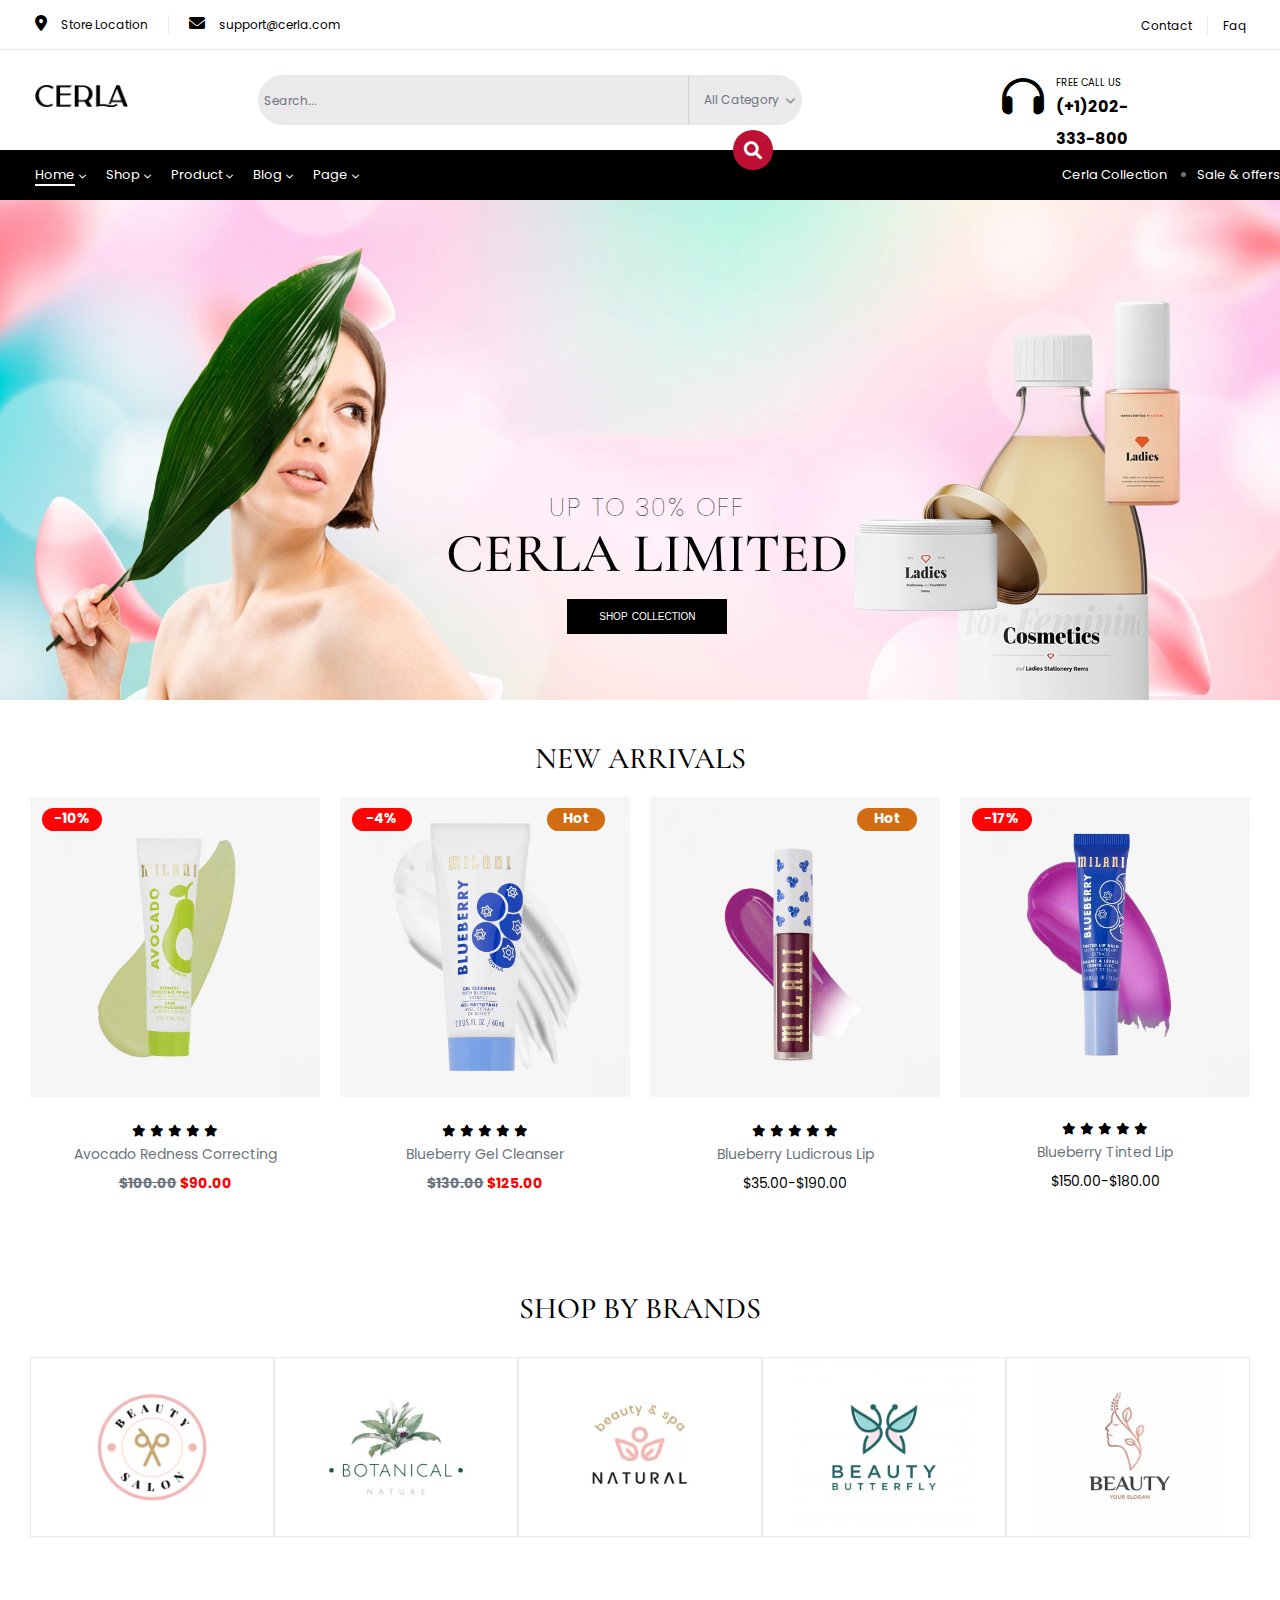
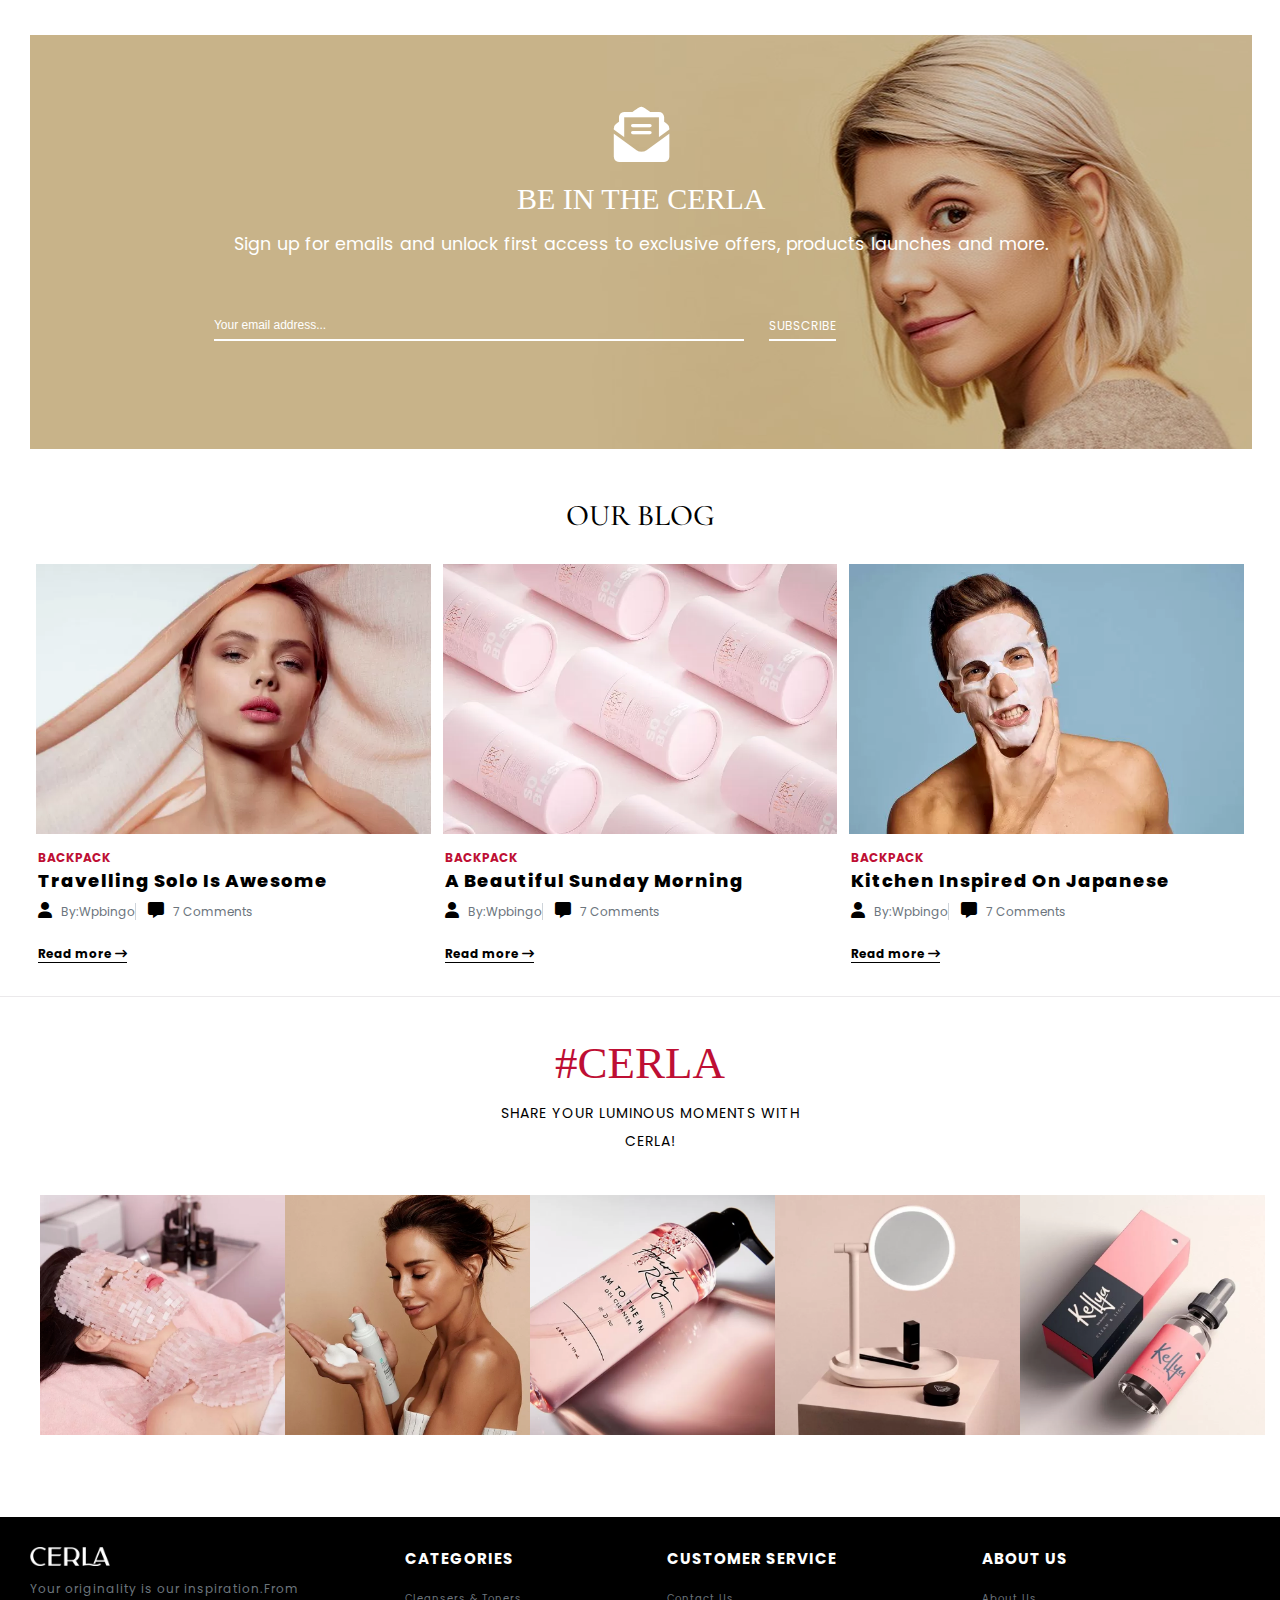
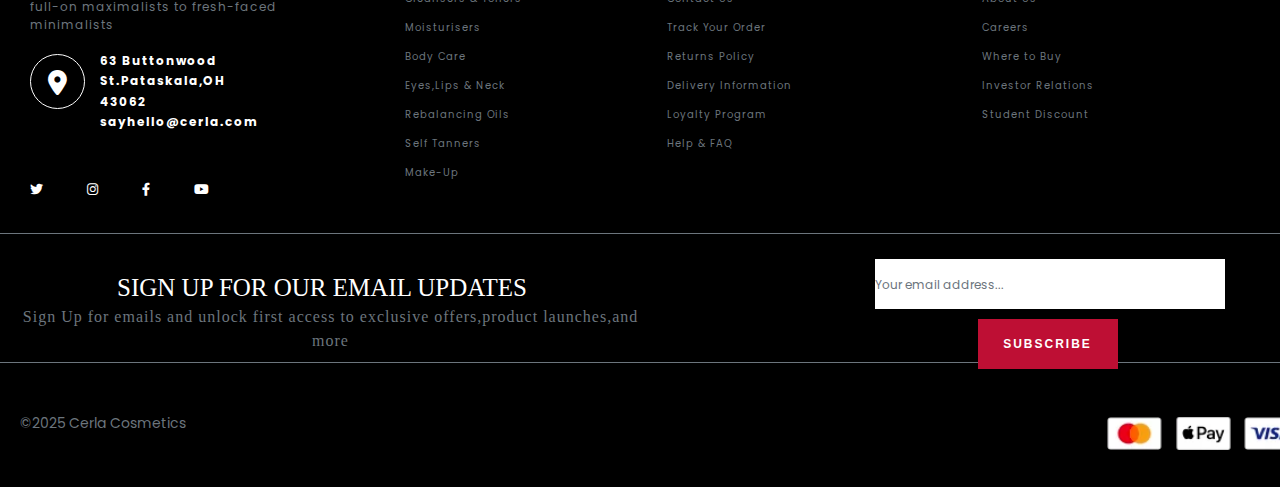
<file: projects/01-Cosmetic/index.html>
<!DOCTYPE html>
<html lang="en">
  <head>
    <meta charset="UTF-8" />
    <meta http-equiv="X-UA-Compatible" content="IE=edge" />
    <meta name="viewport" content="width=device-width, initial-scale=1.0" />
    <title>Cerla</title>

    <link
      rel="stylesheet"
      href="https://cdnjs.cloudflare.com/ajax/libs/font-awesome/6.0.0/css/all.min.css"
    />

    <link
      href="https://fonts.googleapis.com/css2?family=Poppins&display=swap"
      rel="stylesheet"
    />

    <link
      href="https://fonts.googleapis.com/css2?family=Cormorant+Garamond&display=swap"
      rel="stylesheet"
    />

    <link rel="stylesheet" href="Assets/css/style.css" />
  </head>
  <body>
    <!--Top Navigation-->
    <div class="container">
      <div class="navigation1">
        <ul class="nav1_ul">
          <li class="nav1_ul_li">
            <i class="fa-solid fa-location-dot loc"></i>
            <a href="#">Store Location</a>
          </li>
          <li class="nav1_ul_li">
            <i class="fa-solid fa-envelope mail"></i>
            <a href="#">support@cerla.com</a>
          </li>
        </ul>
        <ul class="nav1_ul2">
          <li class="nav1_ul2_li">
            <a href="contact:Contact">Contact</a>
          </li>
          <li class="nav1_ul2_li">
            <a href="faq:FaQ">Faq</a>
          </li>
        </ul>
      </div>
    </div>

    <!--Middle Navigation-->

    <div class="container2">
      <div class="MobNav">
        <div class="nav_bar">
          <ul class="navbar_ul">
            <li class="navbar_ul_li">
              <a href="#"><i class="fa-solid fa-bars bars"></i></a>
            </li>
            <li class="navbar_ul_li">
              <a href="#">
                <img
                  src="Assets/images/logo.png"
                  alt="Logo_img"
                  class="Logo_img"
                />
              </a>
            </li>
            <li class="navbar_ul_li">
              <button class="user_icon">
                <i class="fa-solid fa-bag-shopping shoppingbag"></i>
                <span class="sbag_span">0</span>
              </button>
            </li>
          </ul>
        </div>
      </div>
      <div class="navigation2">
        <div class="Logo">
          <a href="#">
            <img src="Assets/images/logo.png" alt="Logo_img" class="logo_img" />
          </a>
        </div>
        <div class="SearchBarItems">
          <div class="SearchBar">
            <input
              type="text"
              value=""
              name="s"
              id="ss"
              class="search"
              placeholder="  Search..."
            />
          </div>
          <div class="AllCategory">
            <a href="#" class="category">All Category</a>
            <i class="fa-solid fa-chevron-down arrow-down"></i>
            <button class="search_btn">
              <i class="fa-solid fa-magnifying-glass magnifying_glass"></i>
            </button>
          </div>
          <div class="CallSection">
            <div class="CallUs">
              <i class="fa-solid fa-headphones headphones"></i>
            </div>
            <div class="para">
              <p>FREE CALL US</p>
              <a href="#">(+1)202-333-800</a>
            </div>
          </div>
          <div class="ButtonIcons">
            <button class="user_icons">
              <i class="fa-solid fa-user user"></i>
            </button>
            <button class="user_icons">
              <i class="fa-solid fa-heart heart"></i>
            </button>
            <button class="user_icons">
              <i class="fa-solid fa-bag-shopping shopbag"></i>
              <span class="bag_span">0</span>
            </button>
          </div>
        </div>
      </div>
    </div>

    <!--Third Navigation-->

    <div class="container3">
      <div class="navigation3">
        <div class="LeftLists">
          <ul class="nav3_ul">
            <li class="nav3_ul_li">
              <a href="#" class="nav3_a1">Home</a>
              <i class="fa-solid fa-chevron-down downarrow"></i>
            </li>
            <li class="nav3_ul_li">
              <a href="#" class="nav3_a2">Shop</a>
              <i class="fa-solid fa-chevron-down downarrow"></i>
            </li>
            <li class="nav3_ul_li">
              <a href="#" class="nav3_a3">Product</a>
              <i class="fa-solid fa-chevron-down downarrow"></i>
            </li>
            <li class="nav3_ul_li">
              <a href="#" class="nav3_a4">Blog</a>
              <i class="fa-solid fa-chevron-down downarrow"></i>
            </li>
            <li class="nav3_ul_li">
              <a href="#" class="nav3_a5">Page</a>
              <i class="fa-solid fa-chevron-down downarrow"></i>
            </li>
          </ul>
        </div>
        <div class="RightLists">
          <ul class="nav3_ul2">
            <li class="nav3_ul2_li">
              <a href="#">Cerla Collection</a>
            </li>
            <li class="nav3_ul2_li">
              <a href="#">Sale & offers</a>
            </li>
          </ul>
        </div>
      </div>
    </div>

    <!--HeroUnit-->

    <div class="container4">
      <div class="Herounit">
        <img
          src="Assets/images/banner_first_image.png"
          alt="banner1"
          class="banner1_img"
        />
      </div>
      <div class="inner_content1">
        <h3>UP TO 30% OFF</h3>
        <h1>CERLA LIMITED</h1>
        <button class="inner1_btn">SHOP COLLECTION</button>
      </div>
    </div>

    <!--Products Section-->

    <div class="container5">
      <div class="NewArrival">
        <h3>NEW ARRIVALS</h3>
      </div>
      <div class="NewArrivalProducts">
        <div class="newarr1">
          <img
            src="Assets/images/newarrival_img1.png"
            alt="Avocado_img"
            class="newarrival_img1"
          />
          <div class="SliderArrow">
            <a href="#"><i class="fa-solid fa-chevron-left"></i></a>
          </div>
          <div class="EffectPercent1">
            <p>-10%</p>
          </div>
          <ul class="Rating_ul1">
            <li class="Rating1_ul_li">
              <a href="#"><i class="fa-solid fa-star rate1"></i></a>
              <a href="#"><i class="fa-solid fa-star rate1"></i></a>
              <a href="#"><i class="fa-solid fa-star rate1"></i></a>
              <a href="#"><i class="fa-solid fa-star rate1"></i></a>
              <a href="#"><i class="fa-solid fa-star rate1"></i></a>
            </li>
            <li class="Rating1_ul_li">
              <p class="avocado_para">Avocado Redness Correcting</p>
            </li>
            <li class="Rating1_ul_li">
              <p class="avocado_pricing">
                <strike class="striked1">$100.00</strike> $90.00
              </p>
            </li>
          </ul>
        </div>
        <div class="newarr2">
          <img
            src="Assets/images/newarrival_img2.png"
            alt="Blueberrygel_img"
            class="newarrival_img2"
          />
          <div class="SliderArrow2">
            <a href="#"><i class="fa-solid fa-chevron-right"></i></a>
          </div>
          <div class="EffectPercent2">
            <p>-4%</p>
          </div>
          <div class="Hot">
            <p>Hot</p>
          </div>
          <ul class="Rating_ul2">
            <li class="Rating2_ul_li">
              <a href="#"><i class="fa-solid fa-star rate2"></i></a>
              <a href="#"><i class="fa-solid fa-star rate2"></i></a>
              <a href="#"><i class="fa-solid fa-star rate2"></i></a>
              <a href="#"><i class="fa-solid fa-star rate2"></i></a>
              <a href="#"><i class="fa-solid fa-star rate2"></i></a>
            </li>
            <li class="Rating2_ul_li">
              <p class="blueberry_para">Blueberry Gel Cleanser</p>
            </li>
            <li class="Rating2_ul_li">
              <p class="blueberry_pricing">
                <strike class="striked2">$130.00</strike> $125.00
              </p>
            </li>
          </ul>
        </div>
        <div class="newarr3">
          <img
            src="Assets/images/newarrival_img3.png"
            alt="BlueberryLudicrous_img"
            class="newarrival_img3"
          />

          <div class="Hot2">
            <p>Hot</p>
          </div>
          <ul class="Rating_ul3">
            <li class="Rating3_ul_li">
              <a href="#"><i class="fa-solid fa-star rate3"></i></a>
              <a href="#"><i class="fa-solid fa-star rate3"></i></a>
              <a href="#"><i class="fa-solid fa-star rate3"></i></a>
              <a href="#"><i class="fa-solid fa-star rate3"></i></a>
              <a href="#"><i class="fa-solid fa-star rate3"></i></a>
            </li>
            <li class="Rating3_ul_li">
              <p class="blueberryludicrous_para">Blueberry Ludicrous Lip</p>
            </li>
            <li class="Rating3_ul_li">
              <p class="blueberryludicrous_pricing">$35.00-$190.00</p>
            </li>
          </ul>
        </div>
        <div class="newarr4">
          <img
            src="Assets/images/newarrival_img4.png"
            alt="BlueberryLudicrous_img"
            class="newarrival_img4"
          />
          <div class="SliderArrow4">
            <a href="#"><i class="fa-solid fa-chevron-right"></i></a>
          </div>
          <div class="EffectPercent4">
            <p>-17%</p>
          </div>

          <ul class="Rating_ul4">
            <li class="Rating4_ul_li">
              <a href="#"><i class="fa-solid fa-star rate4"></i></a>
              <a href="#"><i class="fa-solid fa-star rate4"></i></a>
              <a href="#"><i class="fa-solid fa-star rate4"></i></a>
              <a href="#"><i class="fa-solid fa-star rate4"></i></a>
              <a href="#"><i class="fa-solid fa-star rate4"></i></a>
            </li>
            <li class="Rating4_ul_li">
              <p class="blueberrytinted_para">Blueberry Tinted Lip</p>
            </li>
            <li class="Rating4_ul_li">
              <p class="blueberrytinted_pricing">$150.00-$180.00</p>
            </li>
          </ul>
        </div>
      </div>
    </div>

    <!--Brand Shopping-->

    <div class="container6">
      <div class="ShopByBrands">
        <h3>SHOP BY BRANDS</h3>
      </div>
      <div class="Brands">
        <div class="BeautySalon">
          <img
            src="Assets/images/brand1.png"
            alt="Beauty_Salon_img"
            class="brand1_img"
          />
        </div>
        <div class="BotanicalNature">
          <img
            src="Assets/images/brand2.png"
            alt="BotanicalNature_img"
            class="brand2_img"
          />
        </div>
        <div class="BeautyandSpa">
          <img
            src="Assets/images/brand3.png"
            alt="BeautyandSpa_img"
            class="brand3_img"
          />
        </div>
        <div class="BeautyButterfly">
          <img
            src="Assets/images/brand4.png"
            alt="BeautyButterfly_img"
            class="brand4_img"
          />
        </div>
        <div class="BeautyYourSlogan">
          <img
            src="Assets/images/brand5.png"
            alt="BeautyYourSlogan_img"
            class="brand5_img"
          />
        </div>
      </div>
      <div class="Subscription">
        <ul class="Subscription_ul">
          <li class="Subscription_ul_li">
            <a href="#"
              ><i class="fa-solid fa-envelope-open-text envelope"></i
            ></a>
          </li>
          <li class="Subscription_ul_li">
            <p class="Be_in_cerla_para">BE IN THE CERLA</p>
          </li>
          <li class="Subscription_ul_li">
            <p class="Sign_up_para">
              Sign up for emails and unlock first access to exclusive offers,
              products launches and more.
            </p>
          </li>
        </ul>
        <div class="AcceptInput">
          <input
            type="email"
            placeholder="Your email address..."
            class="MailInput"
          />
          <a href="#">SUBSCRIBE</a>
        </div>
      </div>
    </div>

    <!--Blog Section-->
    <div class="container7">
      <div class="OurBlog">
        <h3>OUR BLOG</h3>
      </div>
      <div class="BlogImages">
        <div class="Blog_img1">
          <img
            src="Assets/images/blog_img1.png"
            alt="blog_img1"
            class="blog_img1"
          />
          <div class="Blog_Slider_Arrow_left">
            <i class="fa-solid fa-chevron-left"></i>
          </div>
          <div class="Blog_Slider_Arrow_right">
            <i class="fa-solid fa-chevron-right"></i>
          </div>
          <ul class="Blog_ul">
            <li class="Blog_ul_li">
              <a href="#" class="blog_ul_li_anchor1">BACKPACK</a>
            </li>
            <li class="Blog_ul_li">
              <a href="#" class="blog_ul_li_anchor2"
                >Travelling Solo Is Awesome</a
              >
            </li>
            <li class="Blog_ul_li">
              <i class="fa-solid fa-user user_profile_icon"></i>
              <a href="#" class="blog_ul_li_anchor3">By:Wpbingo</a>
              <i class="fa-solid fa-message"></i>
              <a href="#" class="blog_ul_li_anchor4">7 Comments</a>
            </li>
            <li class="Blog_ul_li">
              <a href="#" class="blog_ul_li_anchor5"
                >Read more <i class="fa-solid fa-arrow-right-long"></i
              ></a>
            </li>
          </ul>
        </div>

        <div class="Blog_img2">
          <img
            src="Assets/images/blog_img2.png"
            alt="blog_img2"
            class="blog_img2"
          />

          <ul class="Blog_ul">
            <li class="Blog_ul_li">
              <a href="#" class="blog_ul_li_anchor1">BACKPACK</a>
            </li>
            <li class="Blog_ul_li">
              <a href="#" class="blog_ul_li_anchor2"
                >A Beautiful Sunday Morning</a
              >
            </li>
            <li class="Blog_ul_li">
              <i class="fa-solid fa-user user_profile_icon"></i>
              <a href="#" class="blog_ul_li_anchor3">By:Wpbingo</a>
              <i class="fa-solid fa-message"></i>
              <a href="#" class="blog_ul_li_anchor4">7 Comments</a>
            </li>
            <li class="Blog_ul_li">
              <a href="#" class="blog_ul_li_anchor5"
                >Read more <i class="fa-solid fa-arrow-right-long"></i
              ></a>
            </li>
          </ul>
        </div>

        <div class="Blog_img3">
          <img
            src="Assets/images/blog_img3.png"
            alt="blog_img3"
            class="blog_img3"
          />

          <div class="Blog_Slider_Arrow_right3">
            <i class="fa-solid fa-chevron-right"></i>
          </div>
          <ul class="Blog_ul">
            <li class="Blog_ul_li">
              <a href="#" class="blog_ul_li_anchor1">BACKPACK</a>
            </li>
            <li class="Blog_ul_li">
              <a href="#" class="blog_ul_li_anchor2"
                >Kitchen Inspired On Japanese</a
              >
            </li>
            <li class="Blog_ul_li">
              <i class="fa-solid fa-user user_profile_icon"></i>
              <a href="#" class="blog_ul_li_anchor3">By:Wpbingo</a>
              <i class="fa-solid fa-message"></i>
              <a href="#" class="blog_ul_li_anchor4">7 Comments</a>
            </li>
            <li class="Blog_ul_li">
              <a href="#" class="blog_ul_li_anchor5"
                >Read more <i class="fa-solid fa-arrow-right-long"></i
              ></a>
            </li>
          </ul>
        </div>
      </div>
    </div>

    <!--Cerla  Moments Sections-->
    <div class="container8">
      <div class="CERLA_Moments">
        <h3>#CERLA</h3>
        <p>SHARE YOUR LUMINOUS MOMENTS WITH CERLA!</p>
      </div>
      <div class="Moment_Images">
        <div class="Moment1">
          <img
            src="Assets/images/Moment1.png"
            alt="Moment_img1"
            class="Moment_img1"
          />
          <div class="Moment_Slider_Arrow_left">
            <i class="fa-solid fa-chevron-left"></i>
          </div>
          <div class="Moment_Slider_Arrow_right">
            <i class="fa-solid fa-chevron-right"></i>
          </div>
        </div>
        <div class="Moment2">
          <img
            src="Assets/images/Moment2.png"
            alt="Moment_img2"
            class="Moment_img2"
          />
        </div>
        <div class="Moment3">
          <img
            src="Assets/images/Moment3.png"
            alt="Moment_img3"
            class="Moment_img3"
          />
        </div>
        <div class="Moment4">
          <img
            src="Assets/images/Moment4.png"
            alt="Moment_img4"
            class="Moment_img4"
          />
        </div>
        <div class="Moment5">
          <img
            src="Assets/images/Moment5.png"
            alt="Moment_img5"
            class="Moment_img5"
          />

          <div class="Moment_Slider_Arrow_right5">
            <i class="fa-solid fa-chevron-right"></i>
          </div>
        </div>
      </div>
    </div>

    <!--Footer Section-->
    <div class="container9">
      <div class="Site_Footer">
        <div class="footerall">
          <div class="footer_logo">
            <img
              src="Assets/images/footer_logo_img.png"
              alt="footer_logo"
              class="footer_logo_img"
            />
            <p class="footer_logo_p">
              Your originality is our inspiration.From full-on maximalists to
              fresh-faced minimalists
            </p>
          </div>
          <div class="footer_location_info">
            <div class="footer_loc_icon">
              <i class="fa-solid fa-location-dot footer_pin_icon"></i>
            </div>
            <div class="footer_location_address">
              <p class="footer_address_p1">
                63 Buttonwood St.Pataskala,OH 43062
              </p>
              <p class="footer_address_p2">sayhello@cerla.com</p>
            </div>
          </div>
          <div class="footer_socials">
            <a href="#"
              ><i class="fa-brands fa-twitter footer_twittericon"></i
            ></a>
            <a href="#"
              ><i class="fa-brands fa-instagram footer_instagramicon"></i
            ></a>
            <a href="#"
              ><i class="fa-brands fa-facebook-f footer_facebookicon"></i
            ></a>
            <a href="#"
              ><i class="fa-brands fa-youtube footer_youtubeicon"></i
            ></a>
          </div>
        </div>

        <div class="footer_services">
          <div class="footer_categories">
            <h4>CATEGORIES</h4>
            <ul class="categories_ul">
              <li class="categories_ul_li">
                <a href="#">Cleansers & Toners</a>
              </li>
              <li class="categories_ul_li"><a href="#">Moisturisers</a></li>
              <li class="categories_ul_li"><a href="#">Body Care</a></li>
              <li class="categories_ul_li"><a href="#">Eyes,Lips & Neck</a></li>
              <li class="categories_ul_li"><a href="#">Rebalancing Oils</a></li>
              <li class="categories_ul_li"><a href="#">Self Tanners</a></li>
              <li class="categories_ul_li"><a href="#">Make-Up</a></li>
            </ul>
          </div>
          <div class="footer_customer_services">
            <h4>CUSTOMER SERVICE</h4>
            <ul class="customer_services_ul">
              <li class="customer_services_ul_li">
                <a href="#">Contact Us</a>
              </li>
              <li class="customer_services_ul_li">
                <a href="#">Track Your Order</a>
              </li>
              <li class="customer_services_ul_li">
                <a href="#">Returns Policy</a>
              </li>
              <li class="customer_services_ul_li">
                <a href="#">Delivery Information</a>
              </li>
              <li class="customer_services_ul_li">
                <a href="#">Loyalty Program</a>
              </li>
              <li class="customer_services_ul_li">
                <a href="#">Help & FAQ</a>
              </li>
            </ul>
          </div>
          <div class="footer_aboutus">
            <h4>ABOUT US</h4>
            <ul class="aboutus_ul">
              <li class="aboutus_ul_li"><a href="#">About Us</a></li>
              <li class="aboutus_ul_li"><a href="#">Careers</a></li>
              <li class="aboutus_ul_li"><a href="#">Where to Buy</a></li>
              <li class="aboutus_ul_li"><a href="#">Investor Relations</a></li>
              <li class="aboutus_ul_li"><a href="#">Student Discount</a></li>
            </ul>
          </div>
        </div>
      </div>
      <div class="footer_signup">
        <ul class="footer_signup_ul">
          <li class="footer_signup_ul_li">
            <h3>SIGN UP FOR OUR EMAIL UPDATES</h3>
            <p>
              Sign Up for emails and unlock first access to exclusive
              offers,product launches,and more
            </p>
          </li>

          <li class="footer_signup_ul_li">
            <input
              type="text"
              placeholder="Your email address..."
              class="footer_input_type"
            />
            <button class="footer_subscribe_btn">SUBSCRIBE</button>
          </li>
        </ul>
      </div>
      <div class="footer_payments">
        <div class="footer_copyright">
          <p>&copy;2025 Cerla Cosmetics</p>
        </div>
        <div class="footer_payment_type">
          <img
            src="Assets/images/footer_payment_type.png"
            alt="footer_payment"
            class="footer_payment_types"
          />
        </div>
      </div>
    </div>
  </body>
</html>
</file>
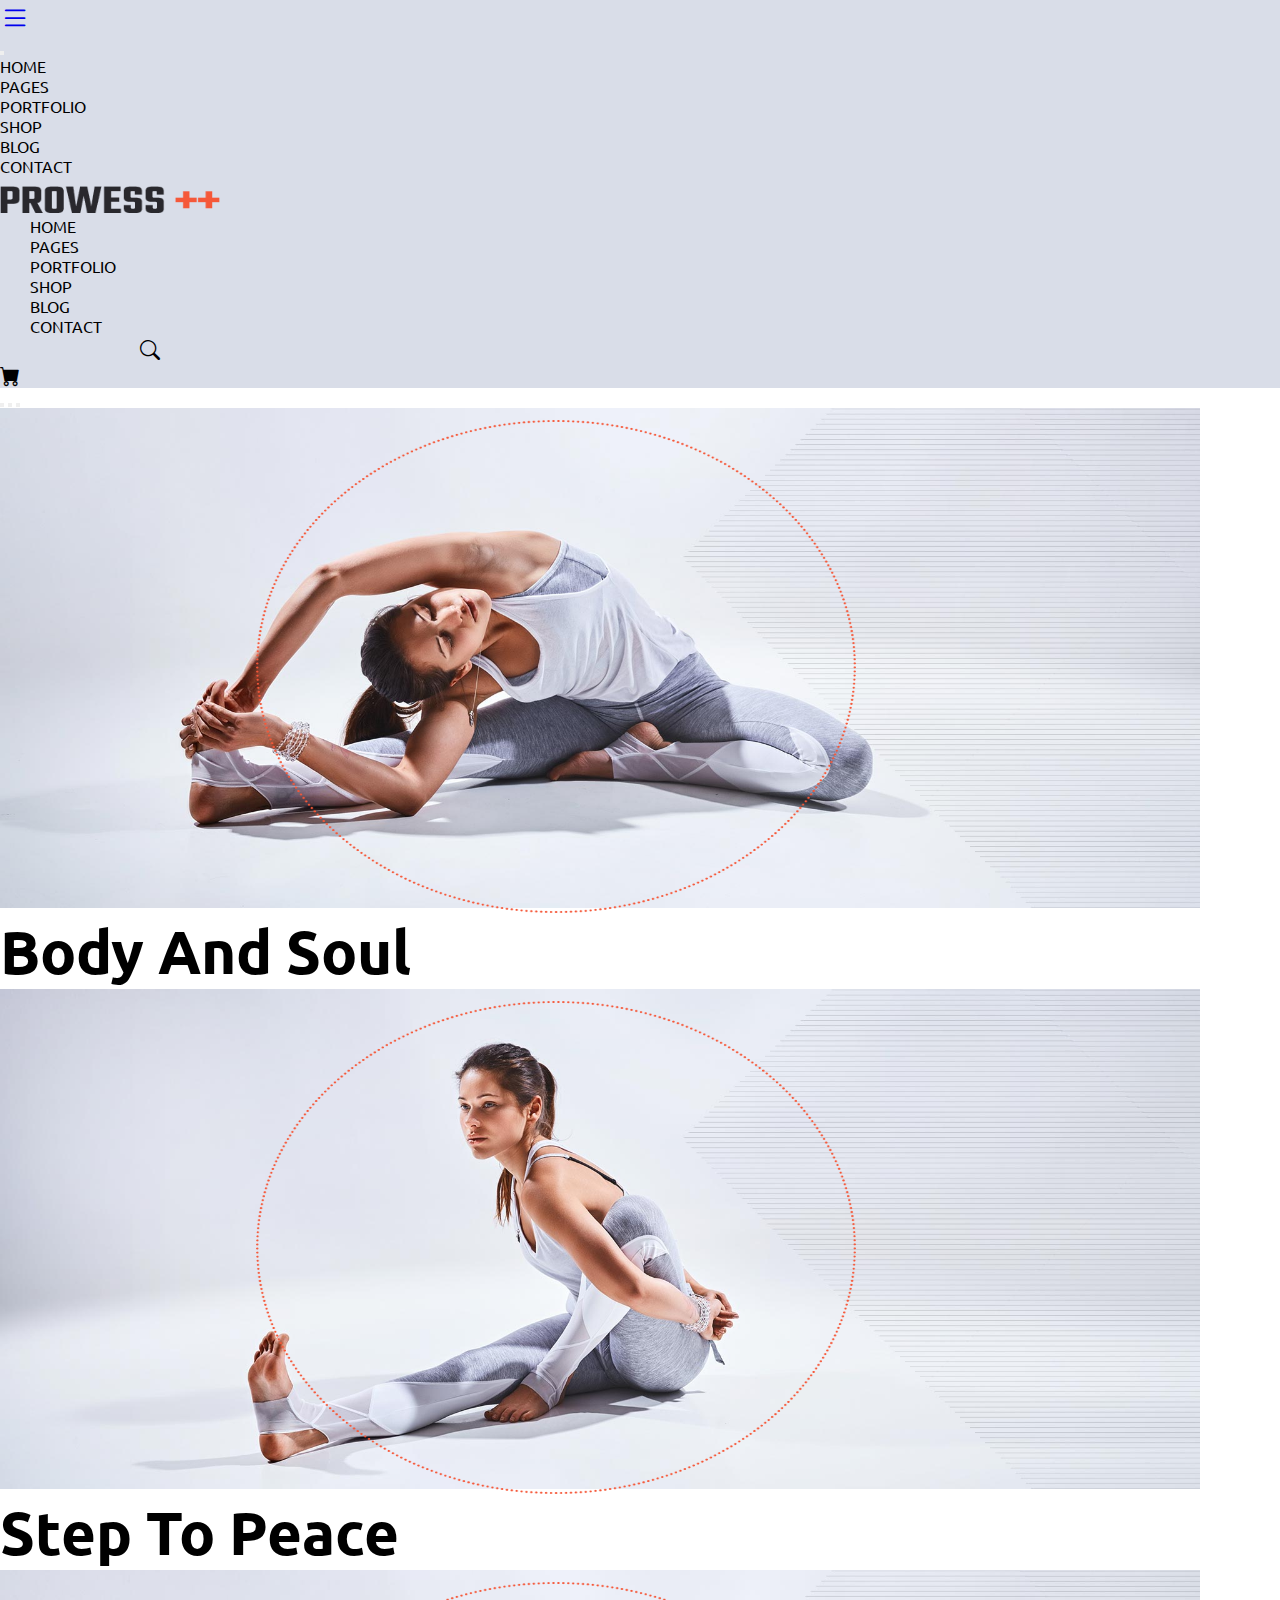
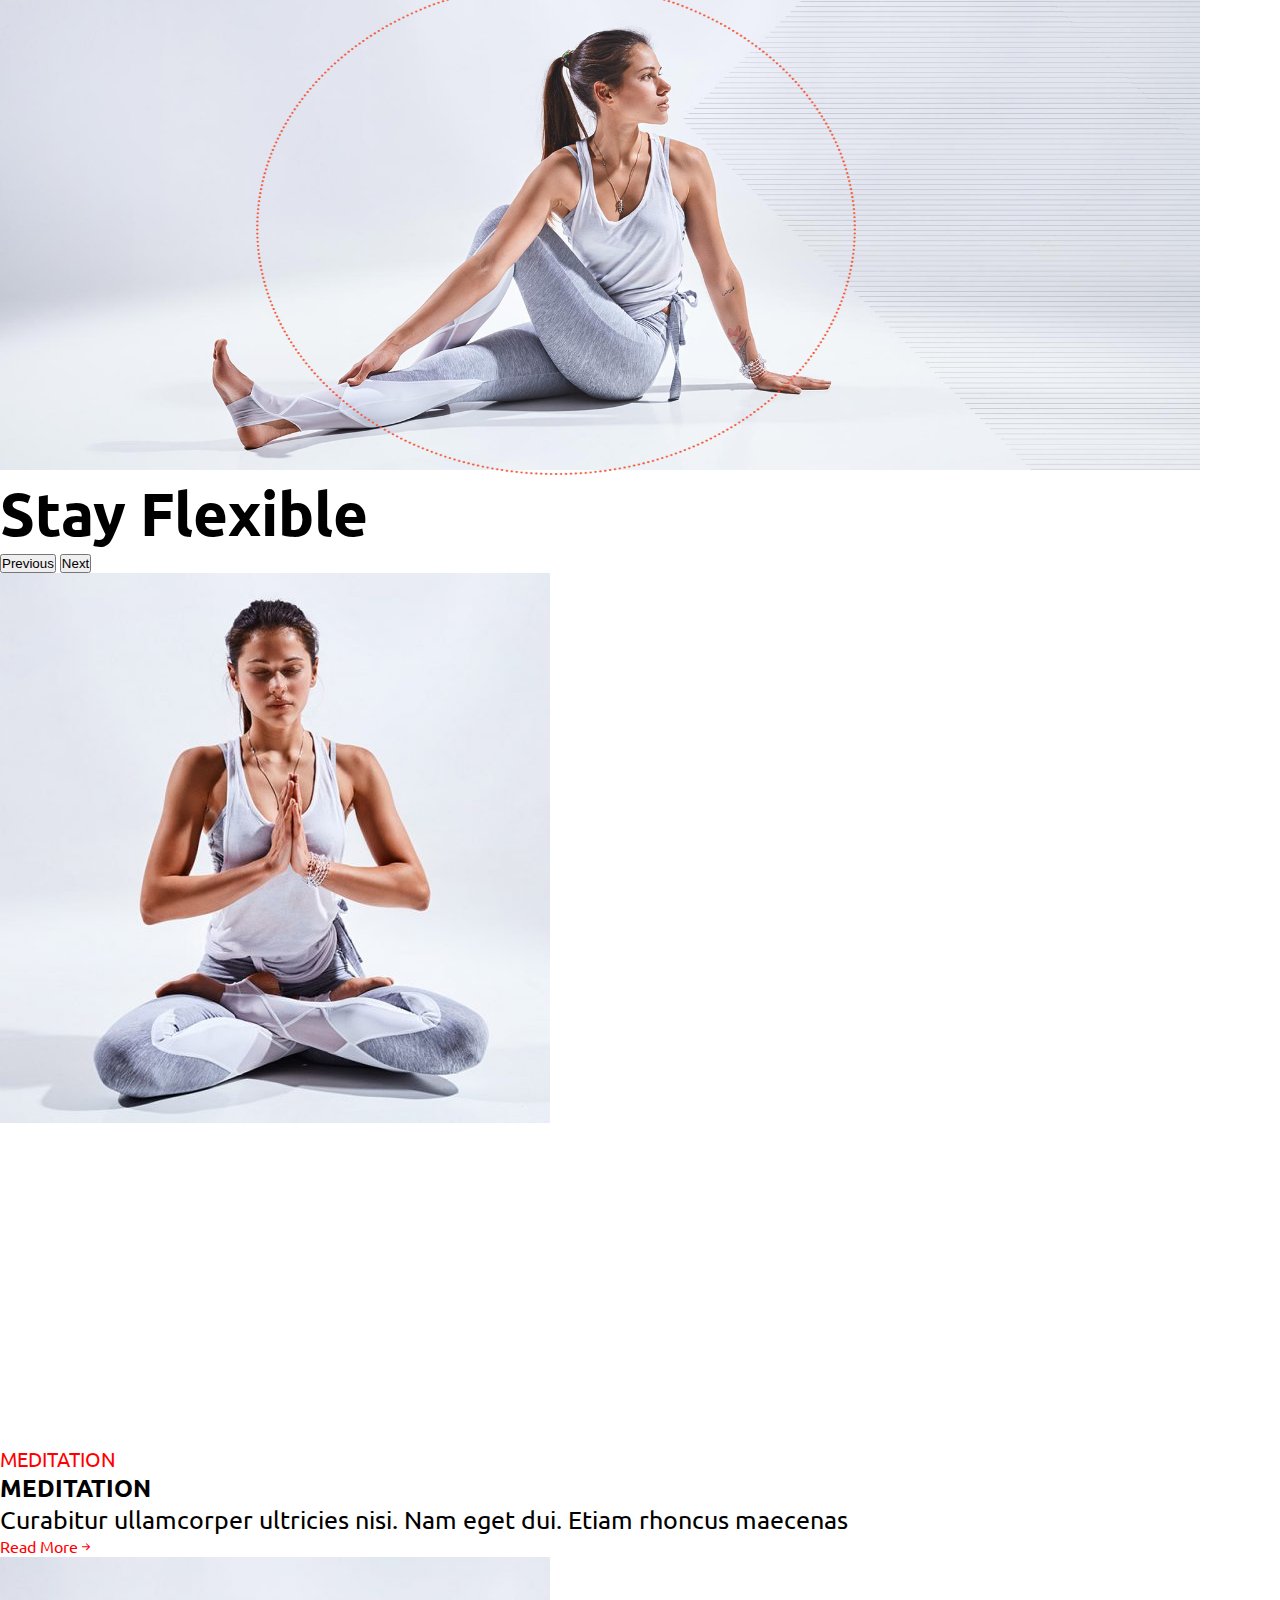
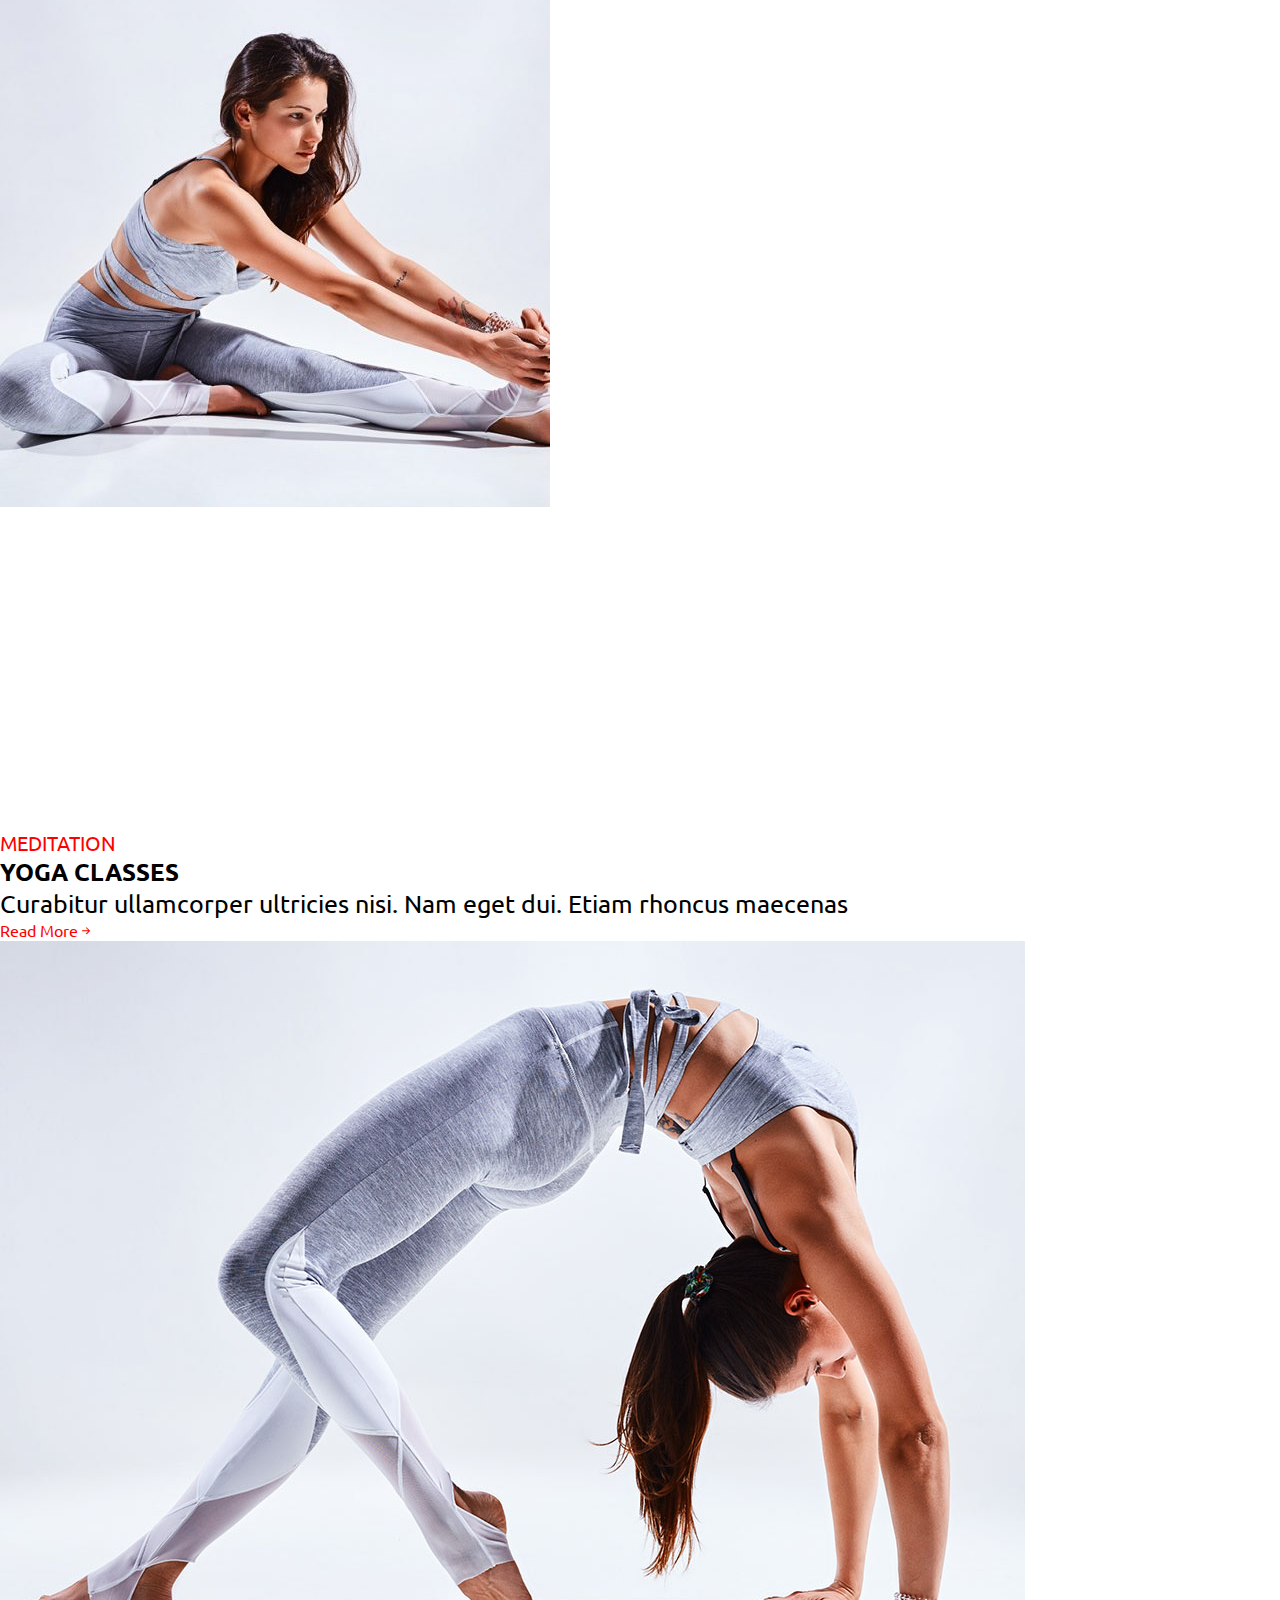
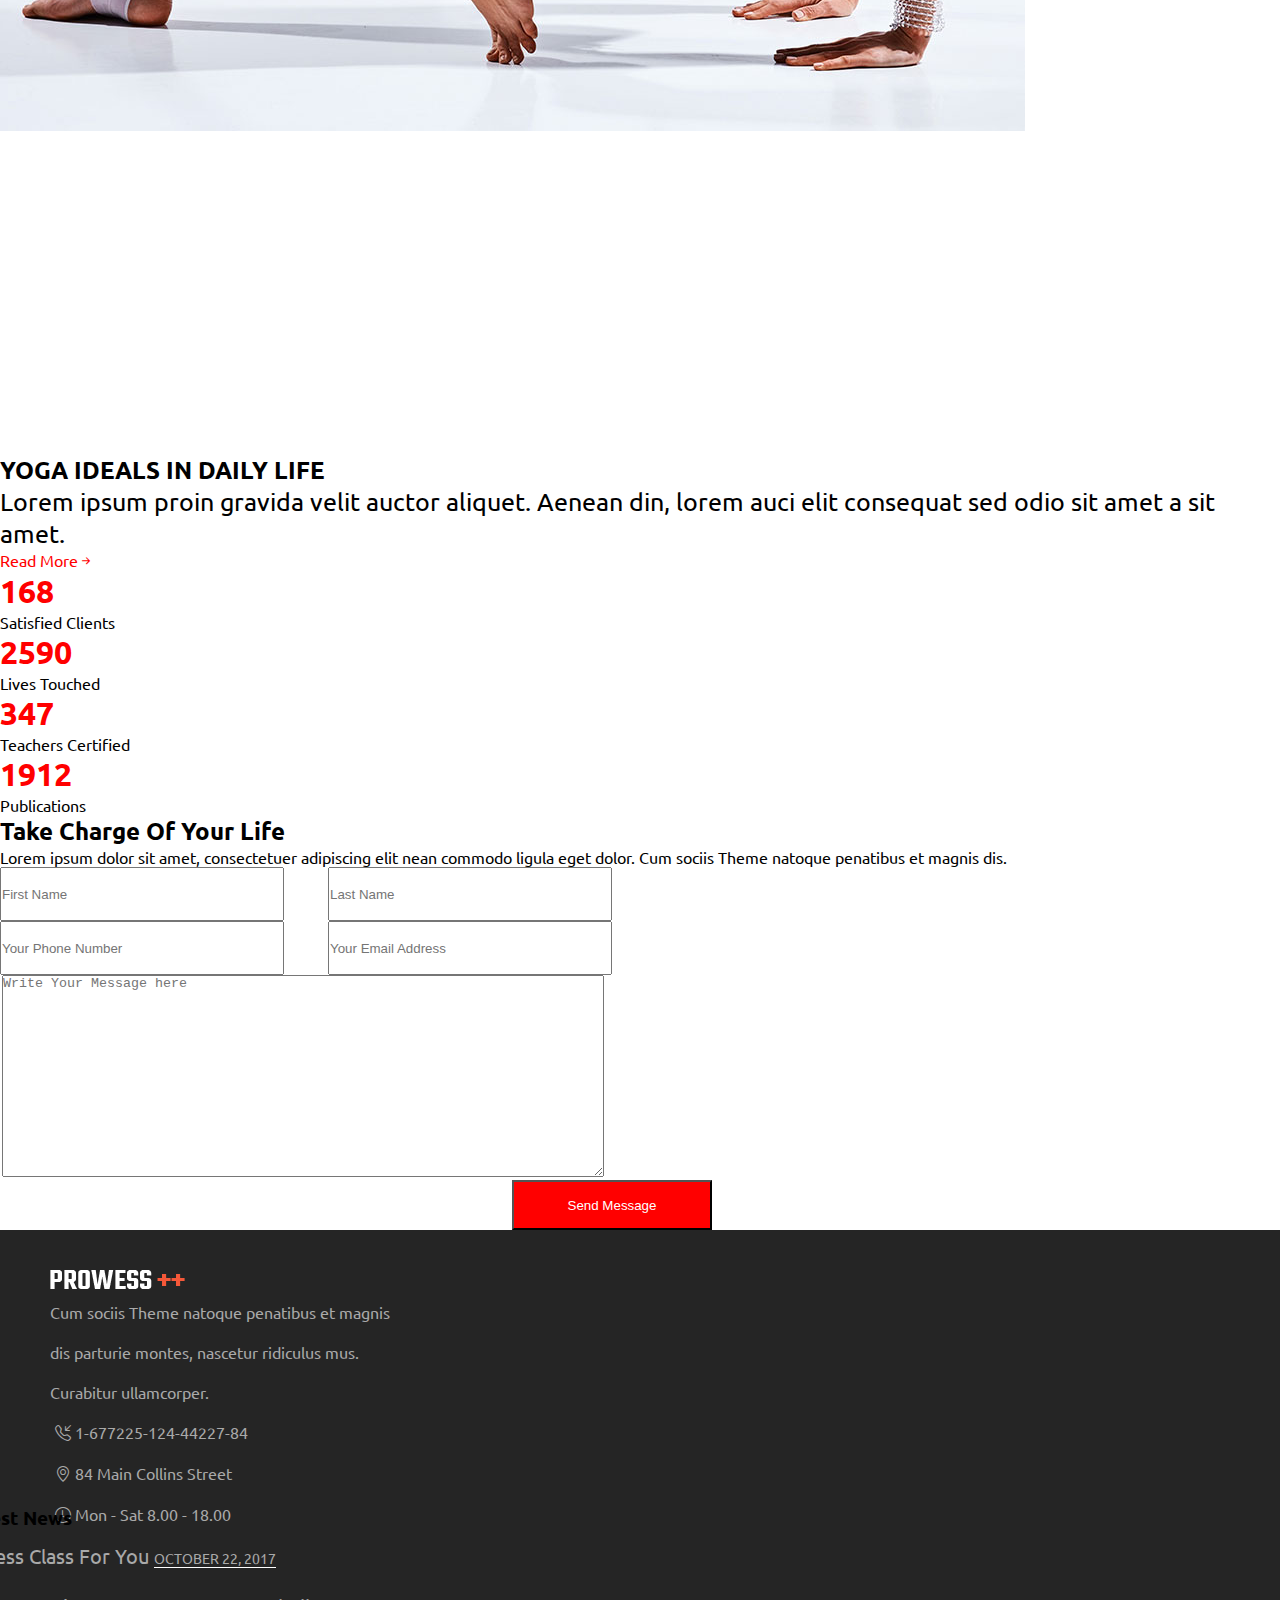
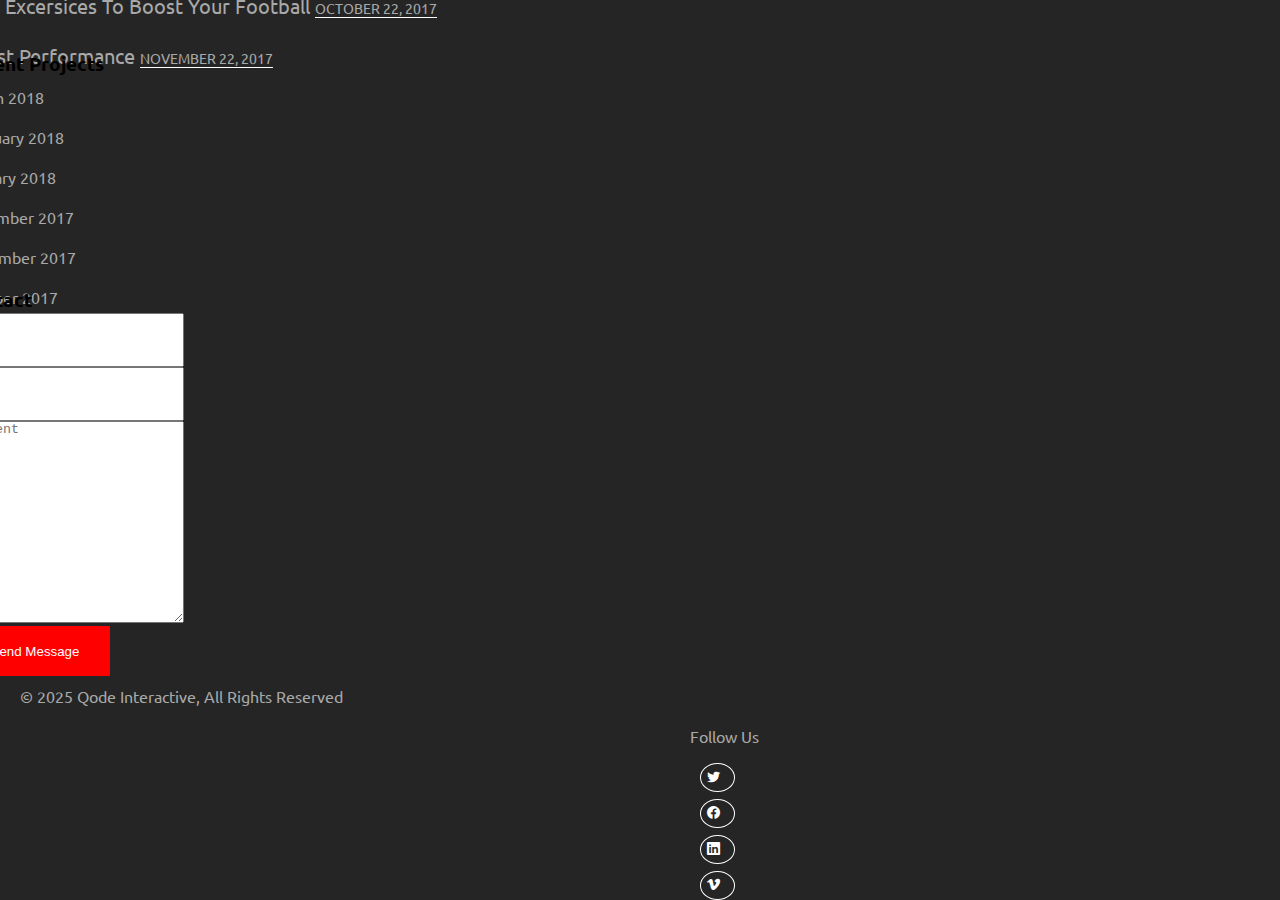
<file: projects/06-Fitness/index.html>
<!DOCTYPE html>
<html lang="en">
  <head>
    <meta charset="UTF-8" />
    <meta http-equiv="X-UA-Compatible" content="IE=edge" />
    <meta name="viewport" content="width=device-width, initial-scale=1.0" />

    <!-- Bootstrap CSS -->
    <link
      href="https://cdn.jsdelivr.net/npm/bootstrap@5.1.3/dist/css/bootstrap.min.css"
      rel="stylesheet"
      integrity="sha384-1BmE4kWBq78iYhFldvKuhfTAU6auU8tT94WrHftjDbrCEXSU1oBoqyl2QvZ6jIW3"
      crossorigin="anonymous"
    />

    <!--Bootstrap Icon -->
    <link
      rel="stylesheet"
      href="https://cdn.jsdelivr.net/npm/bootstrap-icons@1.8.1/font/bootstrap-icons.css"
    />

    <!--custom css-->
    
    <link
      rel="stylesheet"
      href="https://cdnjs.cloudflare.com/ajax/libs/font-awesome/6.1.0/css/all.min.css"
    />

    <link
      href="https://fonts.googleapis.com/css2?family=Ubuntu&display=swap"
      rel="stylesheet"
    />

    <link rel="stylesheet" href="Assets/css/style.css" />
    <title>Fitness</title>
  </head>
  <body data-bs-spy="sroll" data-bs-target=".navbar" data-bs-offset="75">

    <header>
      <div class="header-two d-flex pt-4 justify-content-around">
        <div class="Bars-offcanvas d-lg-none">
          <a
            class="btn border-0"
            data-bs-toggle="offcanvas"
            href="#offcanvasExample"
            role="button"
            aria-controls="offcanvasExample"
          >
            <i class="bi bi-list bars"></i>
          </a>

          <div
            class="offcanvas offcanvas-start"
            tabindex="-1"
            id="offcanvasExample"
            aria-labelledby="offcanvasExampleLabel"
          >
            <div class="offcanvas-header">
              <button
                type="button"
                class="btn-close text-reset"
                data-bs-dismiss="offcanvas"
                aria-label="Close"
              ></button>
            </div>
            <div class="offcanvas-body">
              <ul class="offcanvas_text-ul">
                <li class="offcanvas_text-ul-li pt-5">HOME</li>
                <li class="offcanvas_text-ul-li pt-5">PAGES</li>
                <li class="offcanvas_text-ul-li pt-5">PORTFOLIO</li>
                <li class="offcanvas_text-ul-li pt-5">SHOP</li>
                <li class="offcanvas_text-ul-li pt-5">BLOG</li>
                <li class="offcanvas_text-ul-li pt-5">CONTACT</li>
              </ul>
            </div>
          </div>
        </div>
        <div class="Logo-Header">
          <img src="Assets/images/logo-dark-heder.png" alt="" class="header-logo" />
        </div>
        <div class="header-list d-none d-md-none d-lg-flex">
          <ul class="header_text-ul d-flex">
            <li class="header_text-ul-li pt-3 fw-bold">HOME</li>
            <li class="header_text-ul-li pt-3 fw-bold">PAGES</li>
            <li class="header_text-ul-li pt-3 fw-bold">PORTFOLIO</li>
            <li class="header_text-ul-li pt-3 fw-bold">SHOP</li>
            <li class="header_text-ul-li pt-3 fw-bold">BLOG</li>
            <li class="header_text-ul-li pt-3 fw-bold">CONTACT</li>
          </ul>
        </div>
        <div class="Search d-none d-md-none d-lg-none d-xl-block pt-3">
          <a href="#"><i class="bi bi-search  search-icon"></i></a>
        </div>
        <div class="Cart d-none d-md-none d-lg-none d-xl-block pt-3">
          <a href="#"><i class="bi bi-cart-fill  cart"></i></a>
        </div>
        
      </div>
    </header>
    <!--Banner Section-->
    <div
      id="carouselExampleCaptions"
      class="carousel slide"
      data-bs-ride="carousel"
    >
      <div class="carousel-indicators">
        <button
          type="button"
          data-bs-target="#carouselExampleCaptions"
          data-bs-slide-to="0"
          class="active"
          aria-current="true"
          aria-label="Slide 1"
        ></button>
        <button
          type="button"
          data-bs-target="#carouselExampleCaptions"
          data-bs-slide-to="1"
          aria-label="Slide 2"
        ></button>
        <button
          type="button"
          data-bs-target="#carouselExampleCaptions"
          data-bs-slide-to="2"
          aria-label="Slide 3"
        ></button>
      </div>
      <div class="carousel-inner">
        <div class="carousel-item active">
          <img
            src="Assets/images/h4-slider-background-img-1.jpg"
            class="slider_img1 d-block w-100"
            alt="..."
          />
          <div class="carousel-caption">
            <h1>Body And Soul</h1>
          </div>
          <div class="Circle">
            <img src="Assets/images/h4-slider-img-2.png" alt="" class="circle_img">
          </div>
        </div>
        <div class="carousel-item">
          <img
            src="Assets/images/h4-slider-background-img-2.jpg"
            class="slider_img2 d-block w-100"
            alt="..."
          />
          <div class="carousel-caption ">
              <h1>Step To Peace</h1>
          </div>            
          <div class="Circle">
            <img src="Assets/images/h4-slider-img-2.png" alt="" class="circle_img">
          </div>
          </div>
        </div>
        <div class="carousel-item">
          <img
            src="Assets/images/h4-slider-background-img-3.jpg"
            class="slider_img3 d-block w-100"
            alt="..."
          />
          <div class="carousel-caption">
            <h1>Stay Flexible</h1>
          </div>
          <div class="Circle">
            <img src="Assets/images/h4-slider-img-2.png" alt="" class="circle_img">
          </div>
        </div>
      </div>
      <button
        class="carousel-control-prev"
        type="button"
        data-bs-target="#carouselExampleCaptions"
        data-bs-slide="prev"
      >
        <span class="carousel-control-prev-icon" aria-hidden="true"></span>
        <span class="visually-hidden">Previous</span>
      </button>
      <button
        class="carousel-control-next"
        type="button"
        data-bs-target="#carouselExampleCaptions"
        data-bs-slide="next"
      >
        <span class="carousel-control-next-icon" aria-hidden="true"></span>
        <span class="visually-hidden">Next</span>
      </button>
    </div>

    <!--Service Section-->
     <div class="Service_Section ">
         <div class="container-fluid ">
             <div class="card mb-3 border-0" >
        <div class="row g-2">
           <div class="col-md-6">
              <img src="Assets/images/event-single-img-5-550x550.jpg" class="img-fluid rounded-start" alt="...">
             </div>
           <div class="col-md-6">
              <div class="service_text card-body">
               <p>MEDITATION</p>   
               <h2 class="card-title fw-bold">MEDITATION</h2>
               <p class="card-text text-muted">Curabitur ullamcorper ultricies nisi. Nam eget dui. Etiam rhoncus maecenas</p>
               <a href="#">Read More<i class="bi bi-arrow-right-short"></i></a>
              </div>
            </div>
         </div>
     </div>
     <div class="card mb-3 border-0">
        <div class="row g-2">
           <div class="col-md-6">
              <img src="Assets/images/event-single-img-6-550x550.jpg" class="img-fluid rounded-start" alt="...">
             </div>
           <div class="col-md-6">
              <div class="service_text card-body">
               <p>MEDITATION</p>   
               <h2 class="card-title fw-bold">YOGA CLASSES</h2>
               <p class="card-text text-muted">Curabitur ullamcorper ultricies nisi. Nam eget dui. Etiam rhoncus maecenas </p>
               <a href="#">Read More<i class="bi bi-arrow-right-short"></i></a>
              </div>
            </div>
         </div>
     </div>
     <div class="card mb-3 border-0">
        <div class="row g-2">
           <div class="col-md-6">
              <img src="Assets/images/h4-single-img.jpg" class="img-fluid rounded-start" alt="...">
             </div>
           <div class="col-md-6">
              <div class="service_text card-body">
               <h2 class="card-title fw-bold">YOGA IDEALS IN DAILY LIFE</h2>
               <p class="card-text text-muted">Lorem ipsum proin gravida velit auctor aliquet. Aenean din, lorem auci elit consequat sed odio sit amet a sit amet.</p>
               
               <a href="#">Read More<i class="bi bi-arrow-right-short"></i></a>
              </div>
            </div>
         </div>
      </div>

     </div>
    </div> 

     <!--Count Section-->

     <div class="Count">
      <ul class="num text-center p-2 d-md-flex  justify-content-evenly">
        <li class="num__li mt-5">
          
          <h1 class="display-3 fw-bold">168<br /></h1>
          <span class="fw-bold fs-3">Satisfied Clients</span>
        </li>

        <li class="num__li mt-5">
          
          <h1 class="display-3 fw-bold">2590<br /></h1>
          <span class="fw-bold fs-3">Lives Touched</span>
        </li>

        <li class="num__li mt-5">
          
          <h1 class="display-3 fw-bold">347<br /></h1>
          <span class="fw-bold fs-3">Teachers Certified</span>
        </li>

        <li class="num__li mt-5">
          
          <h1 class="display-3 fw-bold">1912<br /></h1>
          <span class="fw-bold fs-3">Publications</span>
        </li>
      </ul>
    </div>

    <!--Charge of Life Section-->
    <div class="Charge_of_life_Section">
        <div class="container-fluid text-center mt-5">
            <div class="Charge_text">
                <h2 class="fw-bold">Take Charge Of Your Life</h2>
                <p class="text-muted fs-4 pt-3">Lorem ipsum dolor sit amet, consectetuer adipiscing elit nean commodo ligula eget 
                    dolor. Cum sociis Theme natoque penatibus et magnis dis.</p>
            </div>
            <div class="Input_Section">
                <div class="Input1 mt-5">
                    <input type="text" placeholder="First Name" class="bg-light border border-none">
                    <input type="text" placeholder="Last Name" class="last_name mt-3 bg-light border border-none">
                </div>
                <div class="Input2 mt-2">
                    <input type="number" placeholder="Your Phone Number" class="mt-3 bg-light border border-none">
                    <input type="email" placeholder="Your Email Address" class="mailid mt-3 bg-light  border border-none">
                </div>
                <div class="Input3">
                    <textarea name="message" placeholder="Write Your Message here" id="text_area" cols="30" rows="10" class=" charge_textarea mt-3 bg-light border border-none"></textarea>
                    <button class="send_btn mt-3  border border-none">Send Message</button>
                </div>
            </div>
        </div>
    </div>

    <!--Footer Section-->
    <footer class="Footer_Section mt-5  pt-5">
      <div class="footer__container container-fluid  d-lg-flex">
        <div class="row">
          <div class="Location col ">
                <img src="Assets/images/logo-light.png
                " alt="" class="footer-logo">
                
                <p class="footer_p1 mt-4 ">Cum sociis Theme natoque penatibus et magnis dis parturie montes, 
                    nascetur ridiculus mus. Curabitur ullamcorper.</p>
                
                <ul class="Location_ul">
                    <li class="location_ul_li">
                      <a href="#"><i class="bi bi-telephone-inbound"></i> 1-677225-124-44227-84</a>
                    </li>
                    <li class="location_ul_li">
                        <a href="#"><i class="bi bi-geo-alt"></i> 84 Main Collins Street</a>
                    </li>
                    <li class="location_ul_li">
                        <a href="#"><i class="bi bi-clock"></i> Mon - Sat 8.00 - 18.00</a>
                    </li>
                </ul>    
          </div>
        </div>
        <div class="col mt-4 ">
              <ul class="Footer_col_ul">
                  <h3 class="footer_h3 fw-bold text-white">Latest News</h3>
                  <li class="footer_col_ul_li"><a href="#" class="footer__a  fw-bold mt-5">Fitness Class For You</a>
                <a href="#" class="li_anchor d-block">OCTOBER 22, 2017</a></li>
                  <li class="footer_col_ul_li"><a href="#" class="footer__a fw-bold mt-5">Gym Excersices To Boost Your Football</a>
                    <a href="#" class="li_anchor d-block">OCTOBER 22, 2017</a></li></li>
                  <li class="footer_col_ul_li"><a href="#" class="footer__a fw-bold mt-5">Boost Performance</a>
                    <a href="#" class="li_anchor d-block">NOVEMBER 22, 2017</a>
                </li>
                                         
              </ul>
          </div>
          <div class="col mt-4">
              <ul class="Footer_col_ul">
                <h3 class="footer_h3 text-white  fw-bold">Recent Projects</h3>
                <li><a href="#" class="footer__a_date">March 2018</a></li>
                <li><a href="#" class="footer__a_date">February 2018</a></li>
                <li><a href="#" class="footer__a_date">January 2018</a></li>
                <li><a href="#" class="footer__a_date">December 2017</a></li>  
                <li><a href="#" class="footer__a_date">November 2017</a></li>  
                <li><a href="#" class="footer__a_date">October 2017</a></li>  
                                        
              </ul>
          </div>
          <div class="col d-md-inline-flex">
              <ul class="Footer_col_ul">
                <h3 class="footer_h3 text-white fw-bold mt-4">Contact</h3>
                <li class="footer_input_li mt-4">
                    <input type="text" placeholder="Name" class="footer_text_input">
                </li>
                <li class="footer_input_li mt-4 ">
                    <input type="email" placeholder="E-mail" class="footer_email_input">
                </li>
                <li class="footer_input_li mt-4">
                    <textarea  name="comments" id="comment" cols="30" rows="10" placeholder="Comment"></textarea>
                </li>
                <li class="footer_input_li mt-4 text-center">
                    <button class="send_btn2">Send Message</button>
                </li>    
                                        
              </ul>
          </div>    
      </div>
      <div class="Footer_end col d-md-block d-lg-flex">
        <div class="footer_end">
          <p>© 2025 Qode Interactive, All Rights Reserved</p>
        </div>
        <div class="Socials d-flex">
          <p>Follow Us</p>
          <div class="Twitter">
            <a href="#" class="footer_end_a "><i class="bi bi-twitter twit"></i></a>
          </div>
          <div class="Facebook"><a href="#" class="footer_end_a"><i class="bi bi-facebook fb"></i></a></div>
          <div class="LinkedIn"><a href="#" class="footer_end_a"><i class="bi bi-linkedin lin"></i></a></div>
          <div class="Vimeo"><a href="#" class="footer_end_a "><i class="bi bi-vimeo vi"></i></a></div>
        </div>
      </div>
    </footer>

    <script
      src="https://cdn.jsdelivr.net/npm/bootstrap@5.1.3/dist/js/bootstrap.bundle.min.js"
      integrity="sha384-ka7Sk0Gln4gmtz2MlQnikT1wXgYsOg+OMhuP+IlRH9sENBO0LRn5q+8nbTov4+1p"
      crossorigin="anonymous"
    ></script>
  </body>
</html>
</file>
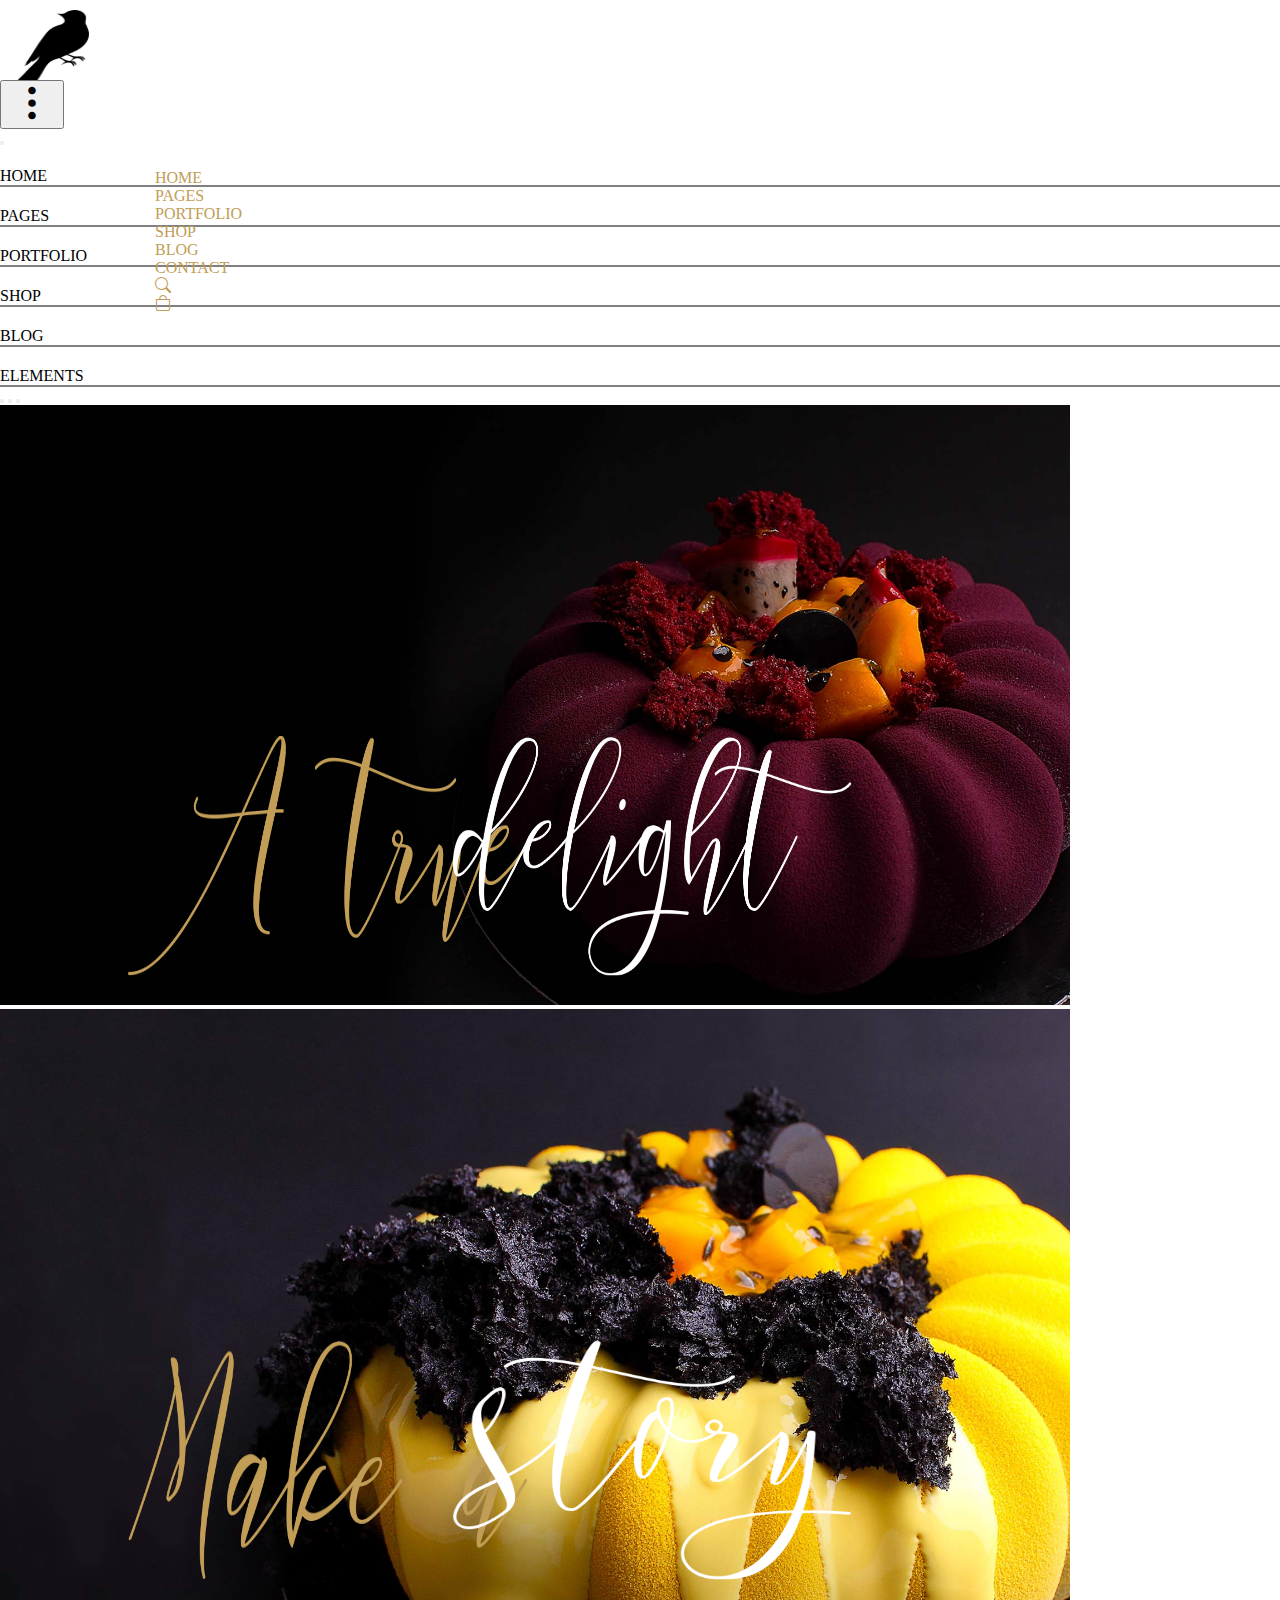
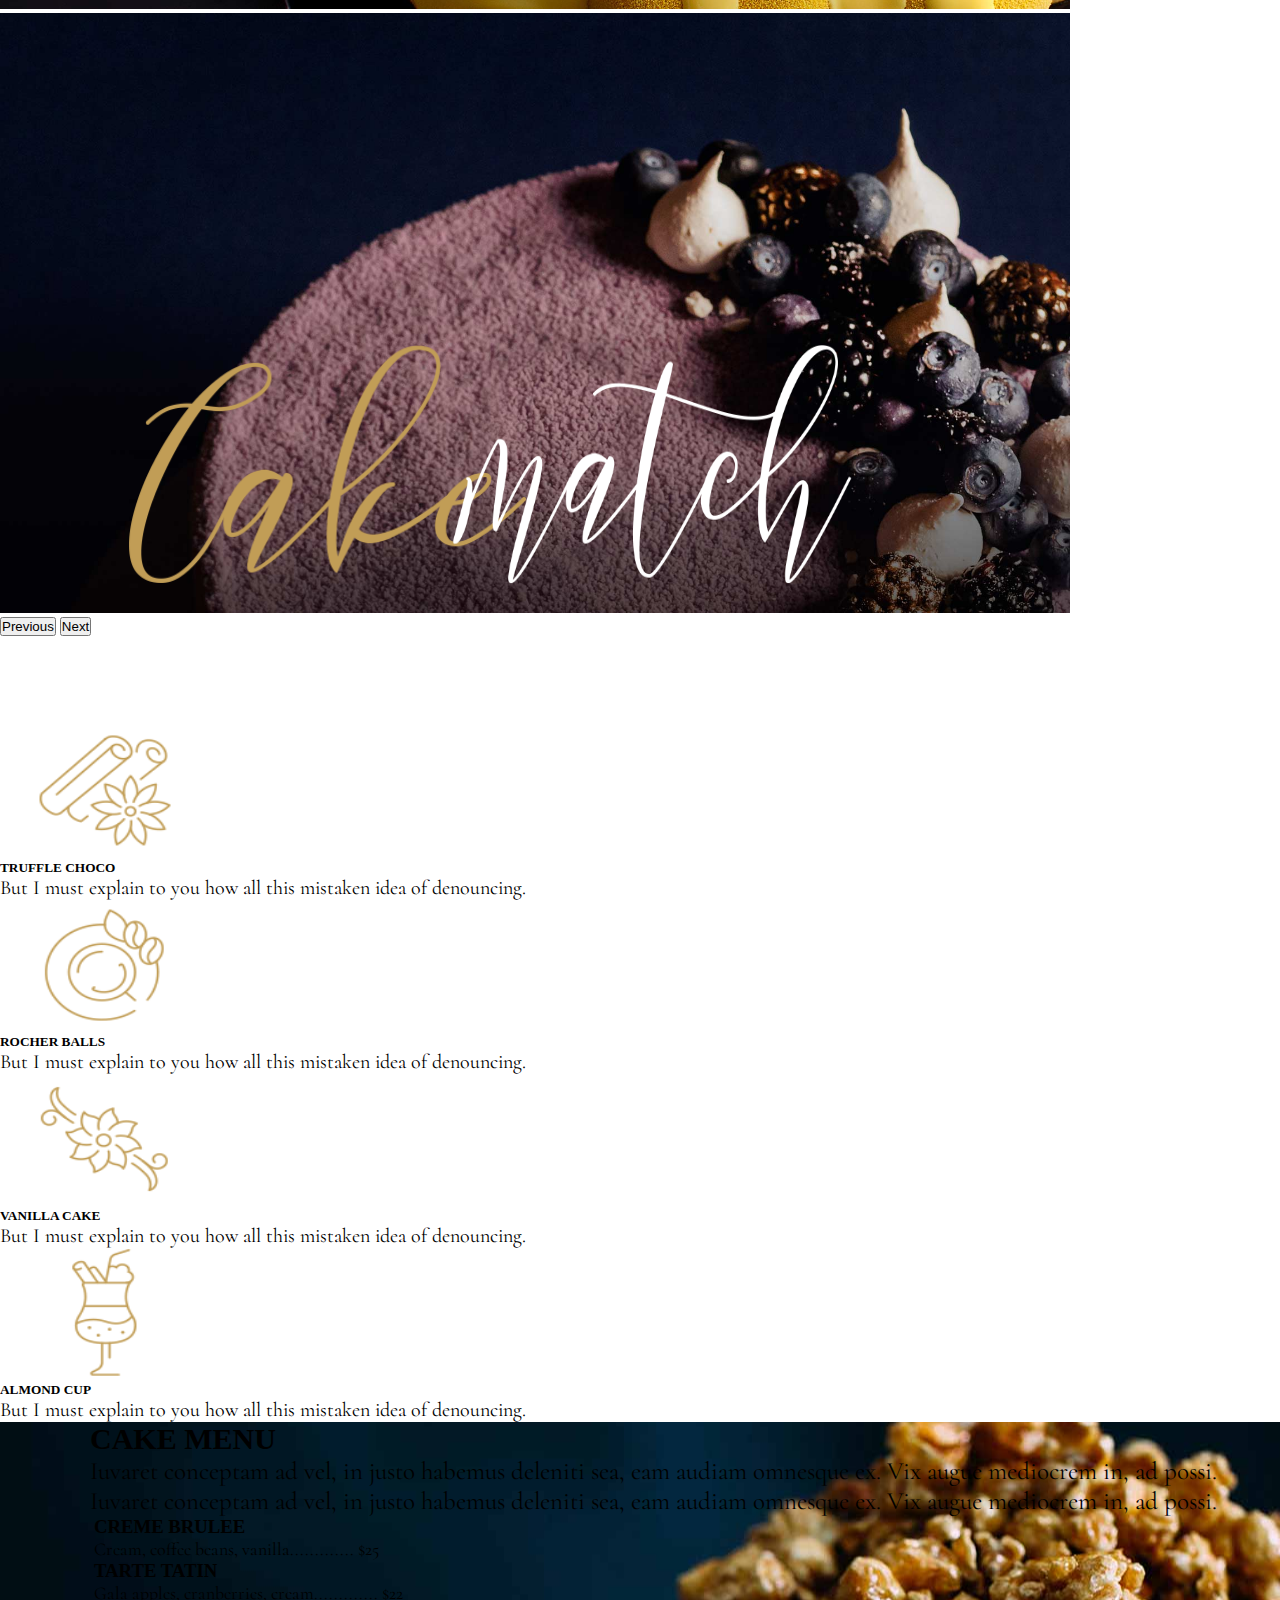
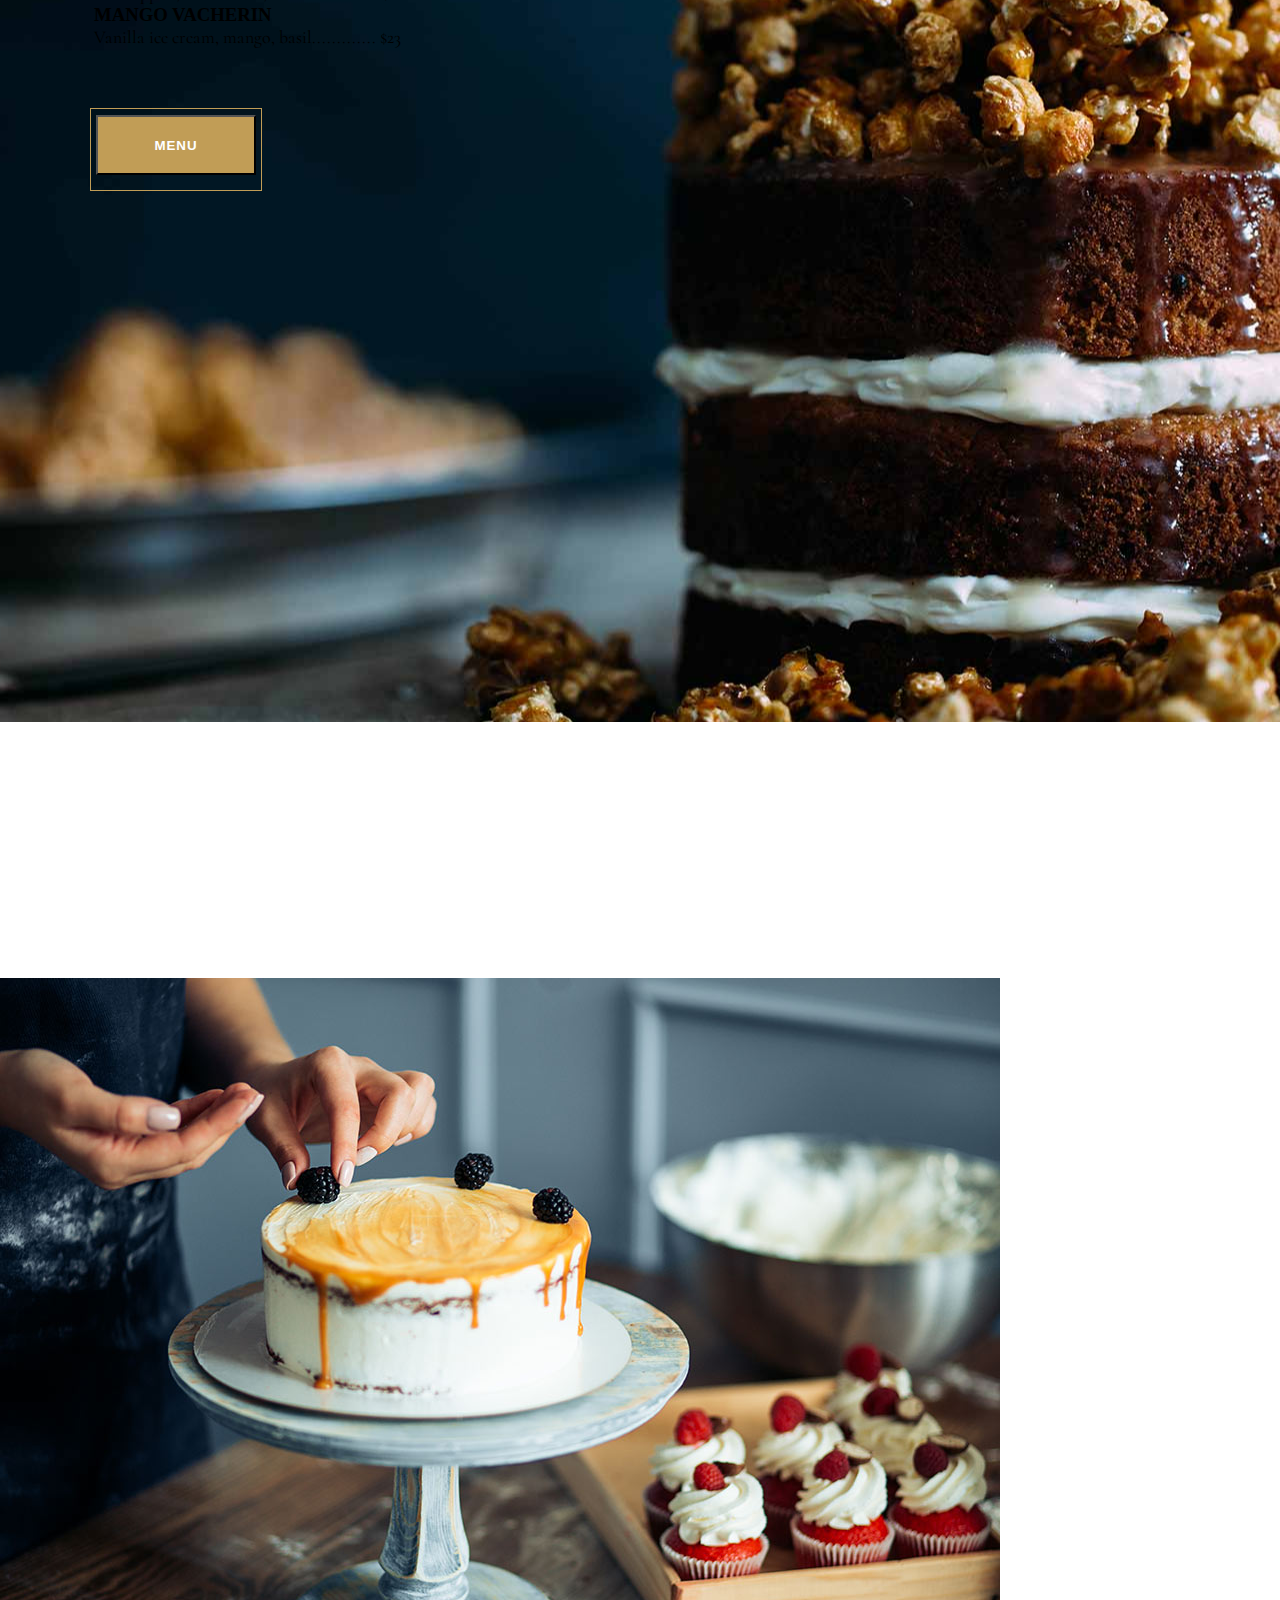
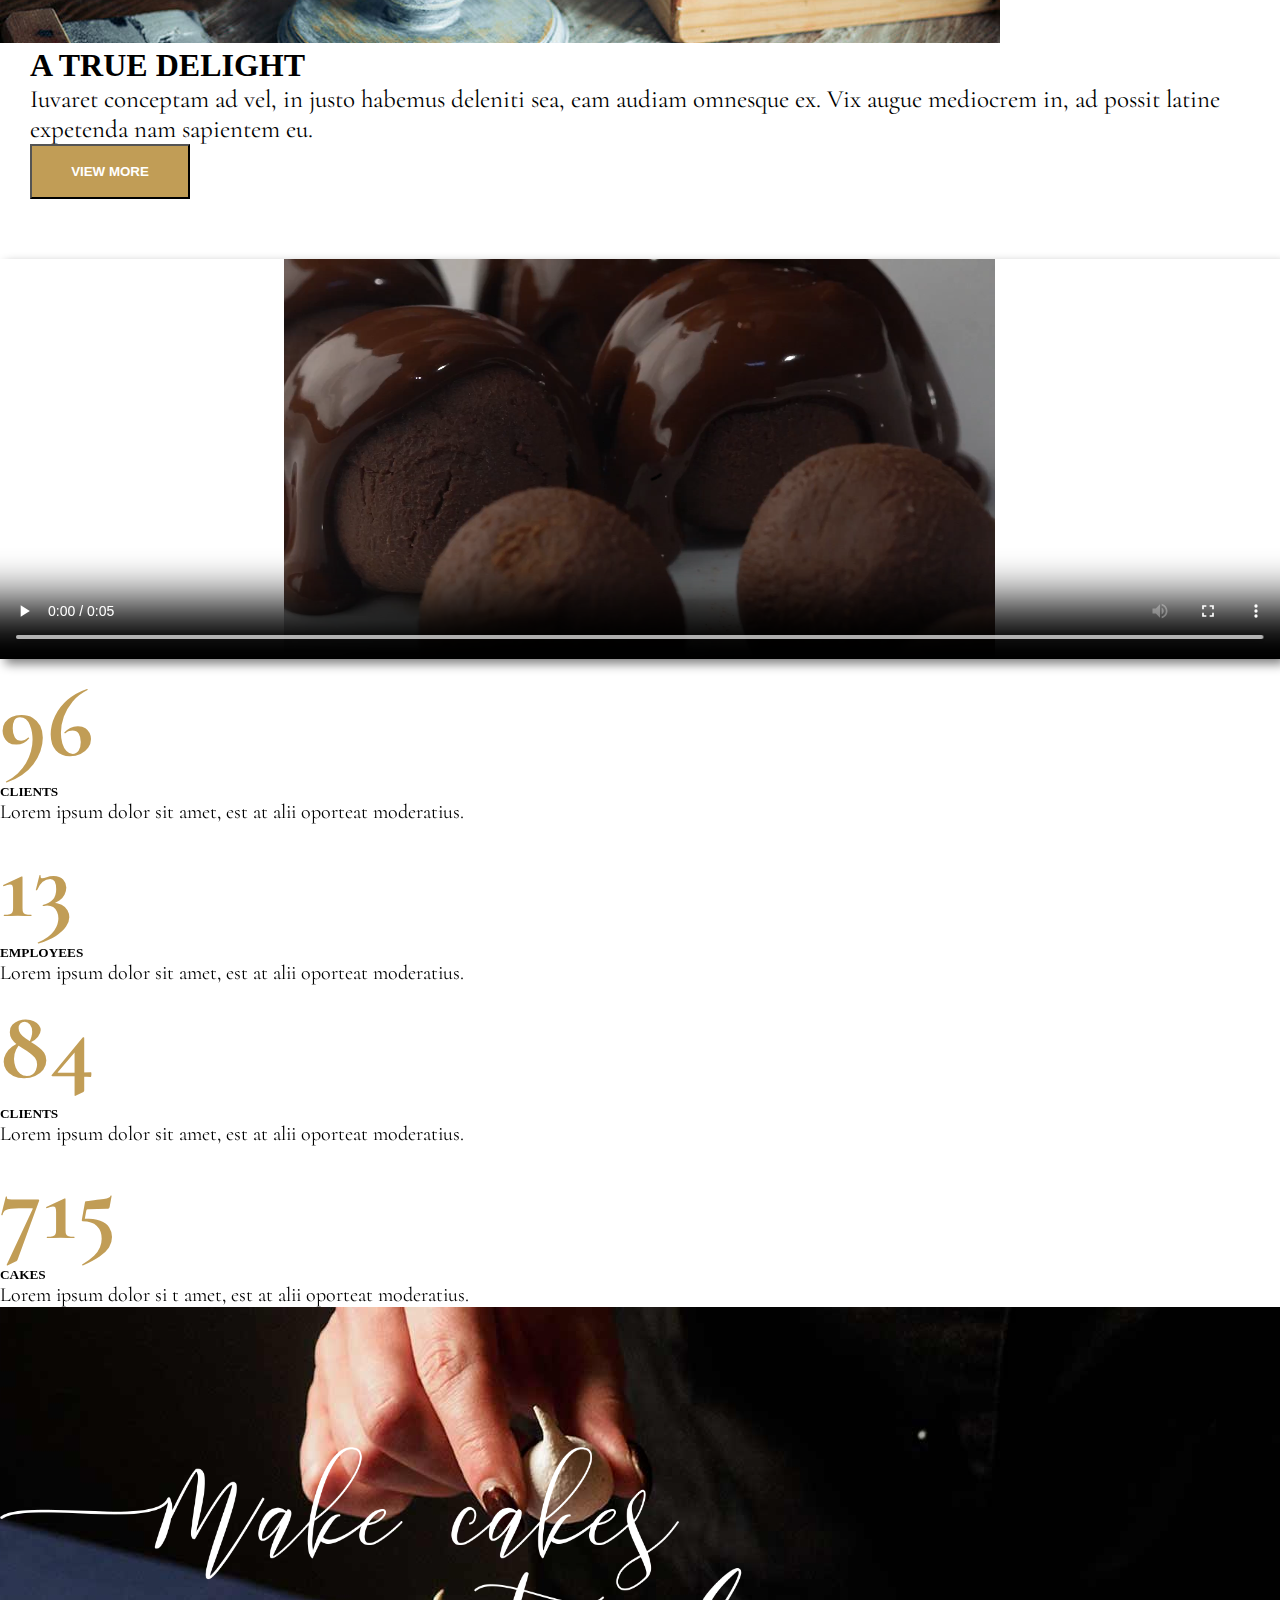
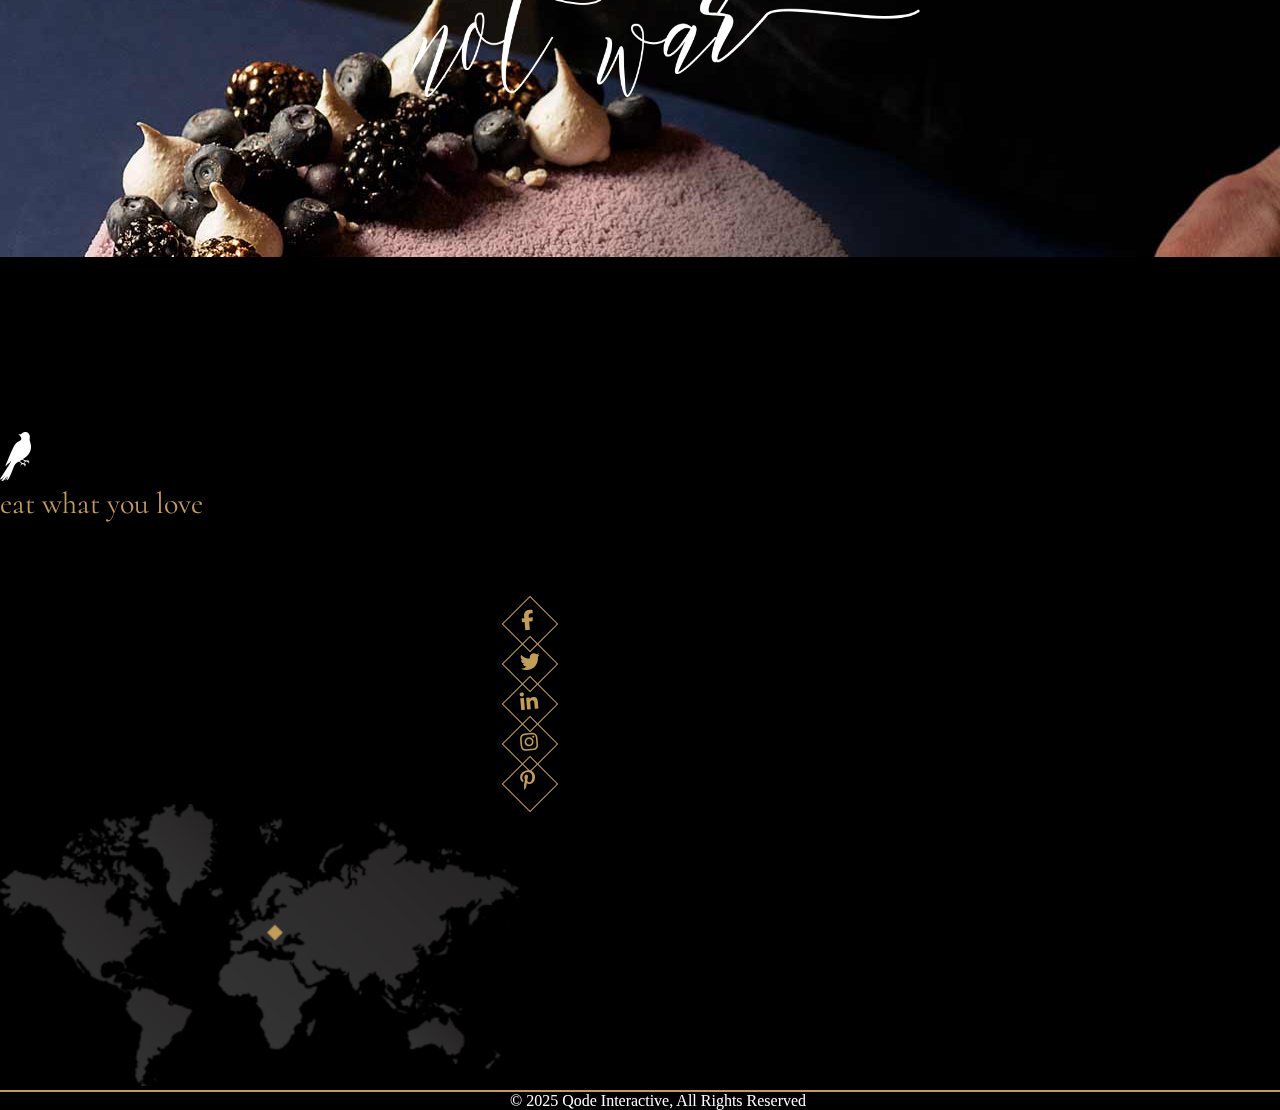
<file: projects/07-Cake/index.html>
<!DOCTYPE html>
<html lang="en">
  <head>
    <meta charset="UTF-8" />
    <meta http-equiv="X-UA-Compatible" content="IE=edge" />
    <meta name="viewport" content="width=device-width, initial-scale=1.0" />

    <!-- Bootstrap CSS -->
    <link
      href="https://cdn.jsdelivr.net/npm/bootstrap@5.1.3/dist/css/bootstrap.min.css"
      rel="stylesheet"
      integrity="sha384-1BmE4kWBq78iYhFldvKuhfTAU6auU8tT94WrHftjDbrCEXSU1oBoqyl2QvZ6jIW3"
      crossorigin="anonymous"
    />

    <!--Bootstrap Icon -->
    <link
      rel="stylesheet"
      href="https://cdn.jsdelivr.net/npm/bootstrap-icons@1.8.1/font/bootstrap-icons.css"
    />

    <!--custom css-->

    <link
      rel="stylesheet"
      href="https://cdnjs.cloudflare.com/ajax/libs/font-awesome/6.1.0/css/all.min.css"
    />

    <link
      href="https://fonts.googleapis.com/css2?family=Cormorant:ital@1&display=swap"
      rel="stylesheet"
    />

    <link rel="stylesheet" href="Assets/css/style.css" />
    <title>Cake</title>
  </head>
  <body data-bs-spy="sroll" data-bs-target=".navbar" data-bs-offset="75">
    <header>
      <div class="Main-Header d-flex justify-content-between p-3 d-xl-none">
        <div class="main1">
          <img
            src="Assets/images/logo-img-1.png"
            alt=""
            class="dark-header-logo"
          />
        </div>

        <div class="main2">
          <button
            class="btn"
            type="button"
            data-bs-toggle="offcanvas"
            data-bs-target="#offcanvasTop"
            aria-controls="offcanvasTop"
          >
            <i class="bi bi-three-dots-vertical dots"></i>
          </button>

          <div
            class="offcanvas offcanvas-top"
            tabindex="-1"
            id="offcanvasTop"
            aria-labelledby="offcanvasTopLabel"
          >
            <div class="offcanvas-header">
              <button
                type="button"
                class="btn-close text-reset"
                data-bs-dismiss="offcanvas"
                aria-label="Close"
              ></button>
            </div>
            <div class="offcanvas-body h-50">
              <ul class="offcanvas-ul">
                <li class="offcanvas-ul-li">HOME</li>
                <li class="offcanvas-ul-li">PAGES</li>
                <li class="offcanvas-ul-li">PORTFOLIO</li>
                <li class="offcanvas-ul-li">SHOP</li>
                <li class="offcanvas-ul-li">BLOG</li>
                <li class="offcanvas-ul-li">ELEMENTS</li>
              </ul>
            </div>
          </div>
        </div>
      </div>
    </header>
    <!--Banner Section-->

    <div class="Banner-Section">
      <div
        id="carouselExampleIndicators"
        class="carousel slide"
        data-bs-ride="carousel"
      >
        <div class="carousel-indicators">
          <button
            type="button"
            data-bs-target="#carouselExampleIndicators"
            data-bs-slide-to="0"
            class="active"
            aria-current="true"
            aria-label="Slide 1"
          ></button>
          <button
            type="button"
            data-bs-target="#carouselExampleIndicators"
            data-bs-slide-to="1"
            aria-label="Slide 2"
          ></button>
          <button
            type="button"
            data-bs-target="#carouselExampleIndicators"
            data-bs-slide-to="2"
            aria-label="Slide 3"
          ></button>
        </div>
        <div class="carousel-inner">
          <div class="carousel_item1 carousel-item active">
            <img
              src="Assets/images/rev-slider-img-1.jpg"
              class="slider-bg-img1 bg-img d-block w-100"
              alt="..."
            />
            <div class="Carousel_Texts">
              <img
                src="Assets/images/home-2-rev-img-2.png"
                alt=""
                class="slider_textimg1"
              />
              <img
                src="Assets/images/home-2-rev-img-3.png"
                alt=""
                class="slider_textimg2"
              />
            </div>
          </div>
          <div class="carousel_item2 carousel-item">
            <img
              src="Assets/images/rev-slider-img-5.jpg"
              class="slider-bg-img2 bg-img d-block w-100"
              alt="..."
            />
            <div class="Carousel_Texts">
              <img
                src="Assets/images/home-2-rev-img-5-1.png"
                alt=""
                class="slider_textimg3"
              />
              <img
                src="Assets/images/home-2-rev-img-5.png"
                alt=""
                class="slider_textimg4"
              />
            </div>
          </div>
          <div class="carousel_item3 carousel-item">
            <img
              src="Assets/images/rev-slider-img-4.jpg"
              class="slider-bg-img3 bg-img d-block w-100"
              alt="..."
            />
            <div class="Carousel_Texts">
              <img
                src="Assets/images/home-2-rev-img-8.png"
                alt=""
                class="slider_textimg5"
              />
              <img
                src="Assets/images/home-2-rev-img-9.png"
                alt=""
                class="slider_textimg6"
              />
            </div>
          </div>
        </div>
        <button
          class="carousel-control-prev"
          type="button"
          data-bs-target="#carouselExampleIndicators"
          data-bs-slide="prev"
        >
          <span
            class="carousel-control-prev-icon d-none d-md-none"
            aria-hidden="true"
          ></span>
          <span class="visually-hidden">Previous</span>
        </button>
        <button
          class="carousel-control-next"
          type="button"
          data-bs-target="#carouselExampleIndicators"
          data-bs-slide="next"
        >
          <span
            class="carousel-control-next-icon d-none d-md-none"
            aria-hidden="true"
          ></span>
          <span class="visually-hidden">Next</span>
        </button>
      </div>
    </div>
    <div class="Banner-Header d-none d-md-none d-lg-none d-xl-block">
      <ul class="banner-header-ul d-flex">
        <li class="banner-ul-li">
          <img src="Assets/images/logo-img-light-1.png" alt="" />
        </li>
        <li class="banner-ul-li">
          <ul class="banner-header-list-ul d-flex">
            <li class="banner-header-list-ul-li">HOME</li>
            <li class="banner-header-list-ul-li">PAGES</li>
            <li class="banner-header-list-ul-li">PORTFOLIO</li>
            <li class="banner-header-list-ul-li">SHOP</li>
            <li class="banner-header-list-ul-li">BLOG</li>
            <li class="banner-header-list-ul-li">CONTACT</li>
          </ul>
        </li>
        <li class="banner-ul-li">
          <ul class="banner-header-ul2 d-flex">
            <li class="banner-header-list-ul2-li">
              <a href="#"><i class="bi bi-search search"></i></a>
            </li>
            <li class="banner-header-list-ul2-li">
              <a href="#"><i class="bi bi-bag cart"></i></a>
            </li>
          </ul>
        </li>
      </ul>
    </div>

    <!--Specials Products-->
    <div class="Specials_Section">
      <div class="container">
        <div class="row row-cols-1 row-cols-md-2 row-cols-lg-4 g-4 text-center">
          <div class="col">
            <div class="card h-100 border-0">
              <img
                src="Assets/images/p1-img-4.png"
                class="card-img-top"
                alt="..."
              />
              <div class="card-body">
                <h5 class="card-title">TRUFFLE CHOCO</h5>
                <p class="card-text mt-3">
                  But I must explain to you how all this mistaken idea of
                  denouncing.
                </p>
              </div>
            </div>
          </div>
          <div class="col">
            <div class="card h-100 border-0">
              <img
                src="Assets/images/p1-img-3.png"
                class="card-img-top"
                alt="..."
              />
              <div class="card-body">
                <h5 class="card-title">ROCHER BALLS</h5>
                <p class="card-text mt-3">
                  But I must explain to you how all this mistaken idea of
                  denouncing.
                </p>
              </div>
            </div>
          </div>
          <div class="col">
            <div class="card h-100 border-0">
              <img
                src="Assets/images/p1-img-2.png"
                class="card-img-top"
                alt="..."
              />
              <div class="card-body">
                <h5 class="card-title">VANILLA CAKE</h5>
                <p class="card-text mt-3">
                  But I must explain to you how all this mistaken idea of
                  denouncing.
                </p>
              </div>
            </div>
          </div>
          <div class="col">
            <div class="card h-100 border-0">
              <img
                src="Assets/images/p1-img-1.png"
                class="card-img-top"
                alt="..."
              />
              <div class="card-body">
                <h5 class="card-title">ALMOND CUP</h5>
                <p class="card-text mt-3">
                  But I must explain to you how all this mistaken idea of
                  denouncing.
                </p>
              </div>
            </div>
          </div>
        </div>
      </div>
    </div>

    <!--Menu Section-->
    <div
      class="Menu_Section mt-5"
      style="
        background-image: url('../07-Cake/Assets/images/background-img-1.jpg');
        height: 900px;
        background-position: center center;
      "
    >
      <div class="container-fluid text-white pt-5">
        <h2 class="menu_h2">CAKE MENU</h2>
        <p class="menu_p_top mt-4">
          Iuvaret conceptam ad vel, in justo habemus deleniti sea, eam audiam
          omnesque ex. Vix augue mediocrem in, ad possi. Iuvaret conceptam ad
          vel, in justo habemus deleniti sea, eam audiam omnesque ex. Vix augue
          mediocrem in, ad possi.
        </p>
        <ul class="menu_ul mt-5">
          <li class="menu_ul_li mt-5">
            <h3>CREME BRULEE</h3>
            <p>Cream, coffee beans, vanilla............. $25</p>
          </li>
          <li class="menu_ul_li mt-5">
            <h3>TARTE TATIN</h3>
            <p>Gala apples, cranberries, cream............. $22</p>
          </li>
          <li class="menu_ul_li mt-5">
            <h3>MANGO VACHERIN</h3>
            <p>Vanilla ice cream, mango, basil............. $23</p>
          </li>
        </ul>
        <div class="Menu_btn">
          <button class="menu_btn border-0">MENU</button>
        </div>
      </div>
    </div>

    <!--True Delight-->
    <div class="True_Delight_Section">
      <div class="container">
        <div class="True_Delight_Contents d-xl-flex">
          <div class="TD_img">
            <img
              src="Assets/images/background-img-3.jpg"
              alt=""
              class="td-img w-100"
            />
          </div>
          <div class="TD_text mt-3">
            <h1>A TRUE DELIGHT</h1>
            <p class="mt-4">
              Iuvaret conceptam ad vel, in justo habemus deleniti sea, eam
              audiam omnesque ex. Vix augue mediocrem in, ad possit latine
              expetenda nam sapientem eu.
            </p>
            <button class="view_btn mt-4 border-0">VIEW MORE</button>
          </div>
        </div>
      </div>
    </div>

    <!--Chocolate balls Video-->
    <div class="Choco_balls">
      <div class="container-fluid">
        <video
          width="100%"
          height="400"
          controls
          autoplay="autoplay"
          class="video-mp4 bg-light"
        >
          <source
            src="Assets/images/2_Y2FuZHkgcG91cmVkIGNob2NvbGF0ZQ.mp4"
            type="video/mp4"
          />
        </video>
      </div>
    </div>

    <!--Count Section-->
    <div class="Count mt-5">
      <div class="container">
        <div class="row row-cols-1 row-cols-md-2 row-cols-lg-4 g-4 text-center">
          <div class="col">
            <div class="card h-100 border-0">
              <h1>96</h1>
              <div class="card-body">
                <h5 class="card-title">CLIENTS</h5>
                <p class="card-text mt-3">
                  Lorem ipsum dolor sit amet, est at alii oporteat moderatius.
                </p>
              </div>
            </div>
          </div>
          <div class="col">
            <div class="card h-100 border-0">
              <h1>13</h1>
              <div class="card-body">
                <h5 class="card-title">EMPLOYEES</h5>
                <p class="card-text mt-3">
                  Lorem ipsum dolor sit amet, est at alii oporteat moderatius.
                </p>
              </div>
            </div>
          </div>
          <div class="col">
            <div class="card h-100 border-0">
              <h1>84</h1>
              <div class="card-body">
                <h5 class="card-title">CLIENTS</h5>
                <p class="card-text mt-3">
                  Lorem ipsum dolor sit amet, est at alii oporteat moderatius.
                </p>
              </div>
            </div>
          </div>
          <div class="col">
            <div class="card h-100 border-0">
              <h1>715</h1>
              <div class="card-body">
                <h5 class="card-title">CAKES</h5>
                <p class="card-text mt-3">
                  Lorem ipsum dolor si t amet, est at alii oporteat moderatius.
                </p>
              </div>
            </div>
          </div>
        </div>
      </div>
    </div>

    <!--Make Cakes Not War Section-->
    <div class="Make-Cakes-Section">
      <div
        class="Make_Section mt-5 bg-image"
        style="
          background-image: url('../07-Cake/Assets/images/h2-parallax-5.jpg');
          height: 550px;
          background-position: top center;
        "
      >
        <div class="container-fluid text-white pt-5">
          <img src="Assets/images/h2-img-11.png" alt="" class="war-img" />
        </div>
      </div>
    </div>

    <!--Footer Section-->
    <footer class="footer_class">
      <div class="col">
        <div class="Contact text-white text-center">
          <h2>CONTACT</h2>
          <ul class="cont-ul">
            <li class="cont-ul-li">
              Heinrichstrasse 267c / 3. Stock 8005 Zürich
            </li>
            <li class="cont-ul-li">Email: dolcino@qodeinteractive.com</li>
            <li class="cont-ul-li">Phone: +88(0) 101 0000 000</li>
          </ul>
        </div>
      </div>
      <div class="col mt-5">
        <div class="Dolcino-pastries text-center">
          <div class="Dolcino1">
            <img src="Assets/images/logo-footer.png" alt="" />
            <p class="dolcino-p1">eat what you love</p>
            <h3 class="text-white">DOLCINO PASTRIES</h3>
            <p class="dolcino-p2 text-white pt-4">
              1926. - Year of beggining. There are many variations of passa ges
              of Lorem Ipsum available, but the majority suffered alter.
            </p>
          </div>

          <div class="Dolcino2">
            <ul class="Socials-ul d-flex mt-5">
              <li class="socials-li text-center">
                <a href="#"><i class="fa-brands fa-facebook-f fb"></i></a>
              </li>
              <li class="socials-li text-center">
                <a href="#"><i class="fa-brands fa-twitter twit"></i></a>
              </li>
              <li class="socials-li text-center">
                <a href="#"><i class="fa-brands fa-linkedin-in lin"></i></a>
              </li>
              <li class="socials-li text-center">
                <a href="#"><i class="fa-brands fa-instagram insta"></i></a>
              </li>
              <li class="socials-li text-center">
                <a href="#"><i class="fa-brands fa-pinterest-p pin"></i></a>
              </li>
            </ul>
          </div>

          <div class="Dolcino3 pt-5">
            <img src="Assets/images/footer-img.png" alt="" class="map" />
          </div>
        </div>
        <p class="footer_p">© 2025 Qode Interactive, All Rights Reserved</p>
      </div>
    </footer>
    <script
      src="https://cdn.jsdelivr.net/npm/bootstrap@5.1.3/dist/js/bootstrap.bundle.min.js"
      integrity="sha384-ka7Sk0Gln4gmtz2MlQnikT1wXgYsOg+OMhuP+IlRH9sENBO0LRn5q+8nbTov4+1p"
      crossorigin="anonymous"
    ></script>
  </body>
</html>
</file>
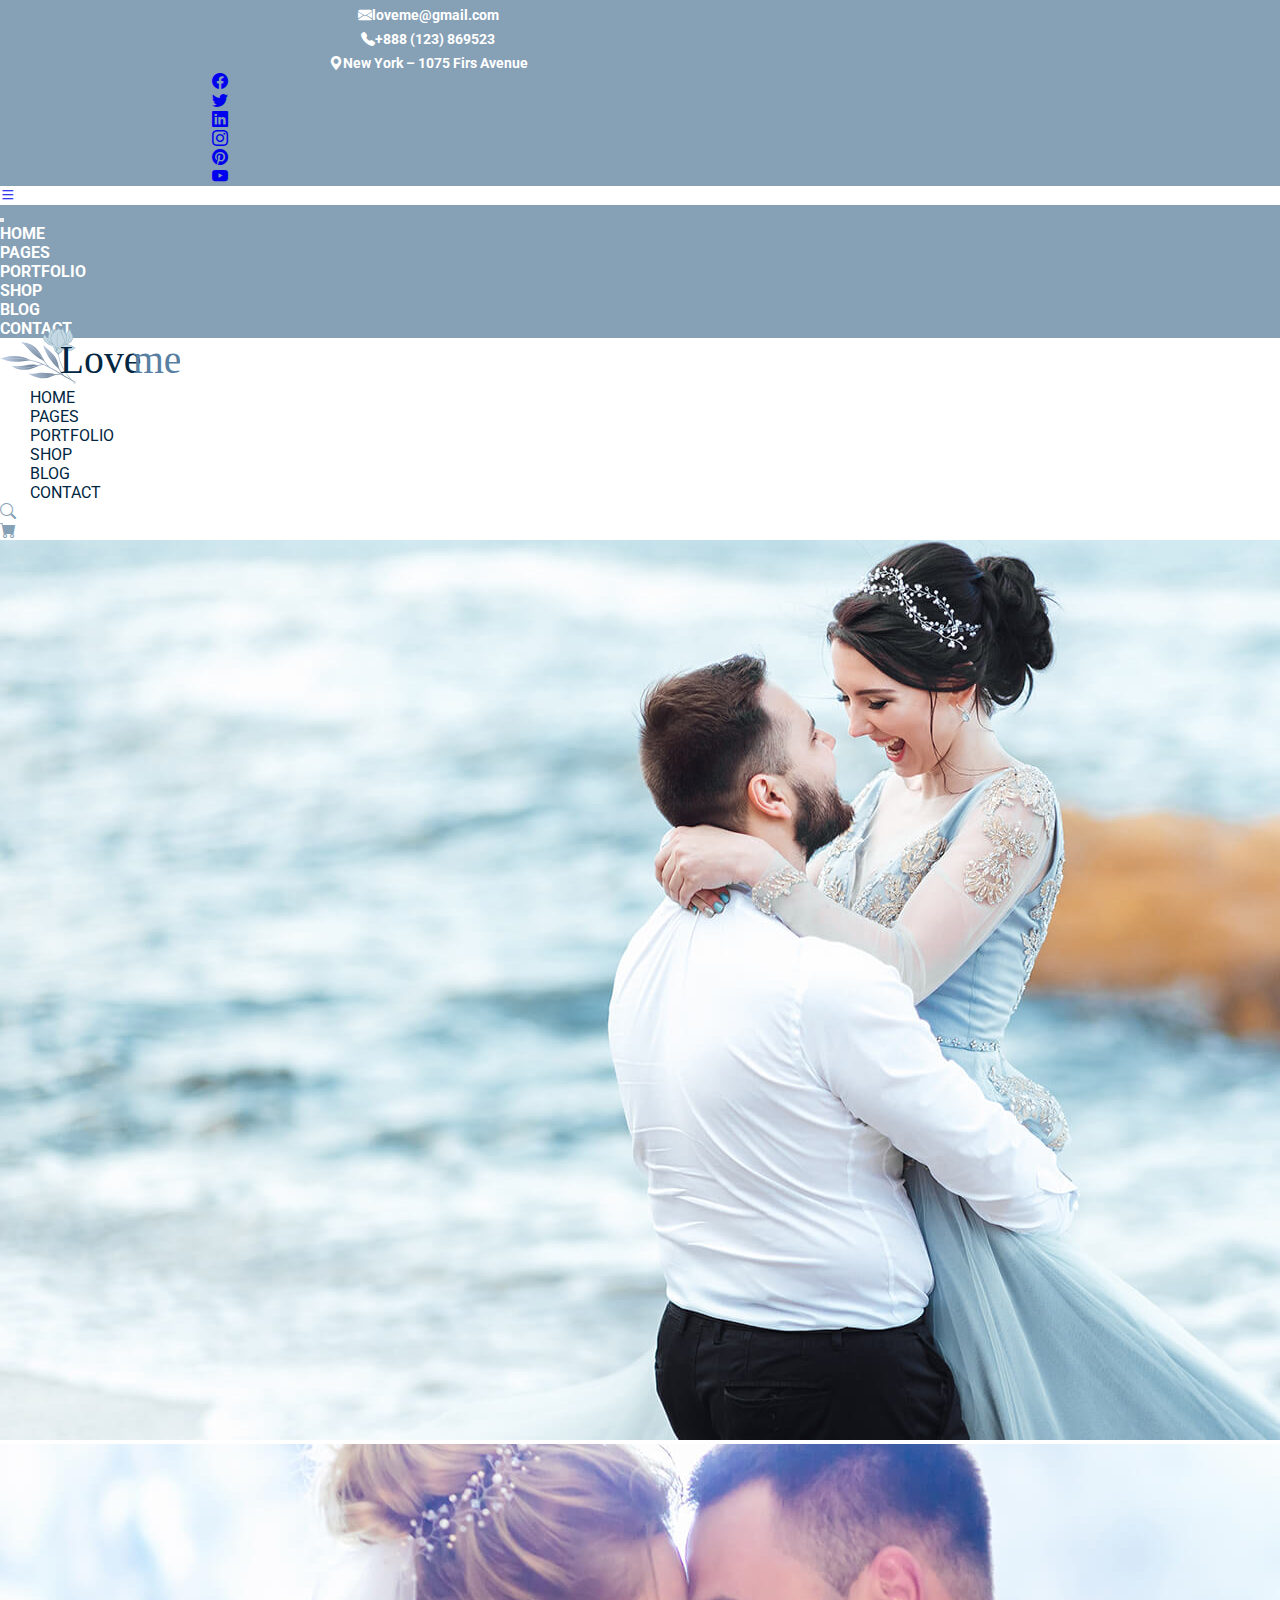
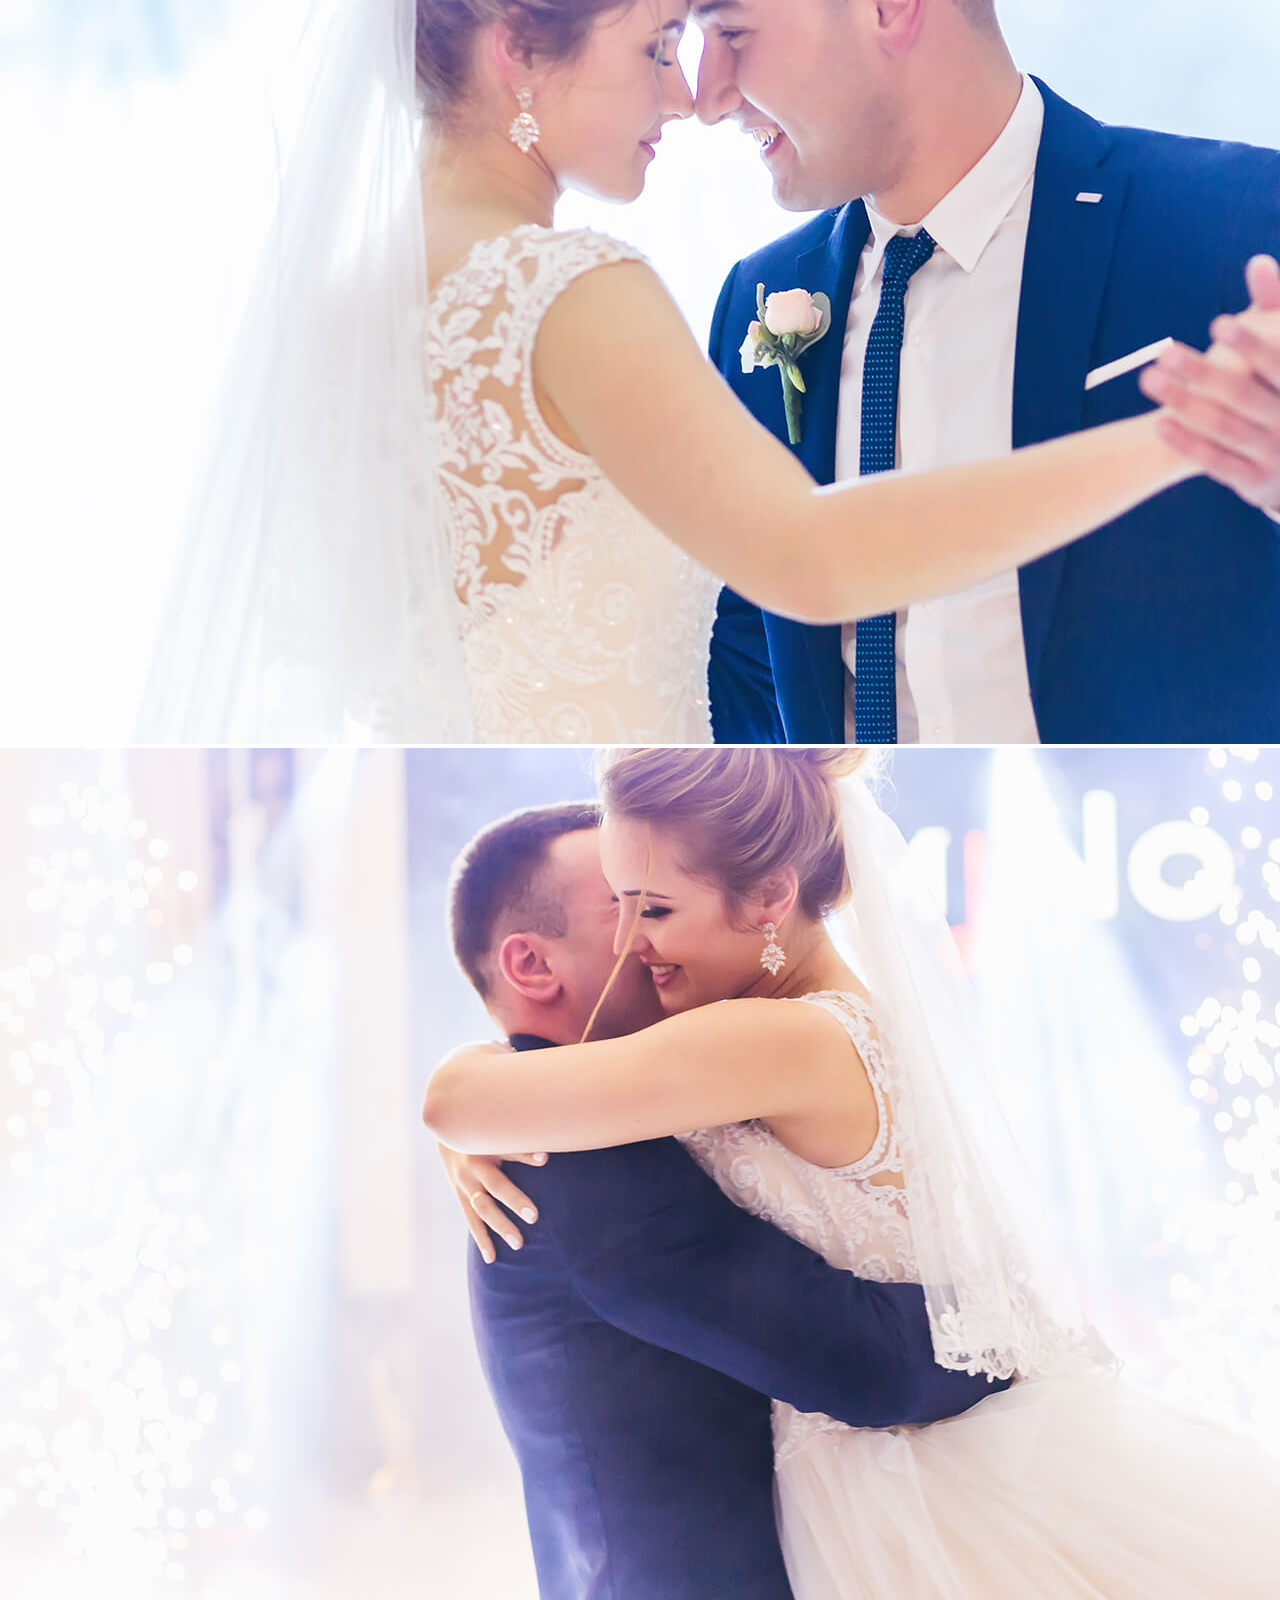
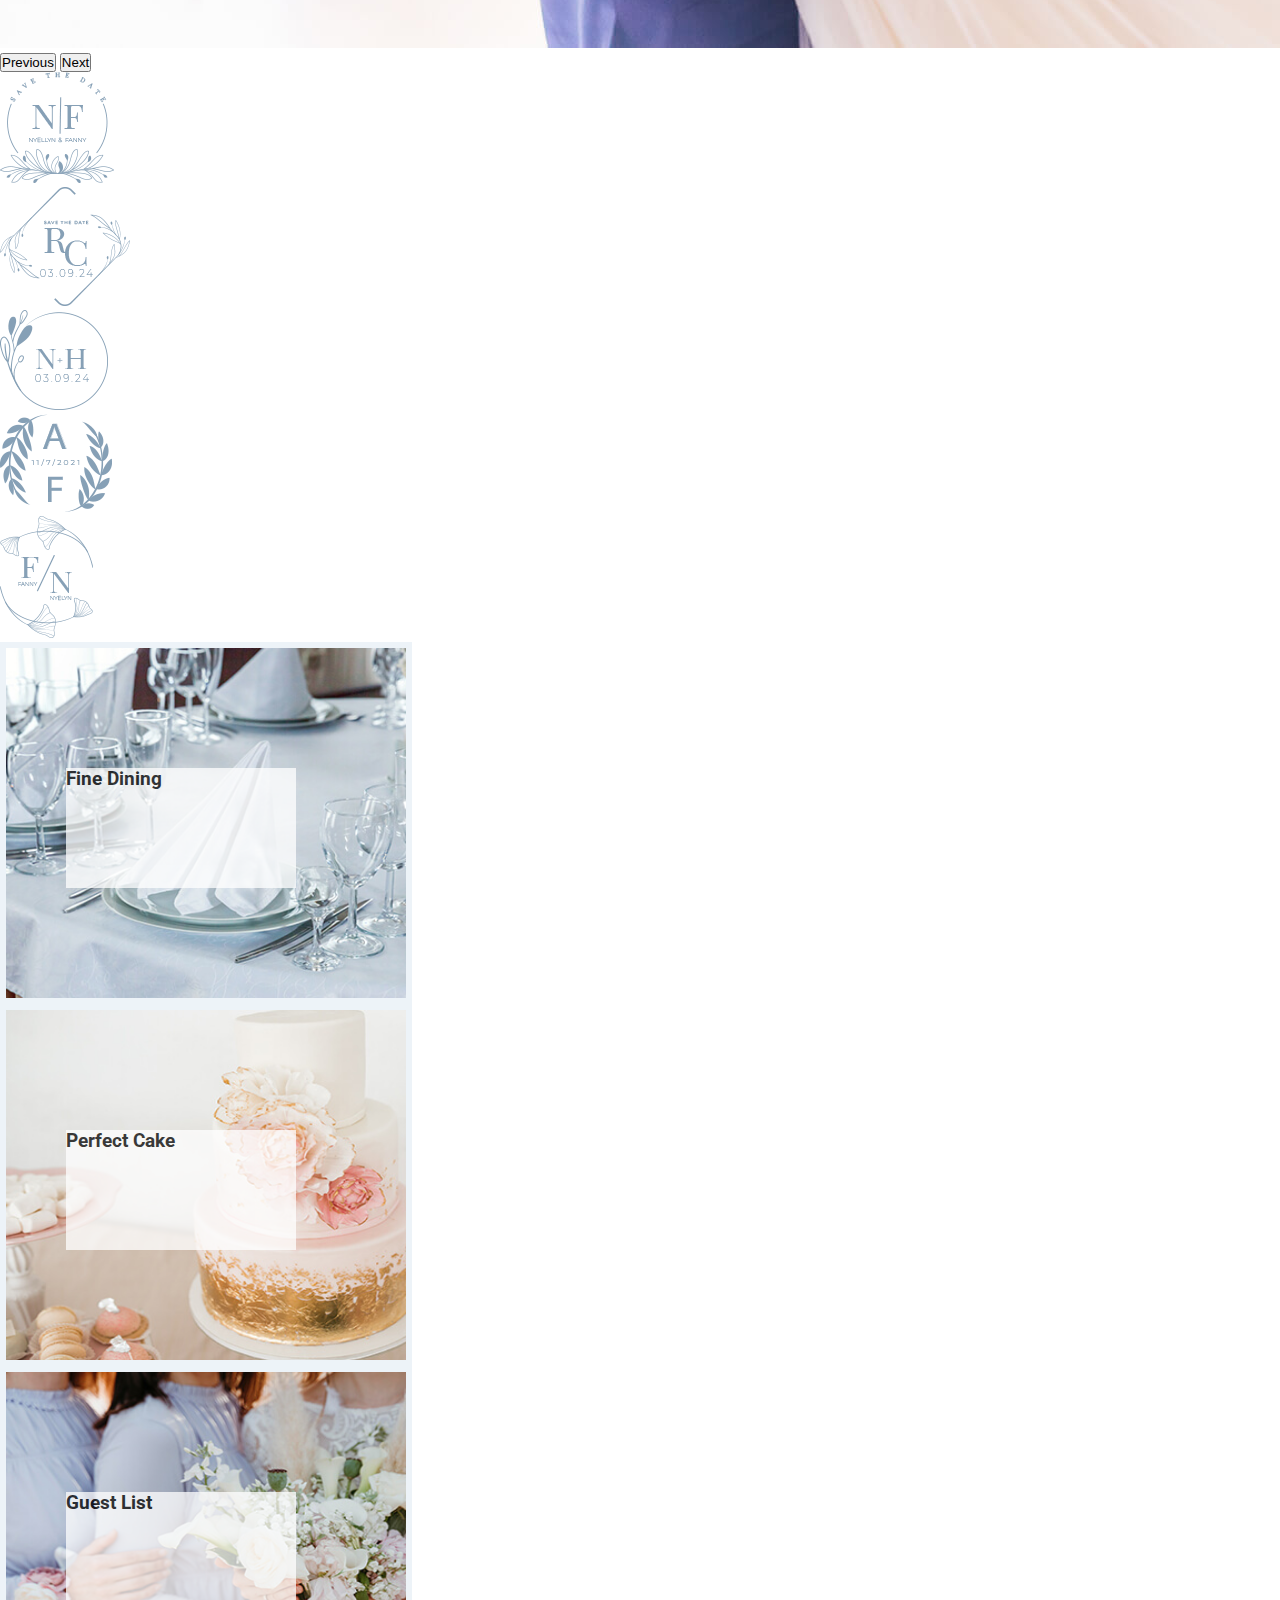
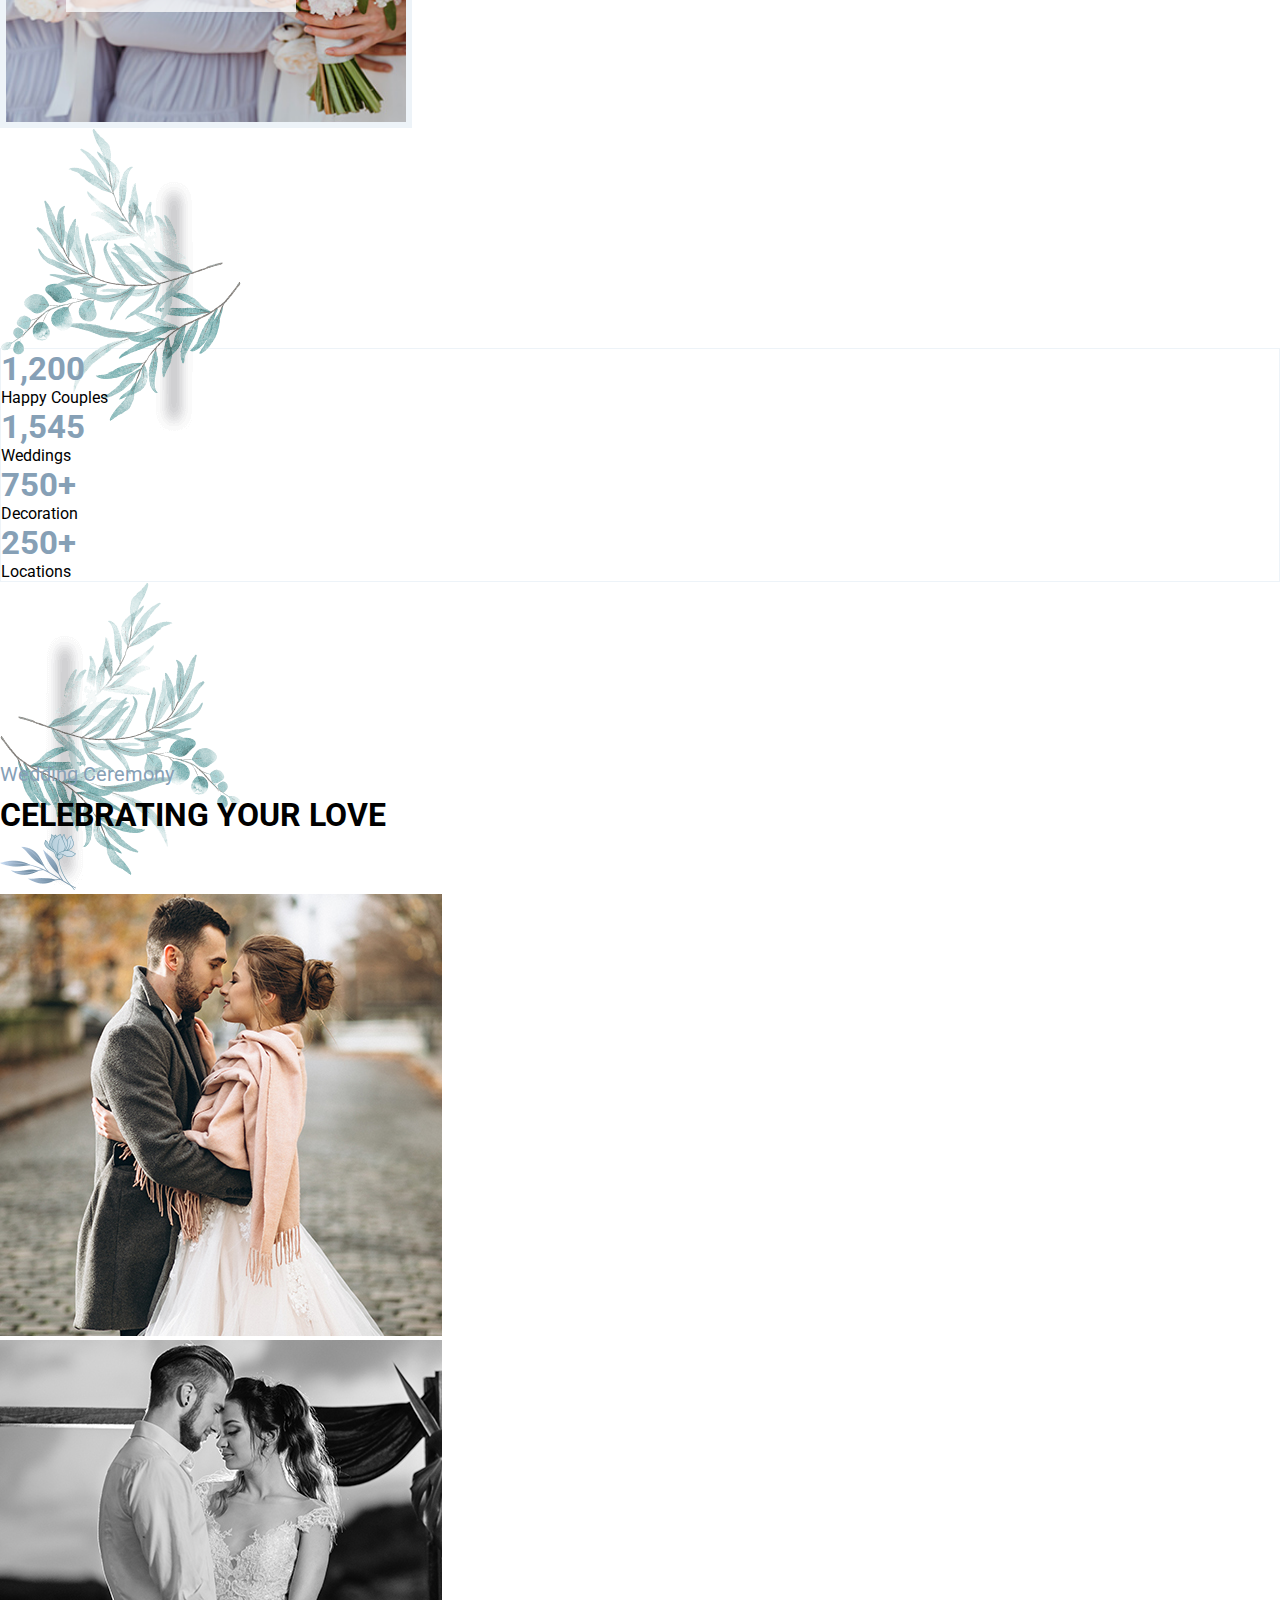
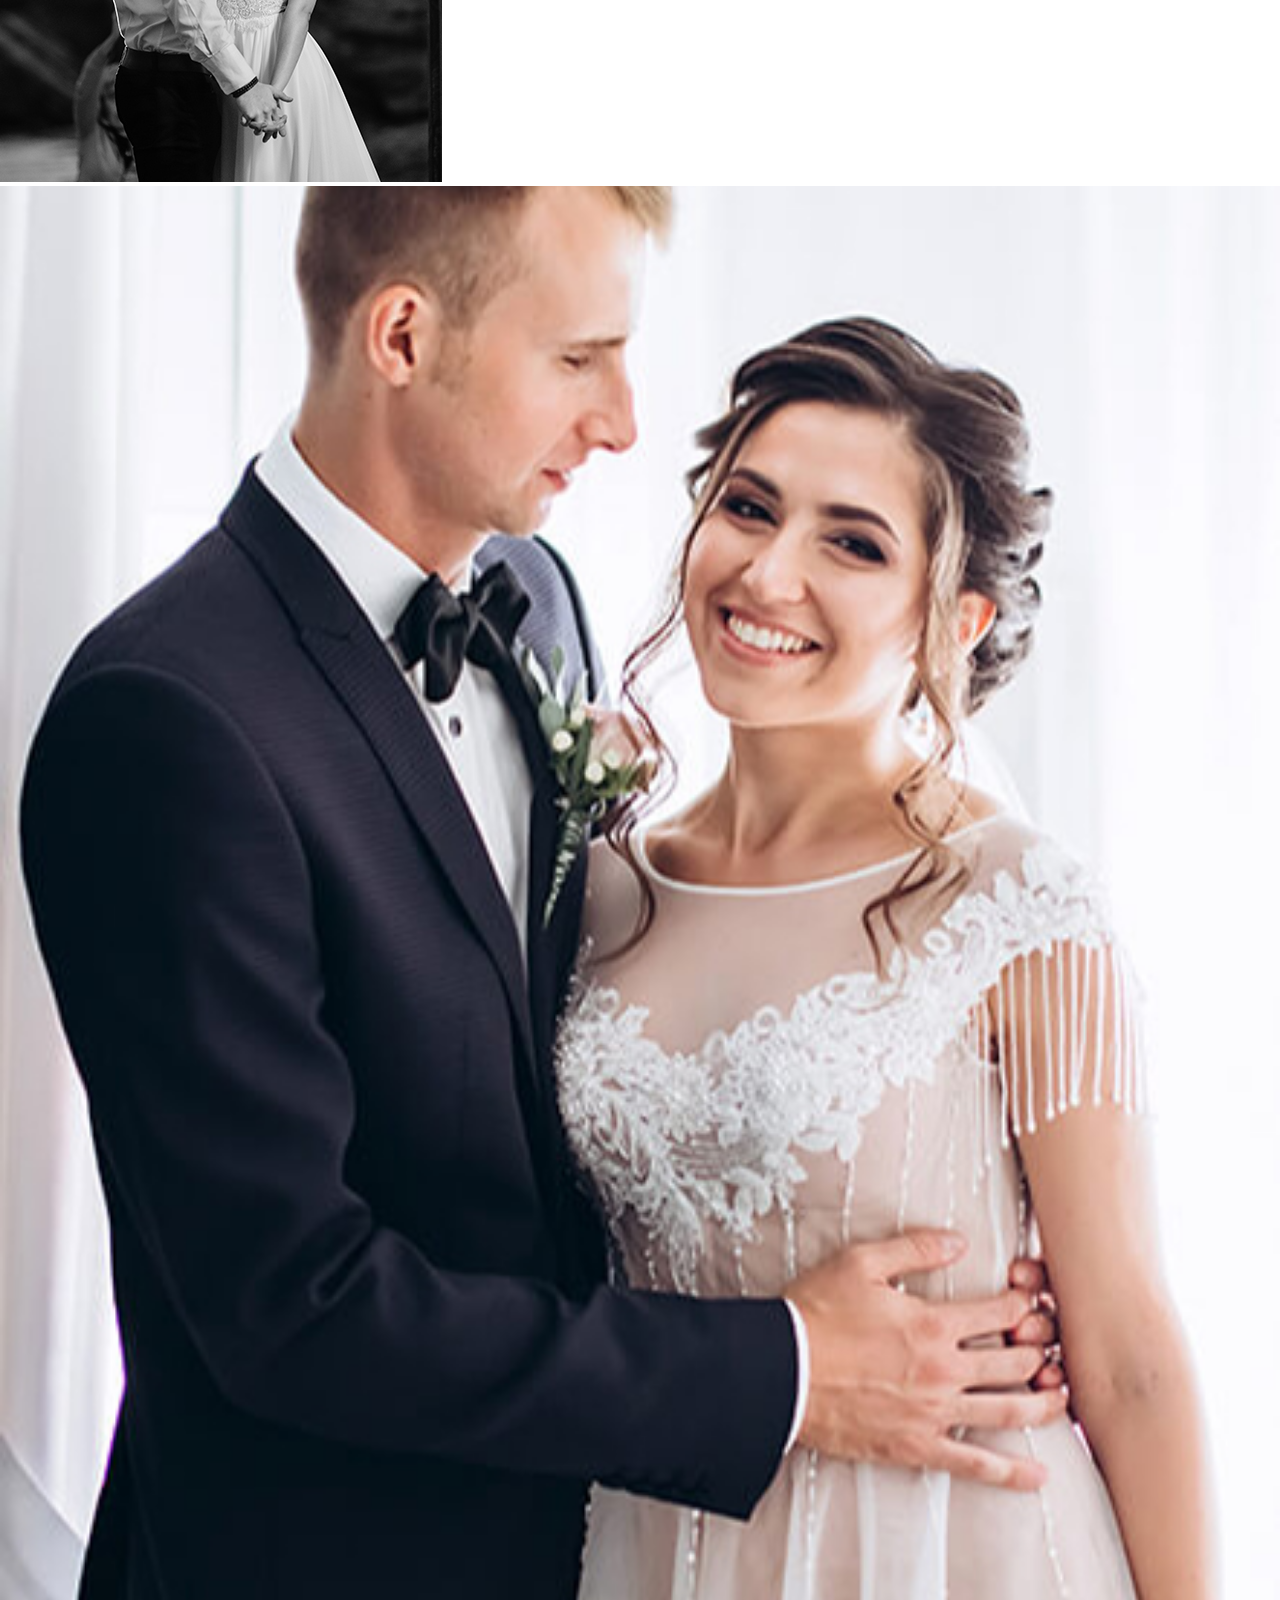
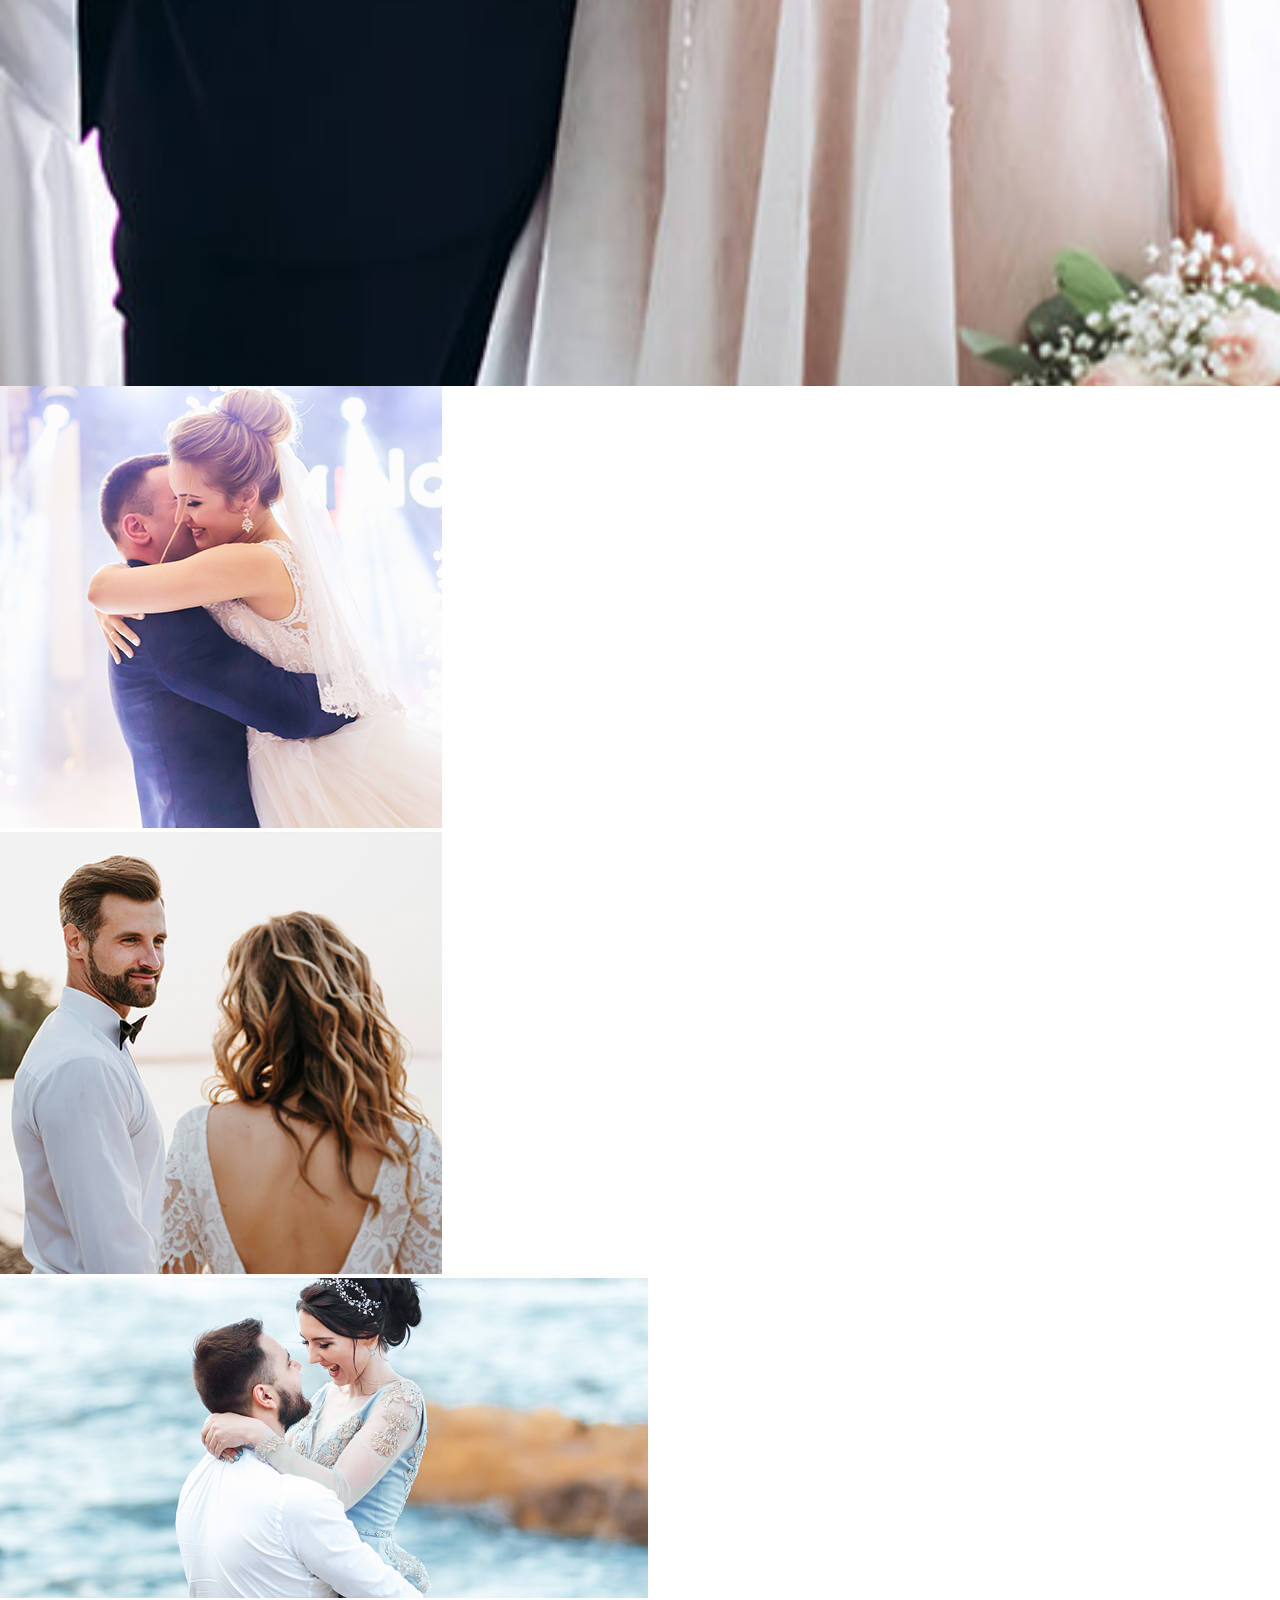
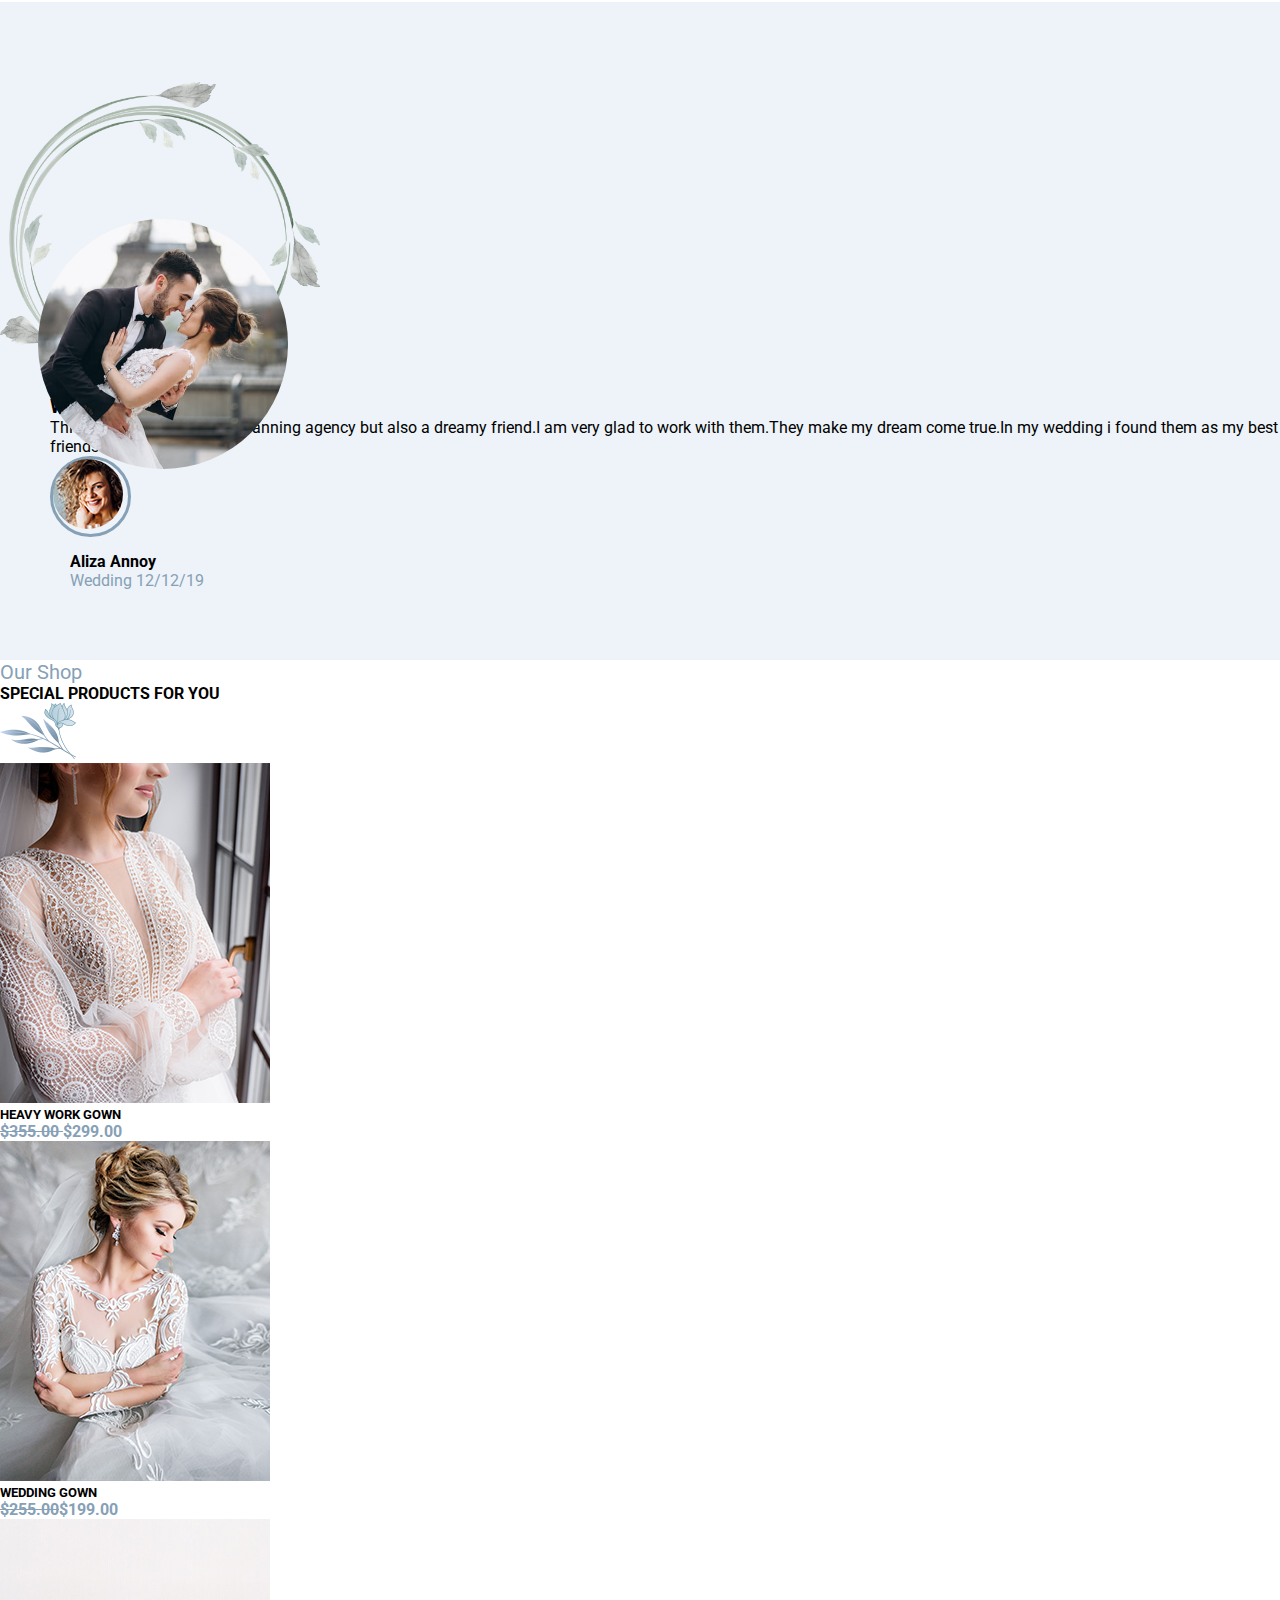
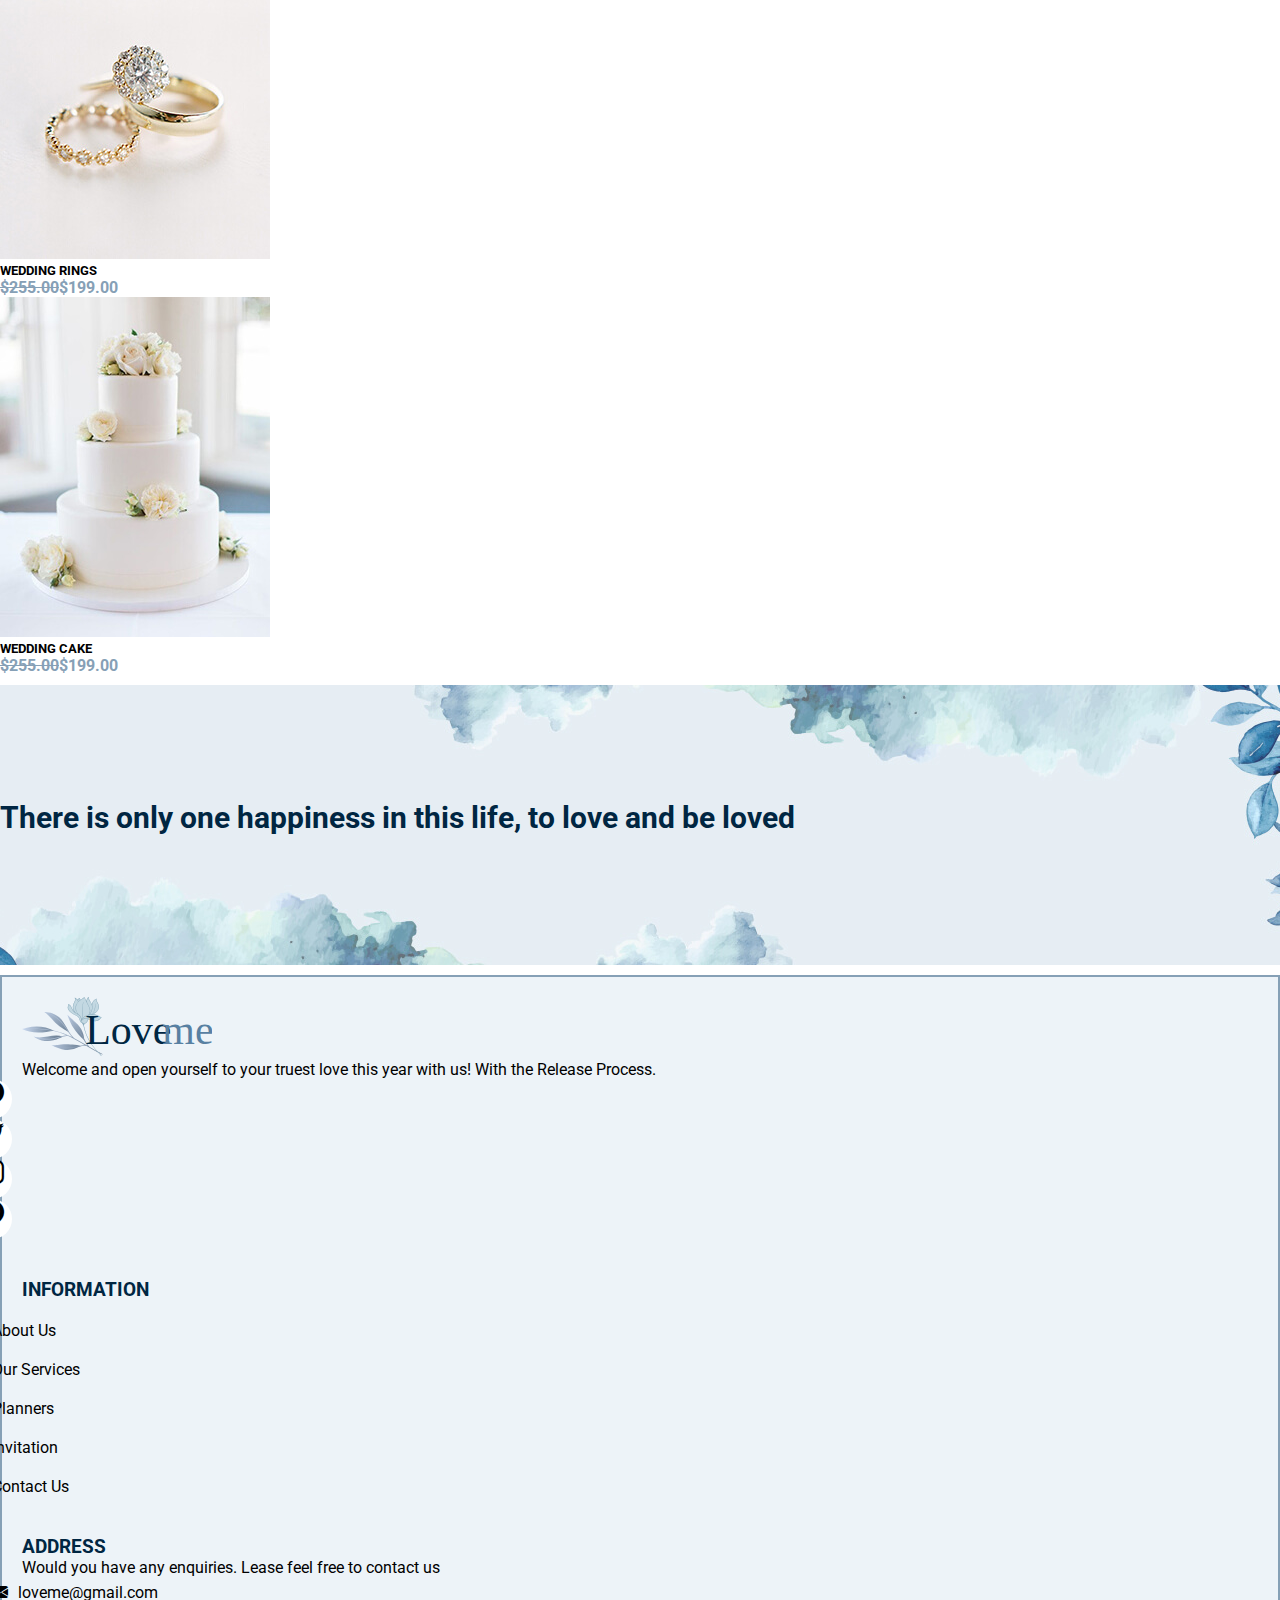
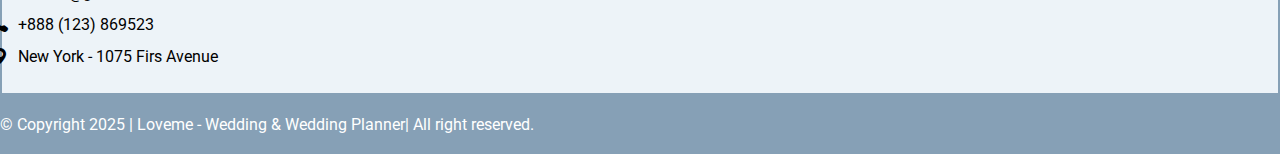
<file: projects/08-Wedding/index.html>
<!DOCTYPE html>
<html lang="en">
  <head>
    <meta charset="UTF-8" />
    <meta http-equiv="X-UA-Compatible" content="IE=edge" />
    <meta name="viewport" content="width=device-width, initial-scale=1.0" />

    <!-- Bootstrap CSS -->
    <link
      href="https://cdn.jsdelivr.net/npm/bootstrap@5.1.3/dist/css/bootstrap.min.css"
      rel="stylesheet"
      integrity="sha384-1BmE4kWBq78iYhFldvKuhfTAU6auU8tT94WrHftjDbrCEXSU1oBoqyl2QvZ6jIW3"
      crossorigin="anonymous"
    />

    <!--Bootstrap Icon -->
    <link
      rel="stylesheet"
      href="https://cdn.jsdelivr.net/npm/bootstrap-icons@1.8.1/font/bootstrap-icons.css"
    />

    <!--custom css-->

    <link
      href="https://fonts.googleapis.com/css2?family=Roboto&display=swap"
      rel="stylesheet"
    />

    <link rel="stylesheet" href="Assets/css/style.css" />
    <title>Wedding</title>
  </head>
  <body data-bs-spy="sroll" data-bs-target=".navbar" data-bs-offset="75">
    <header class="header">
      <div class="header-top pt-2">
        <div class="container">
          <div class="Blue_header row justify-content-between">
            <div class="header-top-info d-lg-flex">
              <div>
                <ul class="header-ul d-md-flex d-lg-flex">
                  <li class="header-ul-li">
                    <a href="#"
                      ><i class="bi bi-envelope-fill"></i>loveme@gmail.com</a
                    >
                  </li>
                  <li class="header-ul-li">
                    <a href="#"
                      ><i class="bi bi-telephone-fill"></i>+888 (123) 869523</a
                    >
                  </li>
                  <li class="header-ul-li">
                    <a href="#"
                      ><i class="bi bi-geo-alt-fill"></i>New York – 1075 Firs
                      Avenue</a
                    >
                  </li>
                </ul>
              </div>
              <div class="Socials">
                <ul class="socials-ul d-flex justify-content-evenly">
                  <li class="socials-ul-li">
                    <a href="#" class="ps-3 text-white"
                      ><i class="bi bi-facebook"></i
                    ></a>
                  </li>
                  <li class="socials-ul-li">
                    <a href="#" class="ps-3 text-white"
                      ><i class="bi bi-twitter"></i
                    ></a>
                  </li>
                  <li class="socials-ul-li">
                    <a href="#" class="ps-3 text-white"
                      ><i class="bi bi-linkedin"></i
                    ></a>
                  </li>
                  <li class="socials-ul-li">
                    <a href="#" class="ps-3 text-white"
                      ><i class="bi bi-instagram"></i
                    ></a>
                  </li>
                  <li class="socials-ul-li">
                    <a href="#" class="ps-3 text-white"
                      ><i class="bi bi-pinterest"></i
                    ></a>
                  </li>
                  <li class="socials-ul-li">
                    <a href="#" class="ps-3 text-white"
                      ><i class="bi bi-youtube"></i
                    ></a>
                  </li>
                </ul>
              </div>
            </div>
          </div>
        </div>
      </div>

      <div class="header-two d-flex pt-4 justify-content-around">
        <div class="Bars-offcanvas d-lg-none">
          <a
            class="btn btn-primary"
            data-bs-toggle="offcanvas"
            href="#offcanvasExample"
            role="button"
            aria-controls="offcanvasExample"
          >
            <i class="bi bi-list fs-3"></i>
          </a>

          <div
            class="offcanvas offcanvas-start"
            tabindex="-1"
            id="offcanvasExample"
            aria-labelledby="offcanvasExampleLabel"
          >
            <div class="offcanvas-header">
              <button
                type="button"
                class="btn-close text-reset"
                data-bs-dismiss="offcanvas"
                aria-label="Close"
              ></button>
            </div>
            <div class="offcanvas-body">
              <ul class="offcanvas_text-ul">
                <li class="offcanvas_text-ul-li pt-5">HOME</li>
                <li class="offcanvas_text-ul-li pt-5">PAGES</li>
                <li class="offcanvas_text-ul-li pt-5">PORTFOLIO</li>
                <li class="offcanvas_text-ul-li pt-5">SHOP</li>
                <li class="offcanvas_text-ul-li pt-5">BLOG</li>
                <li class="offcanvas_text-ul-li pt-5">CONTACT</li>
              </ul>
            </div>
          </div>
        </div>
        <div class="Logo-Header">
          <img src="Assets/images/logo.svg" alt="" class="header-logo" />
        </div>
        <div class="header-list d-none d-md-none d-lg-flex">
          <ul class="header_text-ul d-flex">
            <li class="header_text-ul-li pt-3 fw-bold">HOME</li>
            <li class="header_text-ul-li pt-3 fw-bold">PAGES</li>
            <li class="header_text-ul-li pt-3 fw-bold">PORTFOLIO</li>
            <li class="header_text-ul-li pt-3 fw-bold">SHOP</li>
            <li class="header_text-ul-li pt-3 fw-bold">BLOG</li>
            <li class="header_text-ul-li pt-3 fw-bold">CONTACT</li>
          </ul>
        </div>
        <div class="Search">
          <a href="#"><i class="bi bi-search fs-2 search-icon"></i></a>
        </div>
        <div class="Cart d-none d-md-block">
          <a href="#"><i class="bi bi-cart-fill fs-2 cart"></i></a>
        </div>
      </div>
    </header>
    <!--Banner Section-->
    <div class="Banner-Section mt-5">
      <div class="container">
        <div
          id="carouselExampleControls"
          class="carousel slide"
          data-bs-ride="carousel"
        >
          <div class="carousel-inner">
            <div class="carousel-item active">
              <img
                src="Assets/images/slide-1.jpg"
                class="slide1-img d-block w-100"
                alt="..."
                style="height: auto"
              />
            </div>
            <div class="carousel-item">
              <img
                src="Assets/images/slide-2.jpg"
                class="d-block w-100"
                alt="..."
                style="height: auto"
              />
            </div>
            <div class="carousel-item">
              <img
                src="Assets/images/slide-3.jpg"
                class="d-block w-100"
                alt="..."
                style="height: auto"
              />
            </div>
          </div>
          <button
            class="carousel-control-prev"
            type="button"
            data-bs-target="#carouselExampleControls"
            data-bs-slide="prev"
          >
            <span class="carousel-control-prev-icon" aria-hidden="true"></span>
            <span class="visually-hidden">Previous</span>
          </button>
          <button
            class="carousel-control-next"
            type="button"
            data-bs-target="#carouselExampleControls"
            data-bs-slide="next"
          >
            <span class="carousel-control-next-icon" aria-hidden="true"></span>
            <span class="visually-hidden">Next</span>
          </button>
        </div>
      </div>
    </div>

    <!--Dates-->
    <div class="Dates-Section mt-5">
      <div class="container">
        <div class="row">
          <ul class="dates-ul text-center d-md-flex justify-content-between">
            <li class="dates-ul-li mt-4">
              <img src="Assets/images/client-1.png" alt="" />
            </li>
            <li class="dates-ul-li mt-4">
              <img src="Assets/images/client-2.png" alt="" />
            </li>
            <li class="dates-ul-li mt-4">
              <img src="Assets/images/client-3.png" alt="" />
            </li>
            <li class="dates-ul-li mt-4">
              <img src="Assets/images/client-4.png" alt="" />
            </li>
            <li class="dates-ul-li mt-4">
              <img src="Assets/images/client-5.png" alt="" />
            </li>
          </ul>
        </div>
      </div>
    </div>

    <!--Services Section-->
    <div class="Services_Section mt-5">
      <div class="container d-md-block d-xl-flex">
        <div
          class="service1 mt-4"
          style="
            background-image: url('../08-Wedding/Assets/images/service-grid-6.jpg');
            background-repeat: no-repeat;
          "
        >
          <div class="service1-text text-center pt-5">
            <a href="#"><h3>Fine Dining</h3></a>
          </div>
        </div>
        <div
          class="service2 mt-4"
          style="
            background-image: url('../08-Wedding/Assets/images/service-grid-5.jpg');
            background-repeat: no-repeat;
          "
        >
          <div class="service2-text text-center pt-5">
            <a href="#"><h3>Perfect Cake</h3></a>
          </div>
        </div>
        <div
          class="service3 mt-4"
          style="
            background-image: url('../08-Wedding/Assets/images/service-grid-4.jpg');
            background-repeat: no-repeat;
          "
        >
          <div class="service3-text text-center pt-5">
            <a href="#"><h3>Guest List</h3></a>
          </div>
        </div>
      </div>
    </div>

    <!--Count-->
    <div class="Count mt-5 d-md-flex">
      <div class="count-left-leaves d-none d-md-flex">
        <img src="Assets/images/f-shape-1.png" alt="" class="count-left-img" />
      </div>
      <div class="container">
        <ul class="num p-2 text-center d-md-flex justify-content-evenly">
          <li class="num__li">
            <h1 class="display-4 mt-4">1,200<br /></h1>
            <span>Happy Couples</span>
          </li>

          <li class="num__li">
            <h1 class="display-4 mt-4">1,545<br /></h1>
            <span>Weddings</span>
          </li>

          <li class="num__li">
            <h1 class="display-4 mt-4">750+<br /></h1>
            <span>Decoration</span>
          </li>

          <li class="num__li">
            <h1 class="display-4 mt-4">250+<br /></h1>
            <span>Locations</span>
          </li>
        </ul>
      </div>
      <div class="count-right-leaves d-none d-md-flex">
        <img src="Assets/images/f-shape-2.png" alt="" class="count-right-img" />
      </div>
    </div>

    <!--Gallery-->
    <div class="Gallery-Section text-center mt-5">
      <div class="container">
        <p>Wedding Ceremony</p>
        <h1>CELEBRATING YOUR LOVE</h1>
        <img
          src="Assets/images/section-title.png"
          alt=""
          class="gallery-rose-img mt-4"
        />
        <div class="Gallery-Images mt-4">
          <div class="gallery1">
            <div class="gallery1-ul d-md-flex">
              <div class="gallery1-ul-li mt-3">
                <img
                  src="Assets/images/planner-gallery-1.jpg"
                  alt=""
                  class="w-100"
                />
              </div>
              <div class="gallery1-ul-li mt-3">
                <img src="Assets/images/planner-5.jpg" alt="" class="w-100" />
              </div>
            </div>
          </div>
          <div class="gallery2">
            <div class="gallery2-img mt-3">
              <img
                src="Assets/images/rose-harry.jpg"
                alt=""
                class="w-100 gallery2-img"
              />
            </div>
          </div>
          <div class="gallery3 d-lg-flex">
            <div class="gallery3-ul d-md-flex">
              <div class="gallery3-ul-li mt-3">
                <img
                  src="Assets/images/planner-3.jpg"
                  alt=""
                  class="gallery3-img1 w-100"
                />
              </div>
              <div class="gallery3-ul-li mt-3">
                <img
                  src="Assets/images/project-grid-4.jpg"
                  alt=""
                  class="w-100"
                />
              </div>
            </div>
            <div class="gallery3-img mt-3">
              <img
                src="Assets/images/planner-6.jpg"
                alt=""
                class="gallery3-img3 w-100"
              />
            </div>
          </div>
        </div>
      </div>
    </div>

    <!--Client-Section-->
    <div class="Client-Section pt-5 mt-5">
      <div class="container">
        <div class="Clients d-lg-flex">
          <div class="Client-leaf-img mt-5">
            <img
              src="Assets/images/testi-shape.png"
              alt=""
              class="leaf-border"
            />
            <div class="client-position">
              <img
                src="Assets/images/test-thumb.jpg"
                alt=""
                class="client-position-img"
                style="border-radius: 50%"
              />
            </div>
          </div>
          <div class="Client-Text mt-5">
            <div class="Client-text-inner1">
              <h3 class="fs-1" style="font-weight: bold">
                WHAT OUR CLIENT SAY
              </h3>

              <p class="fs-4 mt-3" style="font-weight: normal">
                This is not only a wedding planning agency but also a dreamy
                friend.I am very glad to work with them.They make my dream come
                true.In my wedding i found them as my best friends.
              </p>
            </div>
            <div class="Client-Text-inner2 mt-4 d-flex">
              <div class="client-img">
                <img
                  src="Assets/images/testi-person-3.jpg"
                  alt=""
                  class="client-img1"
                />
              </div>
              <div class="client-info">
                <h4>Aliza Annoy</h4>
                <p>Wedding 12/12/19</p>
              </div>
            </div>
          </div>
        </div>
      </div>
    </div>

    <!--Shop Section-->
    <div class="Shop-Section pt-5 mt-5">
      <div class="container">
        <div class="shop-head text-center">
          <p>Our Shop</p>
          <h4>SPECIAL PRODUCTS FOR YOU</h4>
          <img src="Assets/images/section-title.png" alt="" class="pt-3" />
        </div>
        <div
          class="shop-section-cards row row-cols-1 row-cols-md-2 row-cols-lg-4 g-4 mt-4"
        >
          <div class="col">
            <div class="card h-100 border-0">
              <img
                src="Assets/images/product-8.jpg"
                class="card-img-top"
                alt="..."
              />
              <div class="card-body text-center">
                <h5 class="card-title">HEAVY WORK GOWN</h5>
                <p class="card-text"><strike>$355.00 </strike>$299.00</p>
              </div>
            </div>
          </div>
          <div class="col">
            <div class="card h-100 border-0">
              <img
                src="Assets/images/product-7.jpg"
                class="card-img-top"
                alt="..."
              />
              <div class="card-body text-center">
                <h5 class="card-title">WEDDING GOWN</h5>
                <p class="card-text"><strike>$255.00</strike>$199.00</p>
              </div>
            </div>
          </div>
          <div class="col">
            <div class="card h-100 border-0">
              <img
                src="Assets/images/product-6.jpg"
                class="card-img-top"
                alt="..."
              />
              <div class="card-body text-center">
                <h5 class="card-title">WEDDING RINGS</h5>
                <p class="card-text"><strike>$255.00</strike>$199.00</p>
              </div>
            </div>
          </div>
          <div class="col">
            <div class="card h-100 border-0">
              <img
                src="Assets/images/product-4.jpg"
                class="card-img-top"
                alt="..."
              />
              <div class="card-body text-center">
                <h5 class="card-title">WEDDING CAKE</h5>
                <p class="card-text"><strike>$255.00</strike>$199.00</p>
              </div>
            </div>
          </div>
        </div>
      </div>
    </div>

    <!--Banner2-->
    <div class="Banner2 mt-5">
      <div class="container">
        <div
          class="Banner2-Section text-center"
          style="
            background-image: url(../08-Wedding/Assets/images/banner.jpg);
            background-repeat: no-repeat;
            background-position: center;
            height: 300px;
          "
        >
          <h3>
            There is only one happiness in this life, to love and be loved
          </h3>
        </div>
      </div>
    </div>

    <!--Footer Section-->
    <footer class="mt-5">
      <div class="container">
        <div class="Footer-Top d-lg-flex">
          <div class="footer-col1 col">
            <img src="Assets/images/logo.svg" alt="" class="footer-logo" />
            <p class="pt-3">
              Welcome and open yourself to your truest love this year with us!
              With the Release Process.
            </p>
            <ul class="Footer-Socials-ul d-flex justify-content-around pt-3">
              <li class="footer-socials-li">
                <a href="#"><i class="bi bi-facebook"></i> </a>
              </li>
              <li class="footer-socials-li">
                <a href="#"><i class="bi bi-twitter"></i> </a>
              </li>
              <li class="footer-socials-li">
                <a href="#"><i class="bi bi-instagram"></i> </a>
              </li>
              <li class="footer-socials-li">
                <a href="#"><i class="bi bi-pinterest"></i> </a>
              </li>
            </ul>
          </div>
          <div class="footer-col2 col">
            <h3>INFORMATION</h3>
            <ul class="Information-ul">
              <li class="Information-links-ul-li">About Us</li>
              <li class="Information-links-ul-li">Our Services</li>
              <li class="Information-links-ul-li">Planners</li>
              <li class="Information-links-ul-li">Invitation</li>
              <li class="Information-links-ul-li">Contact Us</li>
            </ul>
          </div>
          <div class="footer-col3 col">
            <h3>ADDRESS</h3>
            <p>Would you have any enquiries. Lease feel free to contact us</p>
            <ul class="Address-ul">
              <li class="Address-ul-li">
                <i class="bi bi-envelope-fill envelope"></i>loveme@gmail.com
              </li>
              <li class="Address-ul-li">
                <i class="bi bi-telephone-fill phone"></i>+888 (123) 869523
              </li>
              <li class="Address-ul-li">
                <i class="bi bi-geo-alt-fill loc"></i>New York - 1075 Firs
                Avenue
              </li>
            </ul>
          </div>
        </div>
        <div class="Footer-Bottom text-center">
          <p>
            © Copyright 2025 | Loveme - Wedding & Wedding Planner| All right
            reserved.
          </p>
        </div>
      </div>
    </footer>
    <script
      src="https://cdn.jsdelivr.net/npm/bootstrap@5.1.3/dist/js/bootstrap.bundle.min.js"
      integrity="sha384-ka7Sk0Gln4gmtz2MlQnikT1wXgYsOg+OMhuP+IlRH9sENBO0LRn5q+8nbTov4+1p"
      crossorigin="anonymous"
    ></script>
  </body>
</html>
</file>
<file: projects/01-Cosmetic/Assets/css/style.css>
:root {
  --border-color: #ebe9eb;
  --border-dark: #ced4da;
  --para-color: #6c757d;
  --darkpink: #be0f34;
  --attribute-color: #d26c12;
  --attribute-color2: #ff0404;
  --background-color: #c6b289;
  --font-family1: "Poppins", sans-serif;
  --font-family2: "Cormorant Garamond", serif;
}

* {
  margin: 0;
  padding: 0;
  box-sizing: border-box;
}

body {
  background-color: white;
}

a {
  text-decoration: none;
}

ul li {
  list-style-type: none;
}

.navigation1,
.navigation2,
.navigation3 {
  display: none;
}

.MobNav ul {
  display: flex;
  width: 100%;
  height: 80px;
  justify-content: space-between;
}

.MobNav ul li {
  padding: 25px;
}
.Logo_img {
  height: 22px;
}

.bars {
  font-size: 22px;
  color: black;
}

.bars:hover {
  cursor: pointer;
}
.nav_bar {
  position: relative;
}

.user_icon {
  background-color: white;
  border: none;
  font-size: 25px;
  cursor: pointer;
}

.shoppingbag {
  background-color: white;
  border: none;
  font-size: 25px;
}

.shoppingbag:hover {
  color: var(--darkpink);
  cursor: pointer;
}

.sbag_span {
  display: block;
  position: absolute;
  top: 0;
  right: 0;
  left: 91%;
  margin-top: 16px;
  background-color: var(--darkpink);
  color: white;
  font-size: 10px;
  width: 15px;
  height: 15px;
  border-radius: 50%;
  text-align: center;
}

.banner1_img {
  width: 100%;
  height: 150px;
  position: relative;
  content: "";
  clear: both;
}

.inner_content1 {
  width: 270px;
  height: 50px;
  position: absolute;
  top: 22%;
  left: 10%;
  text-align: center;
}

.inner_content1 h3 {
  font-size: 6px;
  font-family: var(--font-family1);
  font-weight: lighter;
  letter-spacing: 2px;
}

.inner_content1 h1 {
  font-size: 16px;
  font-family: var(--font-family2);
  font-weight: 500;
}
.inner1_btn {
  width: 60px;
  height: 10px;
  background-color: black;
  border: none;
  color: white;
  font-size: 4px;
  cursor: pointer;
  margin-top: 12px;
  word-spacing: 1.5px;
}

.container5,
.container6,
.container7,
.container8 {
  text-align: center;
  width: 100%;
}

.NewArrival h3,
.ShopByBrands h3,
.OurBlog h3 {
  font-family: var(--font-family2);
  font-size: 21px;
  font-weight: 500;
  margin-top: 30px;
}

.NewArrivalProducts {
  height: 220px;
  margin: 20px;
  display: flex;
  justify-content: space-between;
}

.newarr1,
.newarr2 {
  width: 50%;
  height: 200px;
  position: relative;
}

.newarrival_img1,
.newarrival_img2 {
  width: 125px;
  height: 110px;
}

.SliderArrow {
  position: absolute;
  top: 45%;
  left: 8%;
}

.SliderArrow2 {
  position: absolute;
  top: 45%;
  left: 86%;
}

.SliderArrow a,
.SliderArrow2 a {
  color: black;
}

.EffectPercent1,
.EffectPercent2 {
  width: 40px;
  position: absolute;
  top: 3%;
  left: 12%;
  font-family: var(--font-family1);
  font-size: 12px;
  color: white;
  font-weight: bold;
  border-radius: 10px;
  background-color: var(--attribute-color2);
}

.Hot {
  width: 40px;
  position: absolute;
  top: 3%;
  left: 59%;
  font-family: var(--font-family1);
  font-size: 12px;
  color: white;
  font-weight: bold;
  border-radius: 10px;
  background-color: var(--attribute-color);
}

.Rating_ul1,
.Rating_ul2 {
  margin-top: 8px;
}
.rate1,
.rate2 {
  font-size: 10px;
  color: black;
}

.avocado_para,
.blueberry_para {
  font-family: var(--font-family1);
  font-size: 12px;
  color: var(--para-color);
  margin-top: 5px;
}

.avocado_para:hover,
.blueberry_para:hover {
  color: var(--darkpink);
}
.striked1,
.striked2 {
  color: var(--para-color);
}

.avocado_pricing,
.blueberry_pricing {
  color: red;
  font-size: 12px;
  font-family: var(--font-family1);
  font-weight: bold;
  margin-top: 8px;
}

.Brands,
.BlogImages {
  margin: 30px;
}

.BeautySalon {
  width: 100%;
  height: 135px;
  border: 1px solid var(--border-color);
}

.brand1_img {
  height: 133px;
}

.Subscription {
  width: 260px;
  height: 300px;
  text-align: center;
  margin: 30px;
  background-color: var(--background-color);
}

.Subscription_ul li {
  margin-top: 15px;
}

.envelope {
  font-size: 40px;
  color: white;
  margin-top: 30px;
}

.Be_in_cerla_para {
  color: white;
  font-size: 20px;
}

.Sign_up_para {
  font-size: 12px;
  font-family: var(--font-family1);
  color: white;
  font-weight: bold;
  word-spacing: 1px;
  margin: 5px;
}

.AcceptInput {
  display: flex;
}

.MailInput,
.AcceptInput a {
  margin: 15px 0px 0px 25px;
}

.MailInput {
  border: none;
  border-bottom: 2px solid white;
  width: 140px;
  line-height: 2;
}

input {
  background-color: var(--background-color);
}

input[type="email"]::placeholder {
  color: white;
  font-size: 12px;
}

.AcceptInput a {
  color: white;
  border-bottom: 2px solid white;
  font-size: 10px;
  margin-top: 20px;
  font-family: var(--font-family1);
}

.Blog_img1 {
  width: 100%;
  height: 320px;

  position: relative;
}

.blog_img1 {
  width: 260px;
  height: 190px;
}

.Blog_ul_li {
  text-align: left;
}

.Blog_ul {
  margin-top: 10px;
}

.blog_ul_li_anchor1 {
  font-family: var(--font-family1);
  color: var(--darkpink);
  font-size: 10px;
  font-weight: bold;
}

.blog_ul_li_anchor2 {
  font-family: var(--font-family1);
  color: black;
  font-weight: 800;
  font-size: 14px;
  line-height: 1.5;
}

.blog_ul_li_anchor3 {
  margin: 0px 8px 0px 5px;
  font-family: var(--font-family1);
  font-size: 12px;
  color: var(--para-color);
  border-right: 1px solid var(--border-dark);
  line-height: 2.5;
}

.blog_ul_li_anchor4 {
  margin-left: 5px;
  font-family: var(--font-family1);
  font-size: 12px;
  color: var(--para-color);
  line-height: 2.5;
}

.blog_ul_li_anchor5 {
  color: black;
  font-weight: bold;
  font-family: var(--font-family1);
  font-size: 10px;
  border-bottom: 1px solid black;
}

.Blog_Slider_Arrow_left {
  position: absolute;
  top: 25%;
}

.Blog_Slider_Arrow_right {
  position: absolute;
  top: 25%;
  left: 96%;
}

.blog_ul_li_anchor2:hover,
.blog_ul_li_anchor3:hover,
.blog_ul_li_anchor4:hover,
.blog_ul_li_anchor5:hover {
  color: var(--darkpink);
}

.container7 {
  border-bottom: 1px solid var(--border-color);
}

.CERLA_Moments h3 {
  margin-top: 30px;
  font-size: 23px;
  font-weight: normal;
  color: var(--darkpink);
}

.CERLA_Moments p {
  margin-top: 10px;
  font-size: 10px;
  font-weight: bold;
  font-family: var(--font-family1);
  max-width: 270px;
  padding-left: 70px;
  line-height: 2;
  letter-spacing: 1px;
}

.Moment1 {
  position: relative;
}
.Moment_img1 {
  width: 260px;
  height: 200px;
  margin-top: 20px;
  object-fit: cover;
}

.Moment_img1:hover {
  filter: grayscale(100%);
}

.Moment_Slider_Arrow_left {
  position: absolute;
  top: 50%;
  left: 10%;
}

.Moment_Slider_Arrow_right {
  position: absolute;
  top: 50%;
  left: 87%;
}

.container9 {
  width: 100%;
  height: 90%;
  margin-top: 40px;
  background-color: black;
}

.footer_logo_img {
  width: 80px;
  margin-top: 30px;
}

.footer_logo_p {
  color: var(--para-color);
  font-family: var(--font-family1);
  font-size: 10px;
  font-weight: bold;
  letter-spacing: 1px;
  margin-top: 10px;
}

.footer_pin_icon {
  color: white;
}

.footer_loc_icon {
  width: 35px;
  height: 35px;
  text-align: center;
  padding-top: 7px;
  border-radius: 50%;
  border: 1px solid white;
  margin-top: 20px;
}

.footer_address_p1 {
  margin-top: 7px;
}

.footer_address_p1,
.footer_address_p2 {
  color: white;
  font-size: 10px;
  font-family: var(--font-family1);
  font-weight: bold;
  letter-spacing: 1px;
}

.footer_twittericon,
.footer_instagramicon,
.footer_facebookicon,
.footer_youtubeicon {
  color: white;
  font-size: 10px;

  margin: 20px 20px 0px 0px;
}

.footer_twittericon:hover,
.footer_instagramicon:hover,
.footer_facebookicon:hover,
.footer_youtubeicon:hover {
  color: var(--darkpink);
  cursor: pointer;
}

.footer_categories,
.footer_customer_services,
.footer_aboutus {
  margin-top: 30px;
}
.footer_services h4 {
  color: white;
  font-weight: bold;
  font-family: var(--font-family1);
  font-size: 11px;
  letter-spacing: 1px;
}

.footer_services ul li a {
  color: var(--para-color);
  font-size: 10px;
  font-family: var(--font-family1);
  font-weight: 400;
  letter-spacing: 1px;
  line-height: 2;
}

.footer_services ul li:first-child {
  margin-top: 10px;
}

.footer_services ul li:last-child {
  margin-bottom: 20px;
}

.footer_signup {
  border-top: 0.1px solid var(--para-color);
  border-bottom: 0.1px solid var(--para-color);
  text-align: center;
}

.footer_signup_ul_li h3 {
  color: white;
  font-size: 18px;
  font-weight: normal;
  max-width: 220px;
  margin: 15px 0px 0px 40px;
}

.footer_signup_ul_li p {
  color: var(--para-color);
  font-size: 13px;
  letter-spacing: 1px;
  line-height: 1.5;
}
.footer_logo,
.footer_location_info,
.footer_socials,
.footer_services {
  margin-left: 30px;
}

.footer_input_type {
  width: 180px;
  height: 35px;
  background-color: white;
  border: none;
}

input[type="text"]::placeholder {
  color: var(--para-color);
  font-family: var(--font-family1);
  font-size: 10px;
  margin-top: 10px;
}

.footer_subscribe_btn {
  width: 85px;
  height: 35px;
  background-color: var(--darkpink);
  color: white;
  font-size: 9px;
  border: none;
  font-weight: bold;
  cursor: pointer;
  margin: 10px 0px 20px -4px;
}

.footer_payments {
  text-align: center;
}

.footer_copyright p {
  color: var(--para-color);
  font-size: 10px;
  font-family: var(--font-family1);
  font-weight: bold;
  margin: 15px 0px 5px 0px;
}

.footer_payment_type {
  width: 230px;
  height: 20px;
  padding-left: 20px;
}

.footer_payment_types {
  width: 280px;
  height: 20px;
}

.newarr3,
.newarr4 {
  display: none;
}

.BotanicalNature,
.BeautyandSpa,
.BeautyButterfly,
.BeautyYourSlogan {
  display: none;
}

.Subscription_bg {
  display: none;
}

.AcceptInput a:hover {
  color: var(--darkpink);
  border-bottom: 1px solid var(--darkpink);
}

.Blog_img2,
.Blog_img3 {
  display: none;
}

.Moment2,
.Moment3,
.Moment4,
.Moment5 {
  display: none;
}

@media (min-width: 375px) {
  .sbag_span {
    left: 93%;
  }

  .inner_content1 {
    top: 25%;
    left: 15%;
  }

  .EffectPercent1,
  .EffectPercent2 {
    left: 17%;
  }

  .SliderArrow {
    left: 14%;
  }

  .SliderArrow2 {
    left: 80%;
  }

  .Subscription {
    width: 315px;
  }

  .MailInput {
    width: 190px;
  }

  .blog_img1 {
    width: 315px;
  }

  .CERLA_Moments p {
    margin-left: 20px;
  }

  .Moment_img1 {
    width: 315px;
  }

  .Moment_Slider_Arrow_right {
    left: 89%;
  }

  .footer_signup_ul_li h3 {
    margin-left: 90px;
  }

  .footer_payment_type {
    margin-left: 10px;
  }

  .footer_payment_types {
    width: 350px;
    height: 20px;
  }
}

@media (min-width: 425px) {
  .sbag_span {
    left: 94%;
  }
  .Subscription {
    width: 360px;
  }

  .inner_content1 {
    top: 38%;
    left: 20%;
  }

  .inner_content1 h3 {
    font-size: 13px;
  }

  .inner_content1 h1 {
    font-size: 20px;
  }

  .inner1_btn {
    width: 75px;
    height: 25px;
    font-size: 5px;
  }

  .banner1_img {
    height: 300px;
  }

  .newarrival_img1,
  .newarrival_img2 {
    width: 170px;
    height: 160px;
  }

  .SliderArrow {
    top: 70%;
    left: 6%;
  }

  .SliderArrow2 {
    top: 70%;
    left: 89%;
  }

  .container6 {
    margin-top: 80px;
  }

  .container7 {
    height: 500px;
  }

  .blog_img1 {
    width: 350px;
    height: 250px;
  }

  .Blog_Slider_Arrow_left {
    top: 72%;
    left: 2%;
  }

  .Blog_Slider_Arrow_right {
    top: 72%;
    left: 95%;
  }

  .Blog_ul_li {
    margin-left: 10px;
  }

  .CERLA_Moments h3 {
    font-size: 30px;
  }

  .CERLA_Moments p {
    font-size: 12px;
    max-width: 350px;
  }

  .Moment_img1 {
    width: 350px;
    height: 400px;
  }

  .footer_payment_types {
    width: 380px;
    height: 23px;
  }
}

@media (min-width: 768px) {
  .MobNav {
    width: 100%;
    display: block;
  }
  .MobNav ul {
    display: flex;
    width: 100%;
    height: 65px;
    justify-content: space-between;
  }

  .MobNav ul li {
    padding-top: 20px;
  }

  .navbar_ul_li:last-child {
    margin-right: 20px;
  }
  .Logo_img {
    height: 20px;
  }

  .bars {
    font-size: 15px;
    color: black;
  }

  .bars:hover {
    cursor: pointer;
  }

  .nav_bar {
    position: relative;
  }

  .user_icon {
    background-color: white;
    border: none;
    font-size: 15px;
    cursor: pointer;
  }

  .shoppingbag {
    background-color: white;
    border: none;
    font-size: 20px;
  }

  .shoppingbag:hover {
    cursor: pointer;
    color: var(--darkpink);
  }

  .sbag_span {
    position: absolute;
    top: 0;
    right: 0;
    left: 94%;
    margin-top: 14px;
    background-color: var(--darkpink);
    color: white;
    font-size: 7px;
    width: 11px;
    height: 11px;
    border-radius: 50%;
    text-align: center;
  }

  .banner1_img {
    display: block;
    width: 100%;
    height: 320px;
    position: relative;
    content: "";
    clear: both;
  }

  .inner_content1 {
    width: 300px;
    height: 50px;
    position: absolute;
    top: 30%;
    left: 32%;
    text-align: center;
  }

  .inner_content1 h3 {
    font-size: 13px;
    font-family: var(--font-family1);
    font-weight: lighter;
    letter-spacing: 2px;
  }

  .inner_content1 h1 {
    font-size: 35px;
    font-family: var(--font-family2);
    font-weight: 500;
  }
  .inner1_btn {
    width: 80px;
    height: 18px;
    background-color: black;
    border: none;
    color: white;
    font-size: 6px;
    cursor: pointer;
    margin-top: 12px;
    word-spacing: 1.5px;
  }

  .newarr1,
  .newarr2,
  .newarr3,
  .newarr4 {
    display: block;
    width: 52%;
    height: 270px;
    position: relative;
  }

  .SliderArrow2 {
    display: none;
  }

  .newarrival_img1,
  .newarrival_img2,
  .newarrival_img3,
  .newarrival_img4 {
    width: 155px;
    height: 150px;
  }

  .NewArrivalProducts {
    display: flex;
    justify-content: space-between;
  }

  .NewArrival h3,
  .ShopByBrands h3,
  .OurBlog h3 {
    font-size: 30px;
  }

  .avocado_para:hover,
  .blueberry_para:hover,
  .blueberryludicrous_para:hover,
  .blueberrytinted_para:hover {
    color: var(--darkpink);
  }

  .EffectPercent1 {
    width: 60px;
    height: 23px;
    border-radius: 12px;
    font-size: 14px;
  }

  .EffectPercent2 {
    width: 60px;
    height: 23px;
    border-radius: 12px;
    font-size: 14px;
  }

  .SliderArrow {
    position: absolute;
    top: 50%;
  }

  .rate1,
  .rate2,
  .rate3,
  .rate4 {
    font-size: 12px;
  }

  .avocado_para,
  .blueberry_para,
  .blueberryludicrous_para,
  .blueberrytinted_para {
    font-size: 14px;
  }

  .blueberryludicrous_para,
  .blueberrytinted_para {
    font-family: var(--font-family1);
    color: var(--para-color);
    margin-top: 5px;
  }

  .avocado_pricing,
  .blueberry_pricing,
  .blueberryludicrous_pricing,
  .blueberrytinted_pricing {
    font-size: 14px;
    font-family: var(--font-family1);
  }

  .blueberryludicrous_pricing,
  .blueberrytinted_pricing {
    margin-top: 8px;
  }
  .Hot {
    width: 58px;
    height: 23px;
    border-radius: 12px;
    font-size: 14px;
  }
  .Hot2 {
    width: 60px;
    height: 23px;
    position: absolute;
    top: 3%;
    left: 55%;
    border-radius: 12px;
    font-size: 14px;
    color: white;
    font-family: var(--font-family1);
    font-weight: bold;
    text-align: center;
    background-color: var(--attribute-color);
  }

  .Rating_ul3,
  .Rating_ul4 {
    margin-top: 8px;
  }
  .Rating3_ul_li a,
  .Rating4_ul_li a {
    color: black;
  }

  .SliderArrow4 {
    position: absolute;
    top: 50%;
    left: 88%;
  }

  .SliderArrow4 a {
    color: black;
  }

  .EffectPercent4 {
    width: 60px;
    height: 23px;
    border-radius: 12px;
    font-size: 14px;
    background-color: var(--attribute-color2);
    color: white;
    font-weight: bold;
    font-family: var(--font-family1);
    position: absolute;
    top: 3%;
    left: 14%;
  }

  .Brands {
    text-align: center;
    display: flex;
  }

  .container6 {
    margin-top: 90px;
  }
  .BeautySalon,
  .BotanicalNature,
  .BeautyandSpa,
  .BeautyButterfly,
  .BeautyYourSlogan {
    display: block;
    width: 25%;
    height: 150px;
    border: 1px solid var(--border-color);
  }

  .brand1_img,
  .brand2_img,
  .brand3_img,
  .brand4_img,
  .brand5_img {
    height: 120px;
  }

  .Subscription {
    display: block;
    width: 708px;
    height: 450px;
    margin-top: 80px;
    text-align: center;
    background: url(../images/subscription_bgimg.png) center no-repeat;
    object-fit: cover;
  }

  .envelope {
    font-size: 55px;
    margin-top: 90px;
  }

  .Be_in_cerla_para {
    font-size: 30px;
    font-weight: normal;
    margin-top: 20px;
  }

  .Sign_up_para {
    font-size: 17.5px;
    font-weight: normal;
  }

  .MailInput {
    width: 530px;
    margin-top: 50px;
  }

  input[type="email"]::placeholder {
    color: white;
    font-size: 12px;
  }

  input[type="text"]::placeholder {
    color: var(--para-color);
    font-size: 12px;
  }

  .AcceptInput a {
    font-size: 12px;
    letter-spacing: 1.5;
    margin-top: 55px;
  }

  .AcceptInput a:hover {
    color: var(--darkpink);
    border-bottom: 1px solid var(--darkpink);
  }

  .Blog_img1,
  .Blog_img2,
  .Blog_img3 {
    display: block;
    width: 50%;
    height: 295px;
  }

  .blog_img1,
  .blog_img2,
  .blog_img3 {
    width: 220px;
    height: 150px;
  }

  .BlogImages {
    display: flex;
    justify-content: space-around;
  }

  .blog_ul_li_anchor1 {
    font-size: 12px;
  }

  .blog_ul_li_anchor2 {
    font-size: 18px;
  }

  .blog_ul_li_anchor3,
  .blog_ul_li_anchor4 {
    margin-top: 7px;
  }

  .blog_ul_li_anchor5 {
    font-size: 12px;
  }

  .Blog_ul_li {
    margin-left: 8px;
  }

  .Blog_Slider_Arrow_right {
    display: none;
  }

  .Blog_img1,
  .Blog_img3 {
    position: relative;
  }

  .Blog_Slider_Arrow_left {
    left: 4%;
  }

  .Blog_Slider_Arrow_right3 {
    position: absolute;
    top: 25%;
    left: 92%;
  }

  .blog_ul_li_anchor2:hover,
  .blog_ul_li_anchor3:hover,
  .blog_ul_li_anchor4:hover,
  .blog_ul_li_anchor5:hover {
    color: var(--darkpink);
  }

  .CERLA_Moments h3 {
    font-size: 45px;
    margin-top: 40px;
  }

  .CERLA_Moments p {
    font-size: 14px;
    max-width: 520px;
    margin-left: 80px;
  }

  .Moment1,
  .Moment2,
  .Moment3,
  .Moment4,
  .Moment5 {
    display: block;
    width: 40%;
    height: 250px;
  }

  .Moment_img1,
  .Moment_img2,
  .Moment_img3,
  .Moment_img4,
  .Moment_img5 {
    width: 130px;
    height: 130px;
    margin-top: 20px;
  }

  .Moment_img1:hover,
  .Moment_img2:hover,
  .Moment_img3:hover,
  .Moment_img4:hover,
  .Moment_img5:hover {
    filter: grayscale(100%);
    cursor: pointer;
  }

  .Moment_Images {
    display: flex;
    margin: 20px 20px 0px 20px;
  }

  .Moment_Slider_Arrow_right {
    display: none;
  }

  .Moment_Slider_Arrow_left {
    left: 6%;
    top: 30%;
  }

  .Moment5 {
    position: relative;
  }

  .Moment_Slider_Arrow_right5 {
    position: absolute;
    top: 30%;
    left: 88%;
  }

  .container9 {
    margin-top: -10px;
  }

  .footer_logo_p {
    font-size: 10px;
    max-width: 270px;
    font-weight: normal;
  }

  .footer_signup_ul_li h3 {
    font-size: 25px;
    max-width: 600px;
  }

  .footer_signup_ul_li p {
    font-size: 16px;
    margin-top: 3px;
  }

  .footer_input_type {
    width: 580px;
    height: 40px;
  }

  .footer_subscribe_btn {
    width: 140px;
    height: 40px;
    font-size: 12px;
    letter-spacing: 2px;
  }

  .footer_payments {
    display: flex;
  }

  .footer_copyright p {
    font-size: 12px;
    margin-left: 20px;
  }

  .footer_payment_types {
    width: 320px;
    height: 30px;
    margin: 3px 0px 0px 130px;
  }

  .footer_twittericon:hover,
  .footer_instagramicon:hover,
  .footer_facebookicon:hover,
  .footer_youtubeicon:hover {
    color: var(--darkpink);
    cursor: pointer;
  }

  .categories_ul_li a:hover,
  .customer_services_ul_li a:hover,
  .aboutus_ul_li a:hover {
    color: var(--darkpink);
  }

  .footer_subscribe_btn:hover {
    background-color: #8f0b27;
  }
}

@media (min-width: 992px) {
  .MobNav {
    display: none;
  }

  .container {
    width: 100%;
    height: 50px;
    border-bottom: 1px solid var(--border-color);
  }

  .navigation1 {
    display: block;
  }

  .nav1_ul,
  .nav1_ul2 {
    display: flex;
  }

  .nav1_ul li {
    margin-top: 15px;
  }

  .nav1_ul li:first-child {
    border-right: 1px solid var(--border-color);
    padding-left: 20px;
  }

  .nav1_ul li:last-child {
    margin-left: 20px;
  }
  .nav1_ul_li a {
    margin-right: 20px;
    font-family: var(--font-family1);
    color: black;
    font-size: 12px;
  }

  .loc {
    color: black;
    margin-right: 10px;
  }

  .mail {
    color: black;
    margin-right: 10px;
  }

  .nav1_ul2 {
    margin-left: 88%;
  }

  .nav1_ul2 li {
    margin-top: -18px;
  }

  .nav1_ul2 li:first-child {
    border-right: 1px solid var(--border-color);
    margin-right: 15px;
  }

  .nav1_ul2_li a {
    margin-right: 15px;
    font-family: var(--font-family1);
    color: black;
    font-size: 12px;
  }

  .container2 {
    width: 100%;
    height: 80px;
  }

  .navigation2,
  .SearchBarItems {
    display: flex;
  }

  .navigation2 {
    padding-left: 15px;
    padding-top: 15px;
  }

  .CallSection {
    display: none;
  }

  .logo_img {
    height: 22px;
    margin-top: 10px;
  }

  .SearchBarItems {
    margin-left: 100px;
  }

  .search {
    border: none;
    width: 394px;
    height: 50px;
    background-color: var(--border-color);
    border-radius: 30px 0 0 30px;
    color: #868686;
  }

  input[type="text"]::placeholder {
    color: var(--para-color);
  }

  .AllCategory {
    border: none;
    width: 165px;
    height: 50px;
    background-color: #ebe9eb;
    border-radius: 0 30px 30px 0;
    border-left: 1px solid var(--border-dark);
    color: #868686;
    text-align: center;
  }

  .AllCategory a {
    line-height: 50px;
    font-size: 12px;
    font-family: var(--font-family1);
    color: var(--para-color);
    text-align: left;
    padding-left: 8px;
  }

  .arrow-down {
    font-size: 10px;
    margin-left: 3px;
  }

  .search_btn {
    width: 40px;
    height: 40px;
    background-color: var(--darkpink);
    border-radius: 50%;
    border: none;
    color: white;
    cursor: pointer;
    margin: 5px 0px 0px 15px;
  }

  .magnifying_glass {
    font-size: 18px;
  }

  .ButtonIcons {
    padding: 15px 0px 0px 100px;
  }

  .user,
  .heart,
  .shopbag {
    padding-right: 15px;
  }

  .user_icons {
    background: none;
    border: none;
    position: relative;
    text-align: center;
    font-size: 20px;
  }

  .bag_span {
    position: absolute;
    right: 0;
    top: 0;
    left: 60%;
    background-color: black;
    color: white;
    font-size: 10px;
    width: 13px;
    height: 13px;
    border-radius: 50%;
  }

  .container3 {
    width: 100%;
    height: 50px;
    background-color: black;
  }

  .navigation3 {
    display: block;
  }

  .nav3_ul,
  .nav3_ul2 {
    display: flex;
  }

  .nav3_ul li {
    color: white;
    margin-top: 15px;
    padding-left: 20px;
  }

  .nav3_ul_li a {
    color: white;
    font-family: var(--font-family1);
    font-size: 13px;
  }

  .downarrow {
    font-size: 8px;
  }
  .nav3_ul2 {
    float: right;
    margin-top: -20px;
  }

  .nav3_a1 {
    border-bottom: 2px solid white;
  }

  .nav3_ul2_li a {
    color: white;
    font-family: var(--font-family1);
    font-size: 13px;
  }

  .nav3_ul2 li:last-child {
    list-style-type: disc;
    color: var(--para-color);
  }

  .nav3_ul2 li {
    margin-left: 30px;
  }

  .container4 {
    width: 100%;
    height: 500px;
  }

  .banner1_img {
    width: 100%;
    height: 500px;
  }

  .inner_content1 {
    display: block;
    width: 450px;
    height: 200px;
    position: absolute;
    top: 65%;
    left: 28%;
    text-align: center;
  }

  .inner_content1 h3 {
    font-size: 25px;
    font-family: var(--font-family1);
    font-weight: lighter;
    letter-spacing: 2;
  }

  .inner_content1 h1 {
    font-size: 48px;
    font-family: var(--font-family2);
    font-weight: 500;
  }

  .inner1_btn {
    width: 160px;
    height: 35px;
    background-color: black;
    border: none;
    color: white;
    font-size: 10px;
    cursor: pointer;
    margin-top: 12px;
  }

  .container5 {
    width: 100%;
    height: 530px;
    margin-top: 40px;
  }

  .newarr4 {
    display: none;
  }

  .newarr1,
  .newarr2,
  .newarr3 {
    width: 100%;
    height: 450px;
  }

  .newarrival_img1,
  .newarrival_img2,
  .newarrival_img3 {
    width: 300px;
    height: 300px;
  }

  .Rating_ul1,
  .Rating_ul2,
  .Rating_ul3 {
    margin-top: 20px;
  }

  .SliderArrow a {
    display: none;
  }

  .EffectPercent1,
  .EffectPercent2 {
    left: 7%;
  }

  .Hot {
    left: 75%;
  }

  .Hot2 {
    left: 75%;
  }

  .container6 {
    width: 100%;
    margin-top: -10px;
  }

  .BeautyYourSlogan {
    display: none;
  }

  .BeautySalon,
  .BotanicalNature,
  .BeautyandSpa,
  .BeautyButterfly {
    height: 180px;
  }

  .brand1_img,
  .brand2_img,
  .brand3_img,
  .brand4_img {
    width: 75%;
    height: 178px;
  }

  .Subscription {
    width: 94%;
  }

  input[type="email"]::placeholder {
    color: white;
  }

  .AcceptInput {
    padding-left: 90px;
  }

  .MailInput {
    background: transparent;
  }

  .container7 {
    width: 100%;
  }

  .Blog_Slider_Arrow_left,
  .Blog_Slider_Arrow_right3 {
    display: none;
  }

  .Blog_img1,
  .Blog_img2,
  .Blog_img3 {
    height: 380px;
  }

  .blog_img1,
  .blog_img2,
  .blog_img3 {
    width: 96%;
    height: 200px;
  }

  .blog_ul_li_anchor2 {
    letter-spacing: 1px;
    font-size: 18px;
  }

  .blog_ul_li_anchor3,
  .blog_ul_li_anchor4 {
    line-height: 3;
  }

  .blog_ul_li_anchor5 {
    line-height: 4;
  }

  .container8 {
    width: 100%;
    height: 600px;
  }

  .CERLA_Moments p {
    margin-left: 22%;
  }

  .Moment_Slider_Arrow_left,
  .Moment_Slider_Arrow_right5 {
    display: none;
  }

  .Moment5 {
    display: none;
  }

  .Moment1,
  .Moment2,
  .Moment3,
  .Moment4 {
    width: 250px;
    height: 270px;
  }

  .Moment_img1,
  .Moment_img2,
  .Moment_img3,
  .Moment_img4 {
    width: 230px;
    height: 240px;
  }

  .container9 {
    width: 100%;
    height: 570px;
    margin-top: -90px;
  }

  .Site_Footer {
    padding-bottom: 30px;
  }

  .Site_Footer,
  .footer_services,
  .footer_location_info {
    display: flex;
  }

  .footer_logo_p {
    font-size: 12px;
  }

  .footer_loc_icon {
    width: 55px;
    height: 55px;
    text-align: center;
    padding-top: 15px;
  }

  .footer_pin_icon {
    font-size: 25px;
  }

  .footer_address_p1,
  .footer_address_p2 {
    font-size: 12px;
    line-height: 1.7;
    padding-left: 15px;
  }

  .footer_address_p1 {
    padding-top: 10px;
    max-width: 180px;
  }

  .footer_socials {
    margin-top: 30px;
  }

  .footer_twittericon,
  .footer_facebookicon,
  .footer_instagramicon,
  .footer_youtubeicon {
    font-size: 13px;
    padding-right: 20px;
  }

  .footer_services h4 {
    font-size: 15px;
  }

  .footer_categories,
  .footer_customer_services,
  .footer_aboutus {
    margin-right: 70px;
  }

  .categories_ul_li,
  .customer_services_ul_li,
  .aboutus_ul_li {
    font-size: 25px;
  }

  .footer_signup h3 {
    max-width: 700px;
  }

  .footer_copyright p {
    margin-top: 40px;
    font-size: 14px;
    font-weight: normal;
  }

  .footer_payment_type {
    padding: 30px 0px 30px 190px;
  }
  .footer_payment_types {
    width: 450px;
    height: 35px;
  }
}

@media (min-width: 1200px) {
  .container {
    width: 100%;
  }

  .navigation1 {
    display: block;
  }

  .nav1_ul {
    padding-left: 15px;
  }

  .nav1_ul_li a:hover,
  .nav1_ul2_li a:hover {
    color: var(--darkpink);
  }

  .nav1_ul2 {
    padding-left: 15px;
  }

  .container2 {
    width: 100%;
    height: 100px;
  }

  .SearchBarItems {
    padding-left: 30px;
  }

  .Logo,
  .SearchBarItems {
    margin-top: 10px;
  }

  .Logo {
    padding-left: 20px;
  }

  .AllCategory a:hover {
    color: var(--darkpink);
  }

  .search_btn:hover {
    background-color: black;
  }

  .CallSection {
    display: flex;
    padding-left: 200px;
  }

  .headphones {
    font-size: 42px;
  }

  .para p {
    font-size: 10px;
    font-family: var(--font-family1);
  }

  .para a {
    font-family: var(--font-family1);
    font-weight: bold;
    color: black;
    line-height: 2;
  }

  .para a:hover {
    color: var(--darkpink);
  }

  .para {
    padding-left: 12px;
  }

  .ButtonIcons {
    padding-left: 160px;
    
  }

  .user,
  .heart,
  .shopbag {
    font-size: 20px;
  }

  .user:hover,
  .heart:hover,
  .shopbag:hover {
    color: var(--darkpink);
    cursor: pointer;
  }

  .search {
    width: 430px;
  }

  .container3 {
    width: 100%;
  }

  .nav3_ul {
    padding-left: 15px;
  }

  .nav3_ul_li a:hover {
    border-bottom: 2px solid white;
  }

  .nav3_ul2 {
    padding-left: 30px;
  }

  .nav3_ul2_li a:hover {
    color: var(--darkpink);
  }

  .container4 {
    width: 100%;
  }

  .inner_content1 {
    top: 55%;
    left: 33%;
  }

  .inner_content1 h3 {
    font-size: 25px;
    line-height: 1;
  }

  .inner_content1 h1 {
    font-size: 55px;
  }

  .inner1_btn:hover {
    background-color: var(--darkpink);
  }

  .container5 {
    width: 100%;
  }

  .newarr4 {
    display: block;
  }

  .newarr1,
  .newarr2,
  .newarr3,
  .newarr4 {
    width: 370px;
    height: 380px;
  }

  .newarrival_img1,
  .newarrival_img2,
  .newarrival_img3,
  .newarrival_img4 {
    width: 290px;
    height: 300px;
  }

  .Hot,
  .Hot2 {
    left: 70%;
  }

  .Rating_ul4 {
    padding-top: 10px;
  }

  .EffectPercent4 {
    left: 7%;
  }

  .SliderArrow4 {
    display: none;
  }

  .avocado_para:hover,
  .blueberry_para:hover,
  .blueberryludicrous_para:hover,
  .blueberrytinted_para:hover {
    color: var(--darkpink);
    cursor: pointer;
  }
  .container6 {
    width: 100%;
  }

  .BeautyYourSlogan {
    display: block;
    text-align: center;
    height: 180px;
  }

  .brand5_img {
    width: 75%;
    height: 178px;
  }

  .Subscription {
    width: 95.5%;
  }

  .AcceptInput {
    padding-left: 13%;
  }

  .container7 {
    width: 100%;
  }

  .blog_img1,
  .blog_img2,
  .blog_img3 {
    width: 97%;
    height: 270px;
  }

  .container8 {
    width: 100%;
    height: 460px;
    text-align: center;
  }

  .Moment_Images {
    padding-left: 20px;
    justify-content: space-evenly;
  }

  .CERLA_Moments p {
    padding-left: 17%;
    font-weight: normal;
  }

  .Moment5 {
    display: block;
    width: 250px;
    height: 270px;
  }

  .Moment_img1,
  .Moment_img2,
  .Moment_img3,
  .Moment_img4,
  .Moment_img5 {
    width: 245px;
    height: 240px;
  }

  .container9 {
    width: 100%;
    margin-top: 20px;
  }

  .footer_categories,
  .footer_customer_services,
  .footer_aboutus {
    margin-left: 75px;
  }

  .footer_signup {
    height: 130px;
    padding-top: 25px;
  }

  .footer_signup_ul {
    display: flex;
  }

  .footer_signup_ul_li h3 {
    margin-left: 5px;
  }

  .footer_signup_ul_li p {
    margin-left: 22px;
  }

  .footer_input_type {
    width: 350px;
    height: 50px;
  }

  .footer_subscribe_btn {
    height: 50px;
  }

  .footer_signup_ul_li:last-child {
    padding-left: 180px;
  }

  .footer_payment_type {
    margin: 20px 0px 0px 600px;
  }

  .footer_copyright {
    margin-top: 10px;
  }
}
</file>
<file: projects/06-Fitness/Assets/css/style.css>
* {
  margin: 0;
  padding: 0;
}

body {
  font-family: "Ubuntu", sans-serif;
}
li {
  list-style-type: none;
}
ul {
  text-decoration: none;
}

a {
  text-decoration: none;
}

.header-two{
  background-color: #D9DDE8;
}

.bars{
  font-size: 30px;
  
}

.search-icon,.cart{
  font-size: 20px;
  color: black;
  
}

.search-icon{
  padding-left:140px;
}

.header-logo{
  width: 220px;
  height:27px;
  padding-top:10px;
}

.header_text-ul-li{
  padding-left:30px;
}

.header_text-ul-li:hover,.search-icon:hover,
.cart:hover{
  color: darkgray;
  cursor: pointer;
  text-decoration: underline;
}


.carousel-item {
  position: relative;
}

.Circle {
  position: absolute;
  top: 2%;
  left: 5%;
  animation: animate 3s linear infinite;
}

@keyframes animate {
  from{
    transform: rotate(0deg);
  }

  to{
    transform: rotate(360deg);
  }
  
}

.circle_img {
  width: 260px;
  height: 250px;
}

.slider_img1,
.slider_img2,
.slider_img3 {
  height: 300px;
  object-fit: cover;
}

.carousel-caption h1 {
  font-size: 40px;
  color: black;
  font-weight: bold;
}

.service_text p:first-child {
  color: red;
  font-size: 12px;
}

.service_text a {
  color: red;
}

.service_text p:first-child:hover {
  color: lightgray;
}

.service_text h2:hover {
  color: red;
}

.num__li h1 {
  color: red;
}

input {
  width: 280px;
  height: 50px;
}

textarea {
  width: 280px;
  height: 200px;
}

.send_btn {
  width: 200px;
  height: 50px;
  background-color: red;
  color: white;
}

.Location p,
.location_ul_li a,
.footer__a,
.footer__a_date,
.li_anchor,
.footer_end p,
.Socials p {
  color: darkgrey;
  line-height: 2.5;
}

.Location_ul {
  padding-left: 5px;
}

.location_ul_li a:hover {
  color: red;
}

.li_anchor {
  font-size: 14px;
  border-bottom: 1px solid white;
}

.Footer_Section {
  background-color: #252525;
}

.Footer_col_ul {
  padding-left: 5px;
}

.Footer_col_ul a:hover {
  color: white;
}

.Footer_end {
  padding-left: 20px;
}

.footer_input_li input {
  width: 280px;
}

.send_btn2 {
  width: 150px;
  height: 50px;
  background-color: red;
  border: none;
  color: white;
}

.send_btn2:hover {
  background: transparent;
  border: 1px solid red;
  color: red;
}
.footer_end_a {
  border-radius: 50%;
}

.Socials {
  justify-content: space-between;
}
.Twitter,
.Facebook,
.LinkedIn,
.Vimeo {
  width: 27px;
  height: 27px;
  margin-top: 7px;
  border: 1px solid white;
  border-radius: 50%;
  padding-left: 6px;
}
.twit,
.fb,
.lin,
.vi {
  font-size: 13px;
  color: white;
}
.twit:hover,
.fb:hover,
.lin:hover,
.vi:hover {
  color: red;
}

.Footer_col_ul li:last-child {
  border-bottom: none;
}
@media (min-width: 768px) {
  .slider_img1,
  .slider_img2,
  .slider_img3 {
    height: 400px;
  }
  .carousel-caption h1 {
    font-size: 50px;
  }

  .circle_img {
    width: 440px;
    height: 393px;
  }
  .service_text {
    padding-top: 25%;
  }

  .last_name,
  .mailid {
    margin-left: 40px;
  }

  .footer_input_li input {
    width: 400px;
  }

  .charge_textarea {
    width: 600px;
  }

  textarea {
    width: 400px;
  }

  .Socials {
    justify-content: space-evenly;
    margin-left: -100px;
  }
}

@media (min-width: 992px) {
  .slider_img1,
  .slider_img2,
  .slider_img3 {
    height: 500px;
  }
  .carousel-caption h1 {
    font-size: 60px;
  }

  .circle_img {
    width: 573px;
    height: 498px;
  }

  textarea {
    width: 585px;
    margin-left: 2px;
  }

  .send_btn {
    display: block;
    margin-left: 40%;
  }

  .footer__container {
    flex-wrap: wrap;
  }

  .Location {
    padding-left: 150px;
  }

  .footer_p1 {
    max-width: 350px;
  }

  .Footer_col_ul {
    margin-top: -30px;
    padding-left: 150px;
  }

  .footer_col_ul_li {
    font-size: 20px;
  }

  textarea {
    width: 400px;
  }
  .Socials {
    padding-left: 370px;
  }

  .Twitter,
  .Facebook,
  .LinkedIn,
  .Vimeo {
    margin-left: 10px;
  }
}

@media (min-width: 1200px) {
  .Circle {
    left: 20%;
  }

  .circle_img {
    width: 600px;
    height: 493px;
  }
  .service_text p:first-child {
    font-size: 20px;
  }

  .service_text p {
    font-size: 25px;
  }

  .footer__container {
    margin-left: -100px;
    padding-top: 40px;
  }
  .Footer_col_ul {
    padding-left: 60px;
  }

  textarea {
    width: 220px;
  }

  .footer_input_li input {
    width: 220px;
  }

  .Socials {
    margin-left: 300px;
  }
}
</file>
<file: projects/07-Cake/Assets/css/style.css>
:root {
  --font1: "Cormorant", serif;
  --font2: "Times New Roman", serif;
  --color1: #c19d56;
}
* {
  margin: 0;
  padding: 0;
}

li {
  list-style-type: none;
}
ul {
  text-decoration: none;
}

a {
  text-decoration: none;
}

.main1{
  width:60px;
  height:60px;
 
  text-align: center;
}

.dots {
  font-size: 25px;
}


.dark-header-logo{
  width:50px;
  height:50px;
}

.offcanvas-ul-li{
  padding-top:20px;
  border-bottom: 2px solid grey;
}



.carousel_item1,
.carousel_item2,
.carousel_item3 {
  position: relative;
}

.slider-bg-img1,
.slider-bg-img2,
.slider-bg-img3 {
  height: 400px;
  object-fit: cover;
}

.Carousel_Texts {
  position: absolute;
  top: 25%;
  left: 10%;
}

.slider_textimg1,
.slider_textimg2,
.slider_textimg3,
.slider_textimg4,
.slider_textimg5,
.slider_textimg6 {
  width: 200px;
  height: 120px;
}

.slider_textimg2,
.slider_textimg4,
.slider_textimg6 {
  margin-left: 30px;
  line-height: 0.5;
}

.Specials_Section {
  margin-top: 90px;
}

.card-img-top {
  width: 150px;
  height: 130px;
  margin-left: 70px;
}

.card-text {
  font-family: var(--font1);
  font-size: 20px;
}

.menu_h2 {
  font-size: 30px;
}

.menu_p_top {
  font-family: var(--font1);
  font-size: 25px;
}

.menu_ul {
  padding-left: 4px;
}
.menu_ul_li p {
  font-family: var(--font1);
  font-size: 18px;
}

.Menu_btn {
  width: 140px;
  height: 55px;
  border: 1px solid var(--color1);
  text-align: center;
  padding-top: 4px;
}

.menu_btn {
  width: 130px;
  height: 45px;
  background-color: #c19d56;
  color: white;
  letter-spacing: 1px;
}

.menu_btn:hover {
  background: transparent;
  font-weight: 600;
}

.True_Delight_Section {
  margin-top: 20%;
}

.TD_text p {
  font-family: var(--font1);
  font-size: 25px;
}

.view_btn {
  width: 160px;
  height: 55px;
  color: white;
  background-color: var(--color1);
  font-weight: bold;
}

.view_btn:hover {
  background: transparent;
  color: var(--color1);
  text-decoration: underline;
}

.Choco_balls {
  margin-top: 60px;
}

.Count h1 {
  font-family: var(--font1);
  color: var(--color1);
  font-size: 100px;
}

.video-mp4 {
  box-shadow: 5px 5px 10px grey;
}

.war-img {
  width: 305px;
  height: 150px;
  margin-top: 140px;
}

.footer_class {
  background-color: black;
  padding-top: 70px;
}

.socials-li {
  width: 38px;
  height: 38px;
  border: 1px solid var(--color1);
  transform: rotate(45deg);
  margin-right: 20px;
}

.socials-li:hover {
  background-color: var(--color1);
}

.fb,
.twit,
.lin,
.pin,
.insta {
  transform: rotate(310deg);
  padding: 8px;
  font-size: 20px;
  color: var(--color1);
}

.fb:hover,
.twit:hover,
.lin:hover,
.pin:hover,
.insta:hover {
  color: black;
}

.cont-ul {
  font-family: var(--font1);
  font-size: 22px;
}

.dolcino-p1 {
  font-size: 30px;
  font-family: var(--font1);
  color: var(--color1);
}

.dolcino-p2 {
  font-family: var(--font1);
  font-size: 20px;
  letter-spacing: 1px;
}

.Dolcino-pastries {
  border-bottom: 2px solid var(--color1);
}

.map {
  width: 320px;
}

.footer_p {
  color: white;
}

.slider_textimg1,.slider_textimg3,
.slider_textimg5{
  animation-name: slider_textimg1;
  animation-duration: 5s;
}

@keyframes slider_textimg1 {
  0%{
        width: 100px;
        height: 80px;
  }
  
  100%{
    width: 200px;
      height: 120px;
  }
}

@media (min-width: 768px) {
  .slider_textimg1,
  .slider_textimg2,
  .slider_textimg3,
  .slider_textimg4,
  .slider_textimg5,
  .slider_textimg6 {
    width: 350px;
    height: 120px;
  }

    .slider_textimg1,.slider_textimg3,
    .slider_textimg5 {
      animation-name: slider_textimg1;
      animation-duration: 5s;
    }
  
    @keyframes slider_textimg1 {
      0% {
        width: 100px;
        height: 80px;
      }
  
      100% {
        width: 350px;
        height: 120px;
      }
    }
  .Menu_btn {
    margin-top: 60px;
    width: 170px;
    height: 75px;
    padding-top: 6px;
  }

  .menu_btn {
    width: 160px;
    height: 60px;
    font-weight: bold;
  }

  .Menu_Section {
    padding-left: 30px;
  }

  .war-img {
    width: 720px;
    height: 250px;
  }

  .dolcino-p2 {
    font-size: 25px;
  }

  .Socials-ul {
    padding-left: 230px;
  }

  .socials-li {
    margin-right: 30px;
  }

  .map {
    width: 520px;
  }

  .footer_p {
    padding-left: 220px;
  }
}

@media (min-width: 992px) {

  .dark-header-logo{
    width:80px;
    height: 80px;
  }

  .main1,.dots{
    padding: 10px;
  }

  .dots{
    font-size: 40px;
  }

  
  .slider-bg-img1,
  .slider-bg-img2,
  .slider-bg-img3 {
    height: 600px;
  }
  .slider_textimg1,
  .slider_textimg2,
  .slider_textimg3,
  .slider_textimg4,
  .slider_textimg5,
  .slider_textimg6 {
    width: 500px;
    height: 150px;
  }

    .slider_textimg1,.slider_textimg3,
    .slider_textimg5 {
      animation-name: slider_textimg1;
      animation-duration: 5s;
    }
  
    @keyframes slider_textimg1 {
      0% {
        width: 100px;
        height: 80px;
      }
  
      100% {
        width: 500px;
        height: 150px;
      }
    }

  .card-img-top {
    margin-left: 30px;
  }

  .Menu_Section {
    padding-left: 90px;
  }

  .war-img {
    width: 920px;
    height: 250px;
  }

  .Socials-ul {
    padding-left: 350px;
  }

  .footer_p {
    padding-left: 340px;
  }
}

@media (min-width: 1200px) {
 

  .Banner-Section {
    position: relative;
  
  }
  
  .Banner-Header {
    position: absolute;
    top: 5%;
  
  }
  
  .banner-header-list-ul-li,.search,
  .cart {
    color: #c19d56;
  }

  .banner-ul-li{
      padding-left:120px;
  }

  .banner-header-list-ul-li:hover,.search:hover,.cart:hover{
     color: white;
     text-decoration: underline;
     cursor: pointer;
     font-weight: bold;
  }

  .banner-header-list-ul-li,.banner-header-list-ul2-li{
    padding-left: 35px;
  }
  .slider_textimg1,
  .slider_textimg2,
  .slider_textimg3,
  .slider_textimg4,
  .slider_textimg5,
  .slider_textimg6 {
    width: 400px;
    height: 240px;
    margin-top: -90px;
  }

    .slider_textimg1,.slider_textimg3,.slider_textimg5 {
      animation-name: slider_textimg1;
      animation-duration: 5s;
    }
  
    @keyframes slider_textimg1 {
      0% {
        width: 100px;
        height: 80px;
      }
  
      100% {
        width: 400px;
        height: 240px;
      }
    }

  .slider_textimg2,
  .slider_textimg4,
  .slider_textimg6 {
    margin-left: -80px;
    margin-top: 180px;
  }

  .TD_text {
    padding-left: 30px;
  }

  .Socials-ul {
    padding-left: 510px;
  }
  .footer_p {
    padding-left: 510px;
  }
}
</file>
<file: projects/08-Wedding/Assets/css/style.css>
:root{
  --color1:#edf3f8;
  --color2:#86a0b6;
}


* {
  margin: 0;
  padding: 0;
}

body {
  font-family: "Roboto", sans-serif;
}

li {
  list-style-type: none;
}
ul {
  text-decoration: none;
}

a {
  text-decoration: none;
}

.header-top{
  background-color:var(--color2) ;
}
.header-ul-li{
  text-align: center;
  padding-top:5px;
  
}


.header_text-ul-li:hover{
  color: var(--color2);
  cursor: pointer;
}
.header-ul-li a{
  color: white;
  font-weight: bold;
}

.header-logo{
  width: 180px;
  margin-top: -10px;
}


.socials-ul-li a:hover{
 border-bottom: 2px solid white;
}

.offcanvas{
  background-color: var(--color2);
  color: white;
  font-weight: bold;
}



.search-icon,
.cart {
  color: var(--color2);
}

.service1,
.service2,
.service3 {
  width: 100%;
  height: 330px;
  border: 6px solid var(--color1);
}


.service1-text,
.service2-text,
.service3-text {
  width: 230px;
  height: 120px;
  margin: 130px 0px 0px 30px;
  background-color: white;
  opacity: 0.75;
}

.service1-text h3,
.service2-text h3,
.service3-text h3 {
  color: black;
}

.service1-text h3:hover,
.service2-text h3:hover,
.service3-text h3:hover{
  color:var(--color2);
  text-decoration: underline;
}

.num {
  border: 1px solid var(--color1);
}

.num__li h1 {
  color: var(--color2);
  font-weight: bold;
}

.Gallery-Section p,
.shop-head p {
  color:var(--color2);
  font-size: 20px;
}

.Gallery-Section h1 {
  padding-top: 10px;
}

.Client-Section {
  background-color: var(--color1);
}

.Clients {
  position: relative;
}

.leaf-border {
  width: 305px;
  height: 290px;
}

.client-position {
  position: absolute;
  top: 6%;
  left: 13%;
}

.client-position-img {
  width: 225px;
  height: 225px;
}

.client-img {
  width: 75px;
  height: 75px;
  border: 3px solid var(--color2);
  border-radius: 50%;
}

.client-img1 {
  border-radius: 50%;
}

.client-info p {
  color: var(--color2);
}

.client-info {
  padding: 15px 0px 0px 20px;
}

.shop-section-cards p {
  color: var(--color2);
  font-weight: bold;
}

.Banner2-Section h3 {
  padding-top: 110px;
  font-weight: bold;
  font-size: 25px;
  line-height: 1.5;
  color: #002642;
}

.Footer-Top{
  background-color:var(--color1);
  border:2px solid var(--color2); 
}

.footer-logo {
  width: 190px;
}

.footer-col1,
.footer-col2,
.footer-col3 {
  padding: 20px;
}

.Footer-Socials-ul{
  margin-left:-50px;
}

.Information-ul,.Address-ul{
  margin-left:-30px;
}

.footer-col2 h3,.footer-col3 h3{
  color:#002642;
  font-weight:bold;
}

.footer-socials-li {
  width: 40px;
  height: 40px;
  text-align:center; 
  background-color:white;
  border-radius:50%;
}

.footer-socials-li:hover{
  background-color: #002642;
  
}

.Information-links-ul-li{
  padding-top:20px;
}

.Information-links-ul-li:hover{
  cursor: pointer;
  text-decoration: underline;
}

.footer-socials-li a{
  font-size:24px;
  color:black;
}

.footer-socials-li a:hover{
  color: white;
}

.Address-ul-li{
  line-height:2;
}

.envelope,.phone,.loc{
  padding-right:10px;
}

.Footer-Bottom{
  background-color: var(--color2);
  font-size: 16px;
  color: white;
  padding:20px 0px 20px 0px;
}
@media (min-width: 768px) {

  .header-ul{
    padding-left: 10%;
    justify-content: space-around;
  }
  
 
  
  
  .service1,
  .service2,
  .service3 {
    background-size: 100% 100%;
    height: 500px;
  }

  .service1-text,
  .service2-text,
  .service3-text {
    margin: 180px 0px 0px 230px;
  }

  .count-left-leaves,
  .count-right-leaves {
    height: 180px;
  }

  .num {
    margin-top: 40px;
  }

  .num__li h1 {
    font-size: 33px;
  }

  .gallery1-ul-li {
    width: 350px;
  }

  .gallery2-img {
    width: 690px;
    height: 900px;
    object-fit: cover;
  }

  .gallery3-ul-li {
    width: 350px;
  }

  .leaf-border {
    width: 320px;
    height: 300px;
  }
  .client-position-img {
    width: 230px;
    height: 240px;
  }

  .client-position {
    top: 7%;
    left: 6%;
  }

  .Banner2-Section h3 {
    padding-top: 120px;
  }
}

@media (min-width: 992px) {

  .header-ul{
    width:600px;
  }
  
  .header-ul-li a{
    font-size: 14px;
  }
  .Socials{
    padding-left: 15%;
  }

  .header_text-ul-li{
    padding-right:20px; 
    color: #002642;
  }
  
  .service1-text,
  .service2-text,
  .service3-text {
    margin: 200px 0px 0px 350px;
  }

  .gallery1-ul-li {
    width: 550px;
  }
  .gallery2-img {
    width: 930px;
    height: 200vh;
    object-fit: cover;
  }

  .gallery3-ul-li {
    width: 320px;
  }

  .gallery3-img3 {
    height: 320px;
    object-fit: cover;
  }

  .Clients {
    padding-top: 80px;
  }

  .client-position-img {
    width: 240px;
    height: 240px;
  }

  .client-position {
    top: 33%;
    left: 4%;
  }

  .Client-Text {
    padding: 10px 0px 70px 50px;
  }

  .Banner2-Section h3 {
    font-size: 30px;
  }
}

@media(min-width:1200px){

  .socials-ul-li{
    padding-left: 20px;
  }

  .header_text-ul-li{
    padding-left: 30px;
  }
  .service1,.service2,.service3{
    width:400px;
    height:350px;
    
  }

  .service1-text,
  .service2-text,
  .service3-text{
    margin:120px 0px 0px 60px;
  }

  .gallery2-img{
    
   width: 100%;
    
  }

  .client-position{
    left:3%;
  }

  .client-position-img {
    width: 250px;
    height: 250px;
  }
}
</file>
